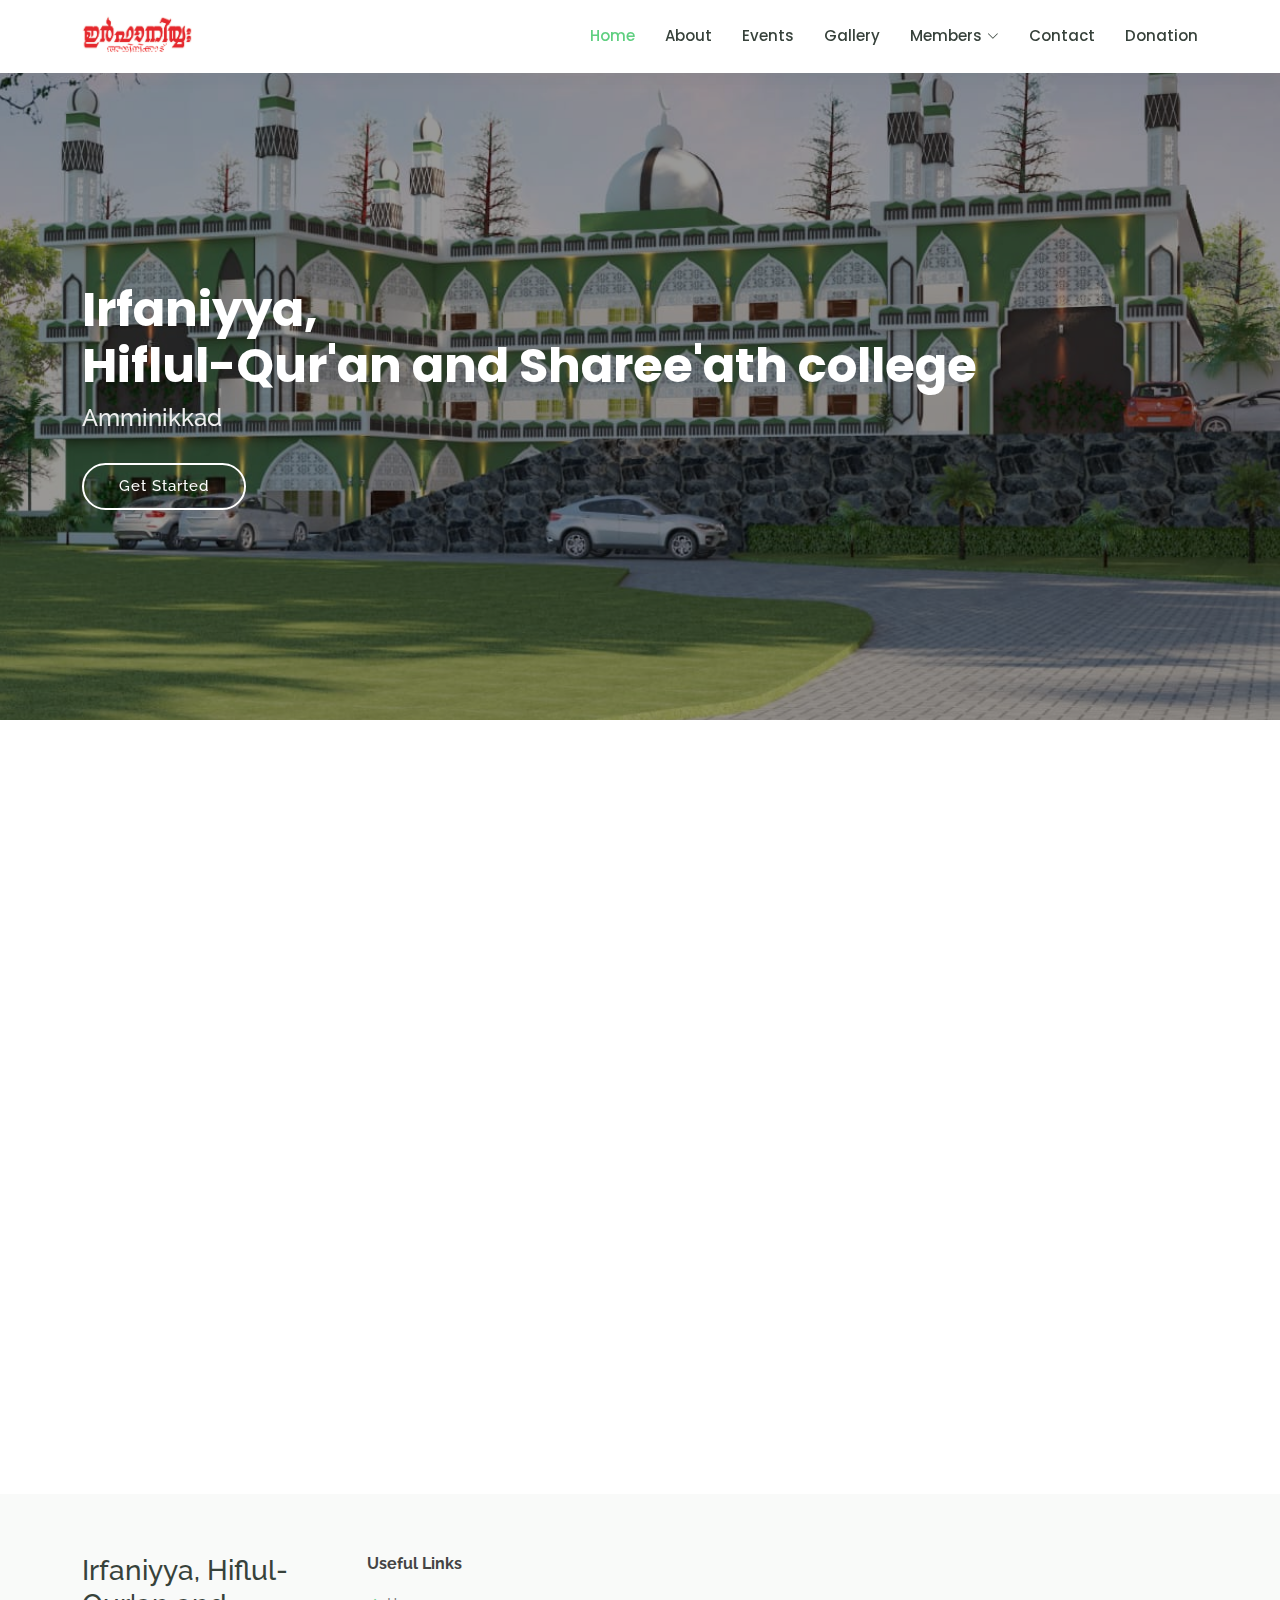
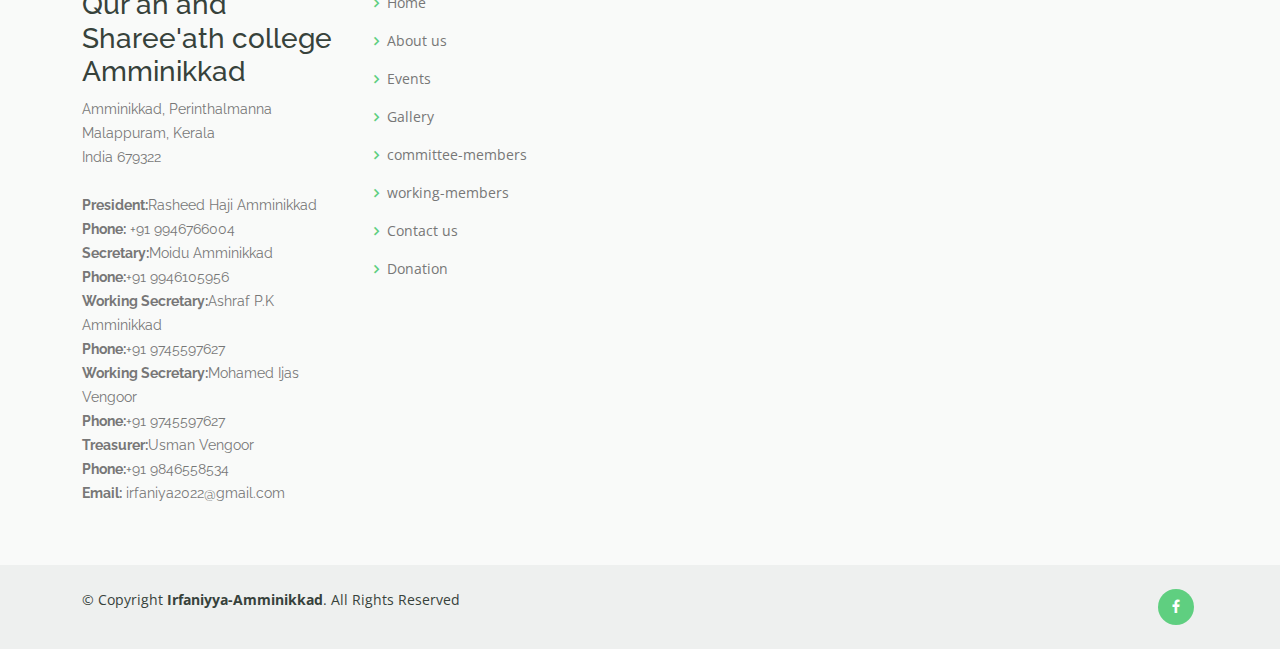
<file: index.html>
<!DOCTYPE html>
<html lang="en">

<head>
  <meta charset="utf-8">
  <meta content="width=device-width, initial-scale=1.0" name="viewport">

  <title>Irfaniyya-Amminikkad</title>
  <meta http-equiv="Content-Type" content="text/html;charset=UTF-8">
  <meta name="viewport" content="width=device-width, initial-scale=1.0">
  <meta content="irfaniya Amminikkad site" name="description">
  <meta content="Amminikkad Map. Amminikkad Pin code.  Amminikkad Schools  and	colleges .
  Amminikkad is a Village in    Perinthalmanna Block  
  in   Malappuram District of   Kerala State .
  History and Detailed Information guide  of Amminikkad , People and  near by Tourist Places in Amminikkad.
  Amminikkad Live weather,  Irfaniyya Amminikkad, irfaniya, irfaniyya, jamia irfaniyya, jamia irfaniya, amminikkad irfaniyya, irfaniyya malappuram" name="keywords">
  <!-- Favicons -->
  <link rel="shortcut icon" href="assets/img/favicon.png" type="image/x-icon" sizes="48x48">
  <!-- Google Fonts -->
  <link href="https://fonts.googleapis.com/css?family=Open+Sans:300,300i,400,400i,600,600i,700,700i|Raleway:300,300i,400,400i,500,500i,600,600i,700,700i|Poppins:300,300i,400,400i,500,500i,600,600i,700,700i" rel="stylesheet">

  <!-- Vendor CSS Files -->
  <link href="assets/vendor/animate.css/animate.min.css" rel="stylesheet">
  <link href="assets/vendor/aos/aos.css" rel="stylesheet">
  <link href="assets/vendor/bootstrap/css/bootstrap.min.css" rel="stylesheet">
  <link href="assets/vendor/bootstrap-icons/bootstrap-icons.css" rel="stylesheet">
  <link href="assets/vendor/boxicons/css/boxicons.min.css" rel="stylesheet">
  <link href="assets/vendor/remixicon/remixicon.css" rel="stylesheet">
  <link href="assets/vendor/swiper/swiper-bundle.min.css" rel="stylesheet">

  <!-- Template Main CSS File -->
  <link href="assets/css/style.css" rel="stylesheet">


</head>

<body>

  <!-- ======= Header ======= -->
  <header id="header" class="fixed-top">
    <div class="container d-flex align-items-center">

      <!-- Uncomment below if you prefer to use an image logo -->
    <a href="index.html" class="logo me-auto"><img src="assets/img/irfaniyya logo.png" alt="" class="img-fluid"></a>

      <nav id="navbar" class="navbar order-last order-lg-0">
        <ul>
          <li><a class="active" href="index.html">Home</a></li>
          <li><a href="about.html">About</a></li>
          <li><a href="events.html">Events</a></li>
          <li><a href="gallery.html">Gallery</a></li>
          <li class="dropdown"><a href="#"><span>Members</span> <i class="bi bi-chevron-down"></i></a>
            <ul>
              <li><a href="committee-members.html">Committee Members</a></li>
              <li><a href="working-members.html">Working Members</a></li>
            </ul>
          </li> 
          <li><a href="contact.html">Contact</a></li>
          <li><a href="donation.html">Donation</a></li>

        </ul>
        <i class="bi bi-list mobile-nav-toggle"></i>
      </nav><!-- .navbar -->


    </div>
  </header><!-- End Header -->

  <!-- ======= Hero Section ======= -->
  <section id="hero" class="d-flex justify-content-center align-items-center">
    <div class="container position-relative" data-aos="zoom-in" data-aos-delay="100">
      <h1>Irfaniyya,<br>Hiflul-Qur'an and Sharee'ath college</h1>
      <h2>Amminikkad</h2>
      <a href="#about" class="btn-get-started">Get Started</a>
    </div>
  </section><!-- End Hero -->

  <main id="main">

    <!-- ======= About Section ======= -->
    <section id="about" class="about">
      <div class="container" data-aos="fade-up">

        <div class="row">
          <div class="col-lg-6 order-1 order-lg-2" data-aos="fade-left" data-aos-delay="100">
            <img src="assets/img/masjid.jpg" class="img-fluid" alt="">
          </div>
          <div class="col-lg-6 pt-4 pt-lg-0 order-2 order-lg-1 content">
            <h3>ഇർഫാനിയ്യഃ ഹിഫ്‌ളുൽ ഖുർആൻ & ശരീഅത്ത്  കോളേജ്</h3>
            <p class="fst-italic">
              അമ്മിനിക്കാട് 
            </p>
            <p>
              പ്രിയരെ,<br>
              ആത്മീയ ദാഹികൾക്ക് ആശാ കേന്ദ്രമായി പുണ്യ ദീനിന്റെ പാതകൾ വെട്ടിതെളിയിച്ച് ആത്മീയ ലോകത്തെ സൂര്യ തേജസ്സ് ശൈഖുനാ ചപ്പാരപ്പടവ് ഉസ്താദിന്റെയും അഭിവന്ദ്യരായ വലിയുള്ളാഹി അഹ്മദ് സാഹിബിന്റെയും മഹനീയ നേതൃത്വത്തിൽ കേരളത്തിന്റെ അകത്തും പുറത്തുമായി നിരവധി ഹിഫ്ളുൽ ഖുർആൻ & ശരീഅത്ത് കോളേജുകൾ പ്രവർത്തിച്ചു വരുന്നു. <br><br>
    
    വള്ളുവനാടിന്റെ ഹൃദയഭാഗമായ പെരിന്തൽണ്ണക്കടുത്ത് അമ്മിനിക്കാടിന്റെ മണ്ണിൽ ഇർഫാനിയ്യ ഹിഫ്ളുൽ ഖുർആൻ & ശരീഅത്ത് കോളേജിന്റെ പ്രവർത്തനത്തിന് തുടക്കം കുറിച്ചിരിക്കുകയാണ്. ഒരു വൈജ്ഞാനിക കലാലയം എന്നതിലുപരി ആത്മീയ സരണിയിലെ വഴിവിളക്കായും വഴി തെറ്റുന്നവർക്ക് വിളക്കുമാടമായും ആശയറ്റവർക്ക് അഭയസ്ഥാനമായും ഈ സ്ഥാപനം വേറിട്ടു നിൽക്കുന്നു. ആധുനികതയുടെ അലങ്കാരങ്ങൾക്കിടയിൽ വിസ്മരിക്കപ്പെട്ടുപോകുന്ന പരിശുദ്ധ ദീനീ വിജ്ഞാനത്തിന്റെ പ്രകാശ-പ്രസരണത്തിനായി മഹത്തുക്കളായ മശാഇഖരുടെ ആത്മീയ നേതൃത്വത്തിൽ ജാമിഅ ഇർഫാനിയ്യയുടെ ജൂനിയർ സ്ഥാപനം അമ്മിക്കാട് പെരിന്തൽമണ്ണ മൗലാ നഗറിൽ ഉയർന്നു വരുന്നു. <br><br>
    
    ഇൻഷാ അല്ലാഹ്... ബഹുമുഖ പദ്ധതികളുമായി നമ്മുടെ ഈസ്ഥാപനം ഉന്ന തിയിലേക്കെത്താൻ നാം ഓരോരുത്തരുടെയും നിസ്സീമമായ സഹായ സഹകരണം ആവശ്യ മാണ്. അല്ലാഹു നമ്മുടെ പ്രവർത്തനങ്ങൾ സ്വാലിഹായ അമലായി സ്വീകരിക്കട്ടെ... ആമീൻ..
            </p>

          </div>
        </div>

      </div>
    </section><!-- End About Section -->

   


  <!-- ======= Footer ======= -->
  <footer id="footer">

    <div class="footer-top">
      <div class="container">
        <div class="row">

          <div class="col-lg-3 col-md-6 footer-contact">
            <h3>Irfaniyya,
              Hiflul-Qur'an and Sharee'ath college
              Amminikkad</h3>
              <p>
                Amminikkad, Perinthalmanna <br>
                Malappuram, Kerala<br>
                India 679322<br><br>
                <strong>President:</strong>Rasheed Haji Amminikkad<br>
                <strong>Phone:</strong> +91 9946766004<br>
                <strong>Secretary:</strong>Moidu Amminikkad<br>
                <strong>Phone:</strong>+91 9946105956<br>
                <strong>Working Secretary:</strong>Ashraf P.K Amminikkad<br>
                <strong>Phone:</strong>+91 9745597627<br>
                <strong>Working Secretary:</strong>Mohamed Ijas Vengoor<br>
                <strong>Phone:</strong>+91 9745597627<br>
                <strong>Treasurer:</strong>Usman Vengoor<br>
                <strong>Phone:</strong>+91 9846558534 <br>
                <strong>Email:</strong> irfaniya2022@gmail.com<br>
              </p>
          </div>

          <div class="col-lg-2 col-md-6 footer-links">
            <h4>Useful Links</h4>
            <ul>
              <li><i class="bx bx-chevron-right"></i> <a href="index.html">Home</a></li>
              <li><i class="bx bx-chevron-right"></i> <a href="about.html">About us</a></li>
              <li><i class="bx bx-chevron-right"></i> <a href="events.html">Events</a></li>
              <li><i class="bx bx-chevron-right"></i> <a href="gallery.html">Gallery</a></li>
              <li><i class="bx bx-chevron-right"></i> <a href="committee-members.html">committee-members</a></li>
              <li><i class="bx bx-chevron-right"></i> <a href="working-members.html">working-members</a></li>
              <li><i class="bx bx-chevron-right"></i> <a href="contact.html">Contact us</a></li>
              <li><i class="bx bx-chevron-right"></i> <a href="donation.html">Donation</a></li>
              
            </ul>
          </div>


        </div>
      </div>
    </div>

    <div class="container d-md-flex py-4">

      <div class="me-md-auto text-center text-md-start">
        <div class="copyright">
          &copy; Copyright <strong><span>Irfaniyya-Amminikkad</span></strong>. All Rights Reserved
        </div>
      </div>
      <div class="social-links text-center text-md-right pt-3 pt-md-0">
        <a href="https://www.facebook.com/irfaniyya/" class="facebook"><i class="bx bxl-facebook"></i></a>
      </div>
    </div>
  </footer><!-- End Footer -->

  <div id="preloader"></div>
  <a href="#" class="back-to-top d-flex align-items-center justify-content-center"><i class="bi bi-arrow-up-short"></i></a>

  <!-- Vendor JS Files -->
  <script src="assets/vendor/purecounter/purecounter_vanilla.js"></script>
  <script src="assets/vendor/aos/aos.js"></script>
  <script src="assets/vendor/bootstrap/js/bootstrap.bundle.min.js"></script>
  <script src="assets/vendor/swiper/swiper-bundle.min.js"></script>

  <!-- Template Main JS File -->
  <script src="assets/js/main.js"></script>

</body>

</html>
</file>
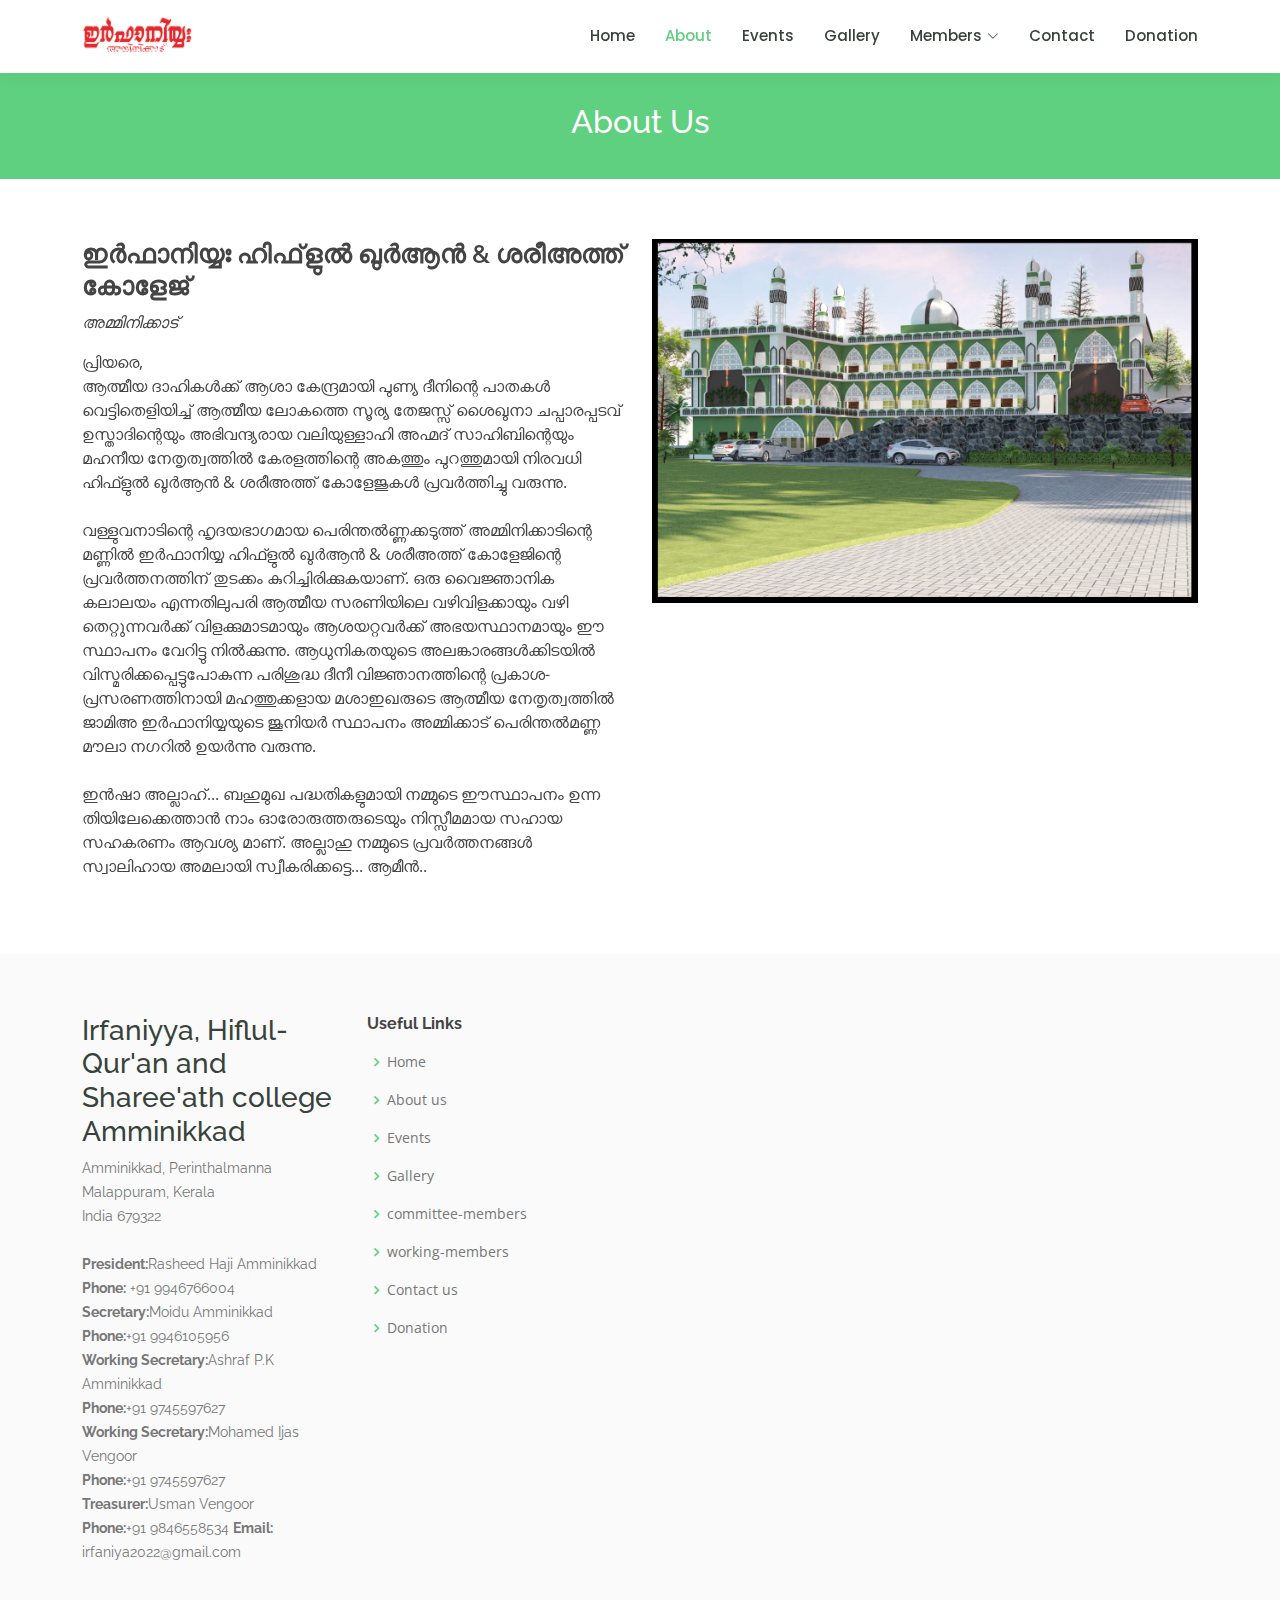
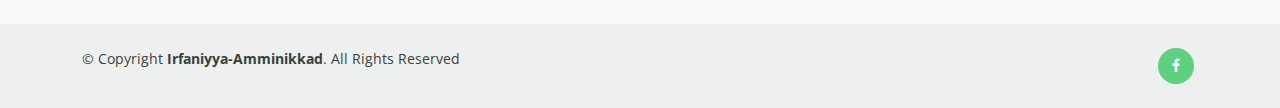
<file: about.html>
<!DOCTYPE html>
<html lang="en">

<head>
  <meta charset="utf-8">
  <meta content="width=device-width, initial-scale=1.0" name="viewport">

  <title>Irfaniyya-Amminikkad</title>
  <meta http-equiv="Content-Type" content="text/html;charset=UTF-8">
  <meta name="viewport" content="width=device-width, initial-scale=1.0">
  <meta content="irfaniya Amminikkad site" name="description">
  <meta content="Amminikkad Map. Amminikkad Pin code.  Amminikkad Schools  and	colleges .
  Amminikkad is a Village in    Perinthalmanna Block  
  in   Malappuram District of   Kerala State .
  History and Detailed Information guide  of Amminikkad , People and  near by Tourist Places in Amminikkad.
  Amminikkad Live weather,  Irfaniyya Amminikkad, irfaniya, irfaniyya, jamia irfaniyya, jamia irfaniya, amminikkad irfaniyya, irfaniyya malappuram" name="keywords">
  <!-- Favicons -->
  <link rel="shortcut icon" href="assets/img/favicon.png" type="image/x-icon" sizes="48x48">
  <!-- Google Fonts -->
  <link href="https://fonts.googleapis.com/css?family=Open+Sans:300,300i,400,400i,600,600i,700,700i|Raleway:300,300i,400,400i,500,500i,600,600i,700,700i|Poppins:300,300i,400,400i,500,500i,600,600i,700,700i" rel="stylesheet">

  <!-- Vendor CSS Files -->
  <link href="assets/vendor/animate.css/animate.min.css" rel="stylesheet">
  <link href="assets/vendor/aos/aos.css" rel="stylesheet">
  <link href="assets/vendor/bootstrap/css/bootstrap.min.css" rel="stylesheet">
  <link href="assets/vendor/bootstrap-icons/bootstrap-icons.css" rel="stylesheet">
  <link href="assets/vendor/boxicons/css/boxicons.min.css" rel="stylesheet">
  <link href="assets/vendor/remixicon/remixicon.css" rel="stylesheet">
  <link href="assets/vendor/swiper/swiper-bundle.min.css" rel="stylesheet">

  <!-- Template Main CSS File -->
  <link href="assets/css/style.css" rel="stylesheet">


</head>

<body>

  <!-- ======= Header ======= -->
  <header id="header" class="fixed-top">
    <div class="container d-flex align-items-center">

      <!-- Uncomment below if you prefer to use an image logo -->
    <a href="index.html" class="logo me-auto"><img src="assets/img/irfaniyya logo.png" alt="" class="img-fluid"></a>

      <nav id="navbar" class="navbar order-last order-lg-0">
        <ul>
          <li><a href="index.html">Home</a></li>
          <li><a  class="active" href="about.html">About</a></li>
          <li><a href="events.html">Events</a></li>
          <li><a href="gallery.html">Gallery</a></li>
          <li class="dropdown"><a href="#"><span>Members</span> <i class="bi bi-chevron-down"></i></a>
            <ul>
              <li><a href="committee-members.html">Committee Members</a></li>
              <li><a href="working-members.html">Working Members</a></li>
            </ul>
          </li> 
          <li><a href="contact.html">Contact</a></li>
          <li><a href="donation.html">Donation</a></li>
        </ul>
        <i class="bi bi-list mobile-nav-toggle"></i>
      </nav><!-- .navbar -->


    </div>
  </header><!-- End Header -->

  <main id="main">
    <!-- ======= Breadcrumbs ======= -->
    <div class="breadcrumbs" data-aos="fade-in">
      <div class="container">
        <h2>About Us</h2>      </div>
    </div><!-- End Breadcrumbs -->

    <!-- ======= About Section ======= -->
    <section id="about" class="about">
      <div class="container" data-aos="fade-up">

        <div class="row">
          <div class="col-lg-6 order-1 order-lg-2" data-aos="fade-left" data-aos-delay="100">
            <img src="assets/img/hero-bg.jpg" class="img-fluid" alt="">
          </div>
          <div class="col-lg-6 pt-4 pt-lg-0 order-2 order-lg-1 content">
            <h3>ഇർഫാനിയ്യഃ ഹിഫ്‌ളുൽ ഖുർആൻ & ശരീഅത്ത്  കോളേജ്</h3>
            <p class="fst-italic">
              അമ്മിനിക്കാട്
            </p>
            <p>
              പ്രിയരെ, <br>
              
    ആത്മീയ ദാഹികൾക്ക് ആശാ കേന്ദ്രമായി പുണ്യ ദീനിന്റെ പാതകൾ വെട്ടിതെളിയിച്ച് ആത്മീയ ലോകത്തെ സൂര്യ തേജസ്സ് ശൈഖുനാ ചപ്പാരപ്പടവ് ഉസ്താദിന്റെയും അഭിവന്ദ്യരായ വലിയുള്ളാഹി അഹ്മദ് സാഹിബിന്റെയും മഹനീയ നേതൃത്വത്തിൽ കേരളത്തിന്റെ അകത്തും പുറത്തുമായി നിരവധി ഹിഫ്ളുൽ ഖുർആൻ & ശരീഅത്ത് കോളേജുകൾ പ്രവർത്തിച്ചു വരുന്നു. <br><br>
    
    വള്ളുവനാടിന്റെ ഹൃദയഭാഗമായ പെരിന്തൽണ്ണക്കടുത്ത് അമ്മിനിക്കാടിന്റെ മണ്ണിൽ ഇർഫാനിയ്യ ഹിഫ്ളുൽ ഖുർആൻ & ശരീഅത്ത് കോളേജിന്റെ പ്രവർത്തനത്തിന് തുടക്കം കുറിച്ചിരിക്കുകയാണ്. ഒരു വൈജ്ഞാനിക കലാലയം എന്നതിലുപരി ആത്മീയ സരണിയിലെ വഴിവിളക്കായും വഴി തെറ്റുന്നവർക്ക് വിളക്കുമാടമായും ആശയറ്റവർക്ക് അഭയസ്ഥാനമായും ഈ സ്ഥാപനം വേറിട്ടു നിൽക്കുന്നു. ആധുനികതയുടെ അലങ്കാരങ്ങൾക്കിടയിൽ വിസ്മരിക്കപ്പെട്ടുപോകുന്ന പരിശുദ്ധ ദീനീ വിജ്ഞാനത്തിന്റെ പ്രകാശ-പ്രസരണത്തിനായി മഹത്തുക്കളായ മശാഇഖരുടെ ആത്മീയ നേതൃത്വത്തിൽ ജാമിഅ ഇർഫാനിയ്യയുടെ ജൂനിയർ സ്ഥാപനം അമ്മിക്കാട് പെരിന്തൽമണ്ണ മൗലാ നഗറിൽ ഉയർന്നു വരുന്നു. <br><br>
    
    ഇൻഷാ അല്ലാഹ്... ബഹുമുഖ പദ്ധതികളുമായി നമ്മുടെ ഈസ്ഥാപനം ഉന്ന തിയിലേക്കെത്താൻ നാം ഓരോരുത്തരുടെയും നിസ്സീമമായ സഹായ സഹകരണം ആവശ്യ മാണ്. അല്ലാഹു നമ്മുടെ പ്രവർത്തനങ്ങൾ സ്വാലിഹായ അമലായി സ്വീകരിക്കട്ടെ... ആമീൻ..</p>
            </p>

          </div>
        </div>

      </div>
    </section><!-- End About Section -->

  </main><!-- End #main -->

  <!-- ======= Footer ======= -->
  <footer id="footer">

    <div class="footer-top">
      <div class="container">
        <div class="row">

          <div class="col-lg-3 col-md-6 footer-contact">
            <h3>Irfaniyya,
              Hiflul-Qur'an and Sharee'ath college
              Amminikkad</h3>
              <p>
                Amminikkad, Perinthalmanna <br>
                Malappuram, Kerala<br>
                India 679322<br><br>
                <strong>President:</strong>Rasheed Haji Amminikkad<br>
                <strong>Phone:</strong> +91 9946766004<br>
                <strong>Secretary:</strong>Moidu Amminikkad<br>
                <strong>Phone:</strong>+91 9946105956<br>
                <strong>Working Secretary:</strong>Ashraf P.K Amminikkad<br>
                <strong>Phone:</strong>+91 9745597627<br>
                <strong>Working Secretary:</strong>Mohamed Ijas Vengoor<br>
                <strong>Phone:</strong>+91 9745597627<br>
                <strong>Treasurer:</strong>Usman Vengoor<br>
                <strong>Phone:</strong>+91 9846558534
                <strong>Email:</strong> irfaniya2022@gmail.com<br>
              </p>
          </div>

          <div class="col-lg-2 col-md-6 footer-links">
            <h4>Useful Links</h4>
            <ul>
              <li><i class="bx bx-chevron-right"></i> <a href="index.html">Home</a></li>
              <li><i class="bx bx-chevron-right"></i> <a href="about.html">About us</a></li>
              <li><i class="bx bx-chevron-right"></i> <a href="events.html">Events</a></li>
              <li><i class="bx bx-chevron-right"></i> <a href="gallery.html">Gallery</a></li>
              <li><i class="bx bx-chevron-right"></i> <a href="committee-members.html">committee-members</a></li>
              <li><i class="bx bx-chevron-right"></i> <a href="working-members.html">working-members</a></li>
              <li><i class="bx bx-chevron-right"></i> <a href="contact.html">Contact us</a></li>
              <li><i class="bx bx-chevron-right"></i> <a href="donation.html">Donation</a></li>
              
            </ul>
          </div>


        </div>
      </div>
    </div>

    <div class="container d-md-flex py-4">

      <div class="me-md-auto text-center text-md-start">
        <div class="copyright">
          &copy; Copyright <strong><span>Irfaniyya-Amminikkad</span></strong>. All Rights Reserved
        </div>
      </div>
      <div class="social-links text-center text-md-right pt-3 pt-md-0">
        <a href="https://www.facebook.com/irfaniyya/" class="facebook"><i class="bx bxl-facebook"></i></a>
      </div>
    </div>
  </footer><!-- End Footer -->

  <div id="preloader"></div>
  <a href="#" class="back-to-top d-flex align-items-center justify-content-center"><i class="bi bi-arrow-up-short"></i></a>

  <!-- Vendor JS Files -->
  <script src="assets/vendor/purecounter/purecounter_vanilla.js"></script>
  <script src="assets/vendor/aos/aos.js"></script>
  <script src="assets/vendor/bootstrap/js/bootstrap.bundle.min.js"></script>
  <script src="assets/vendor/swiper/swiper-bundle.min.js"></script>

  <!-- Template Main JS File -->
  <script src="assets/js/main.js"></script>

</body>

</html>
</file>
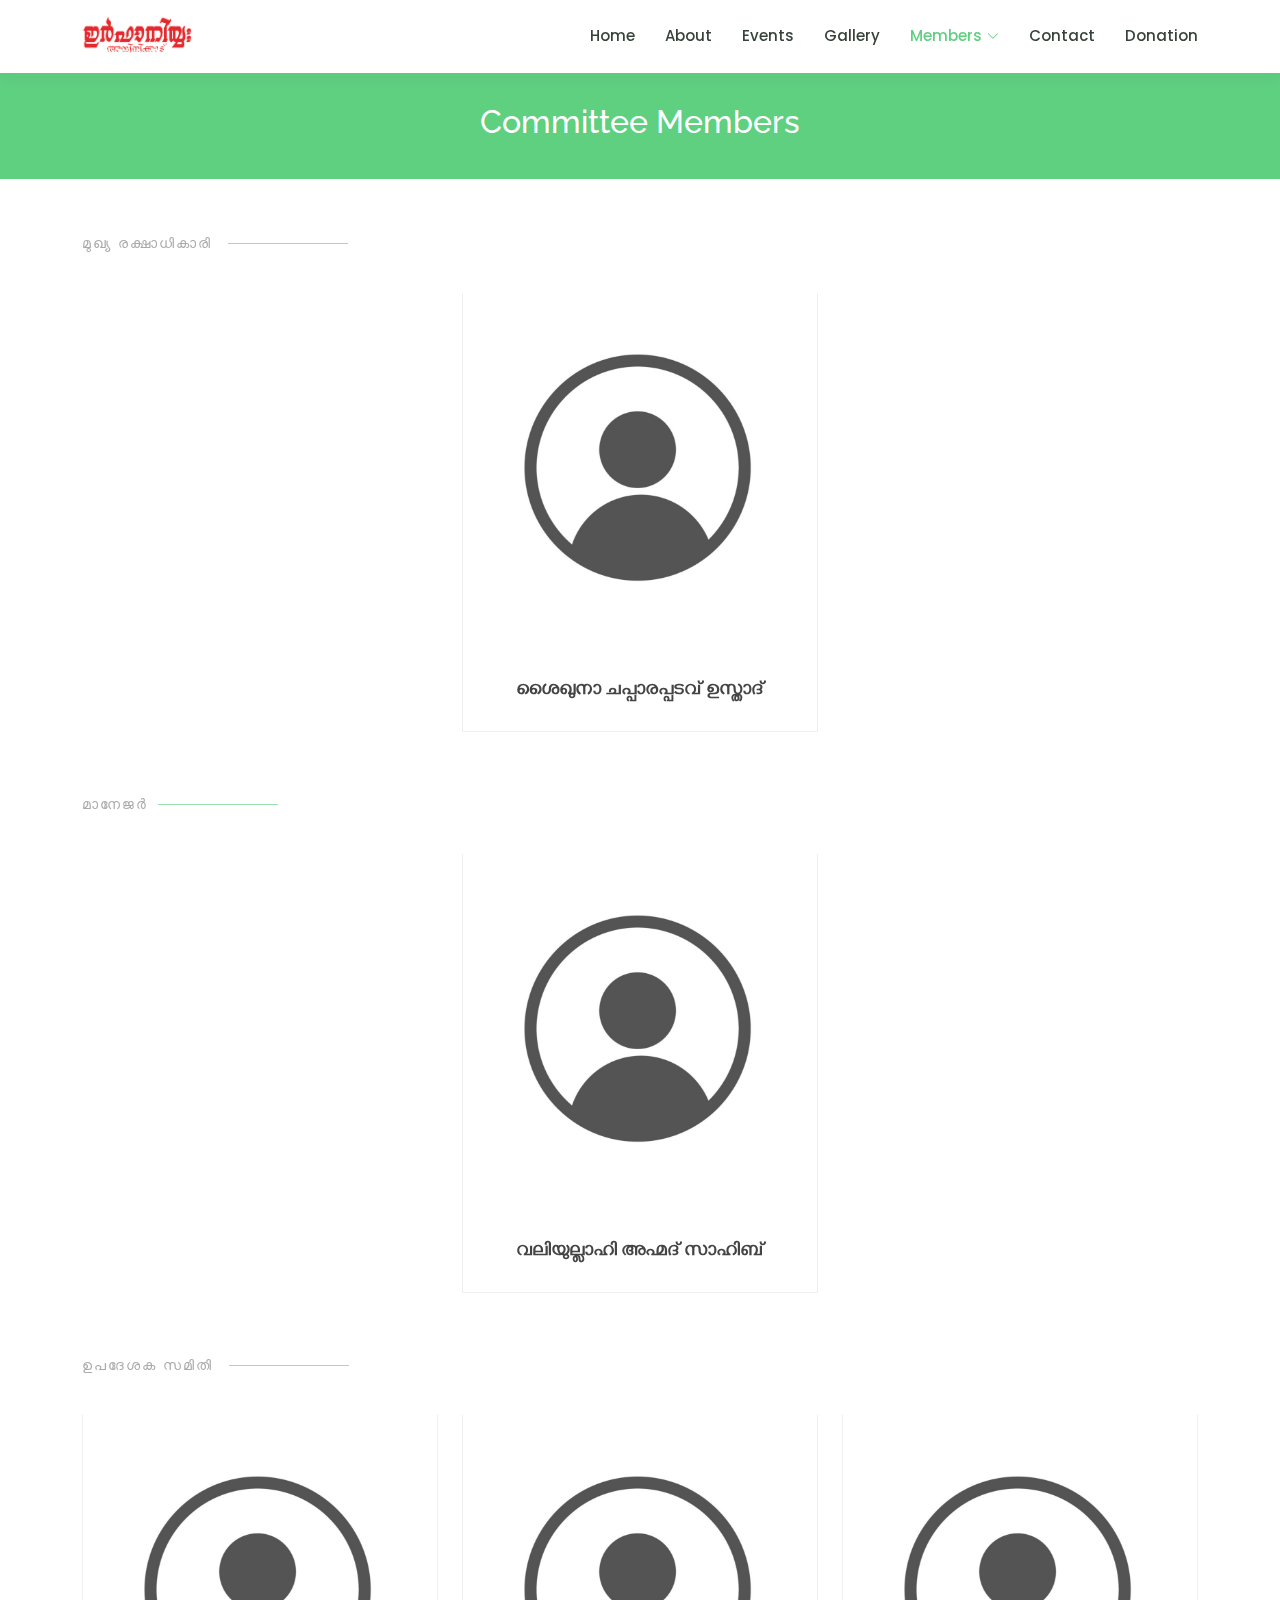
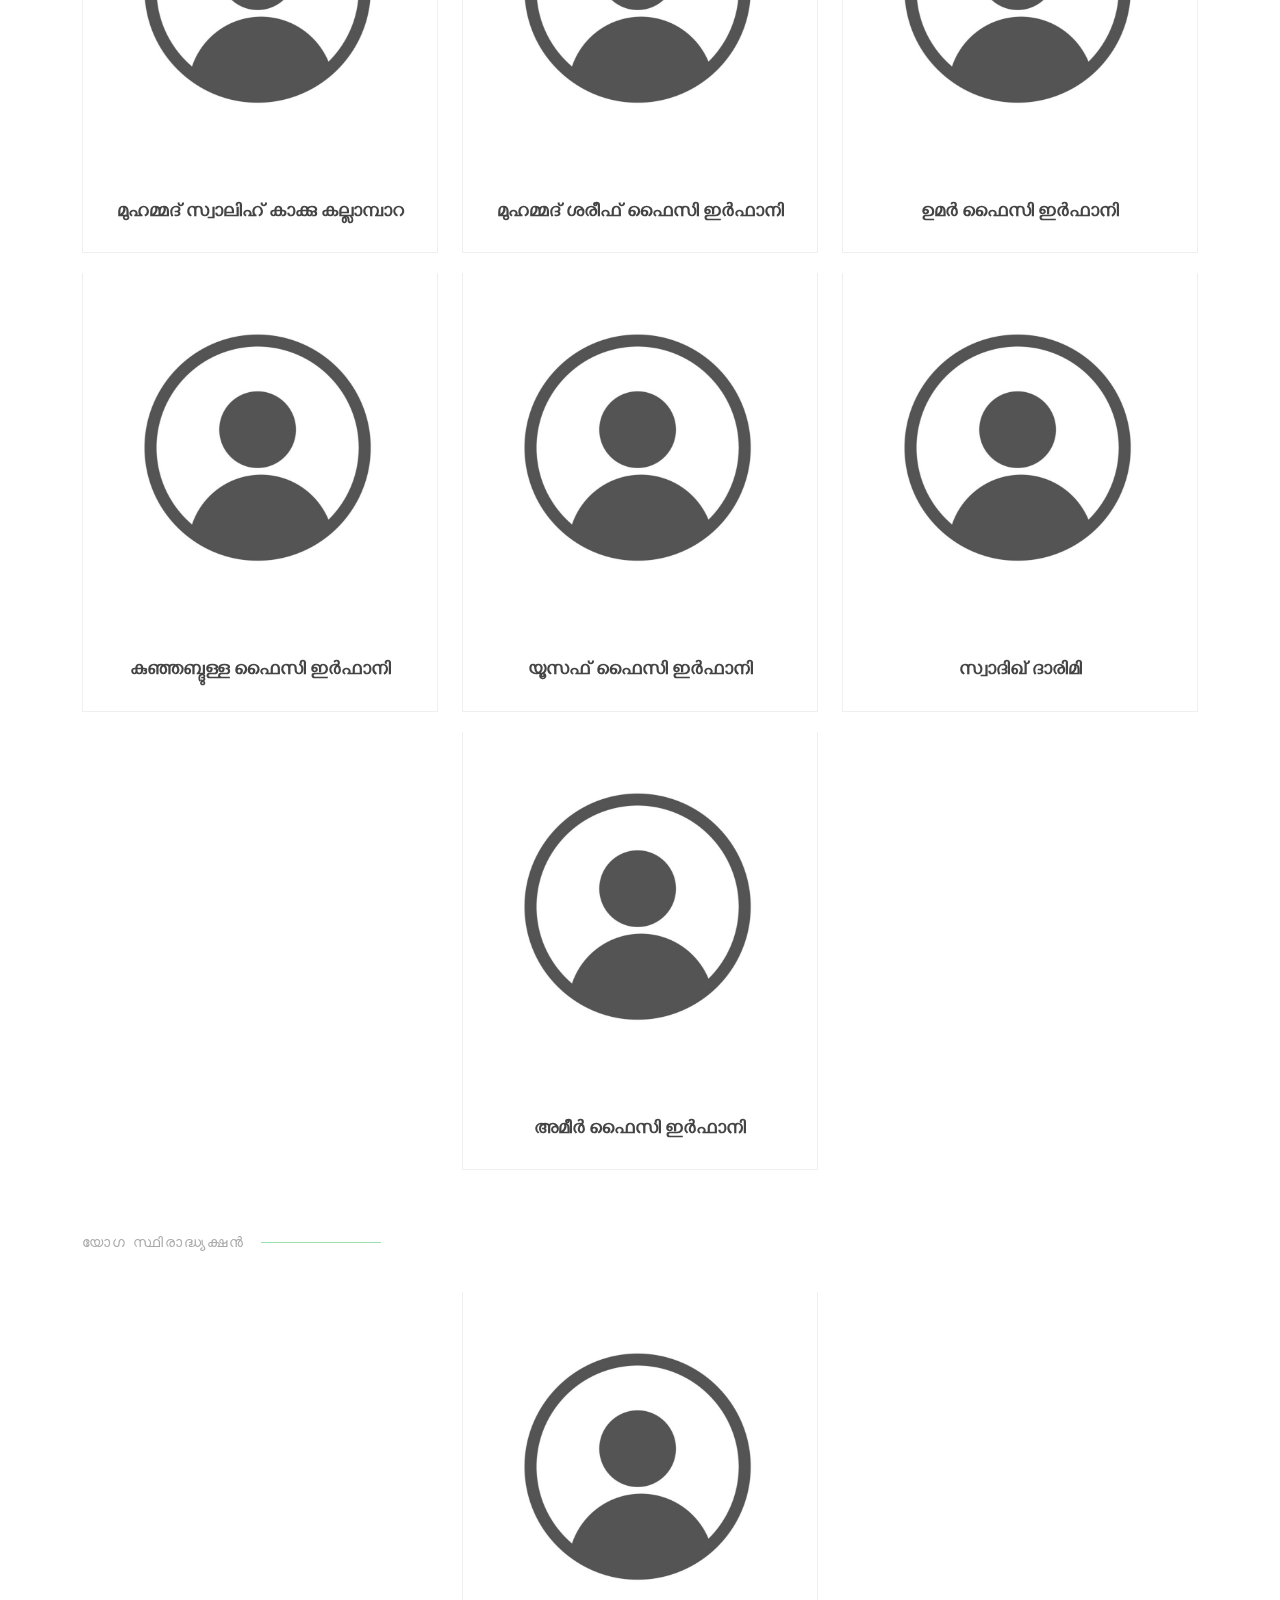
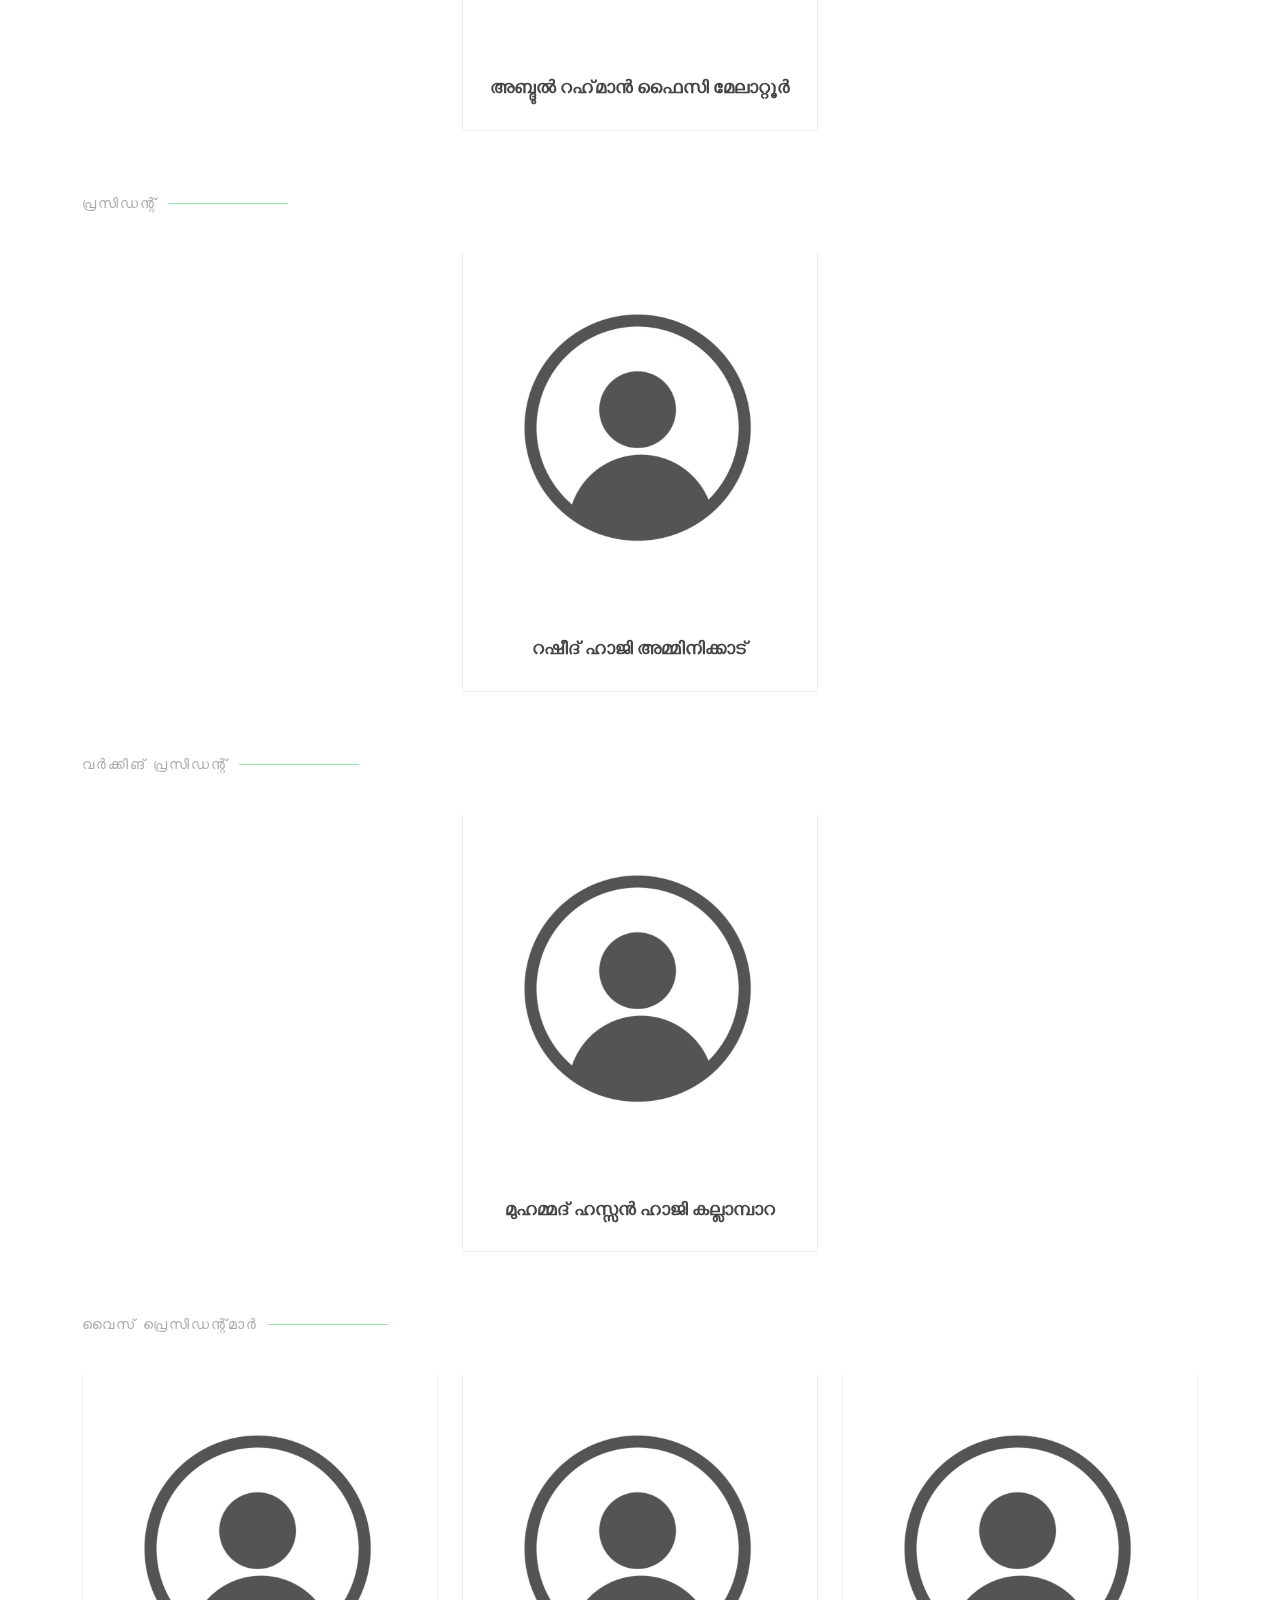
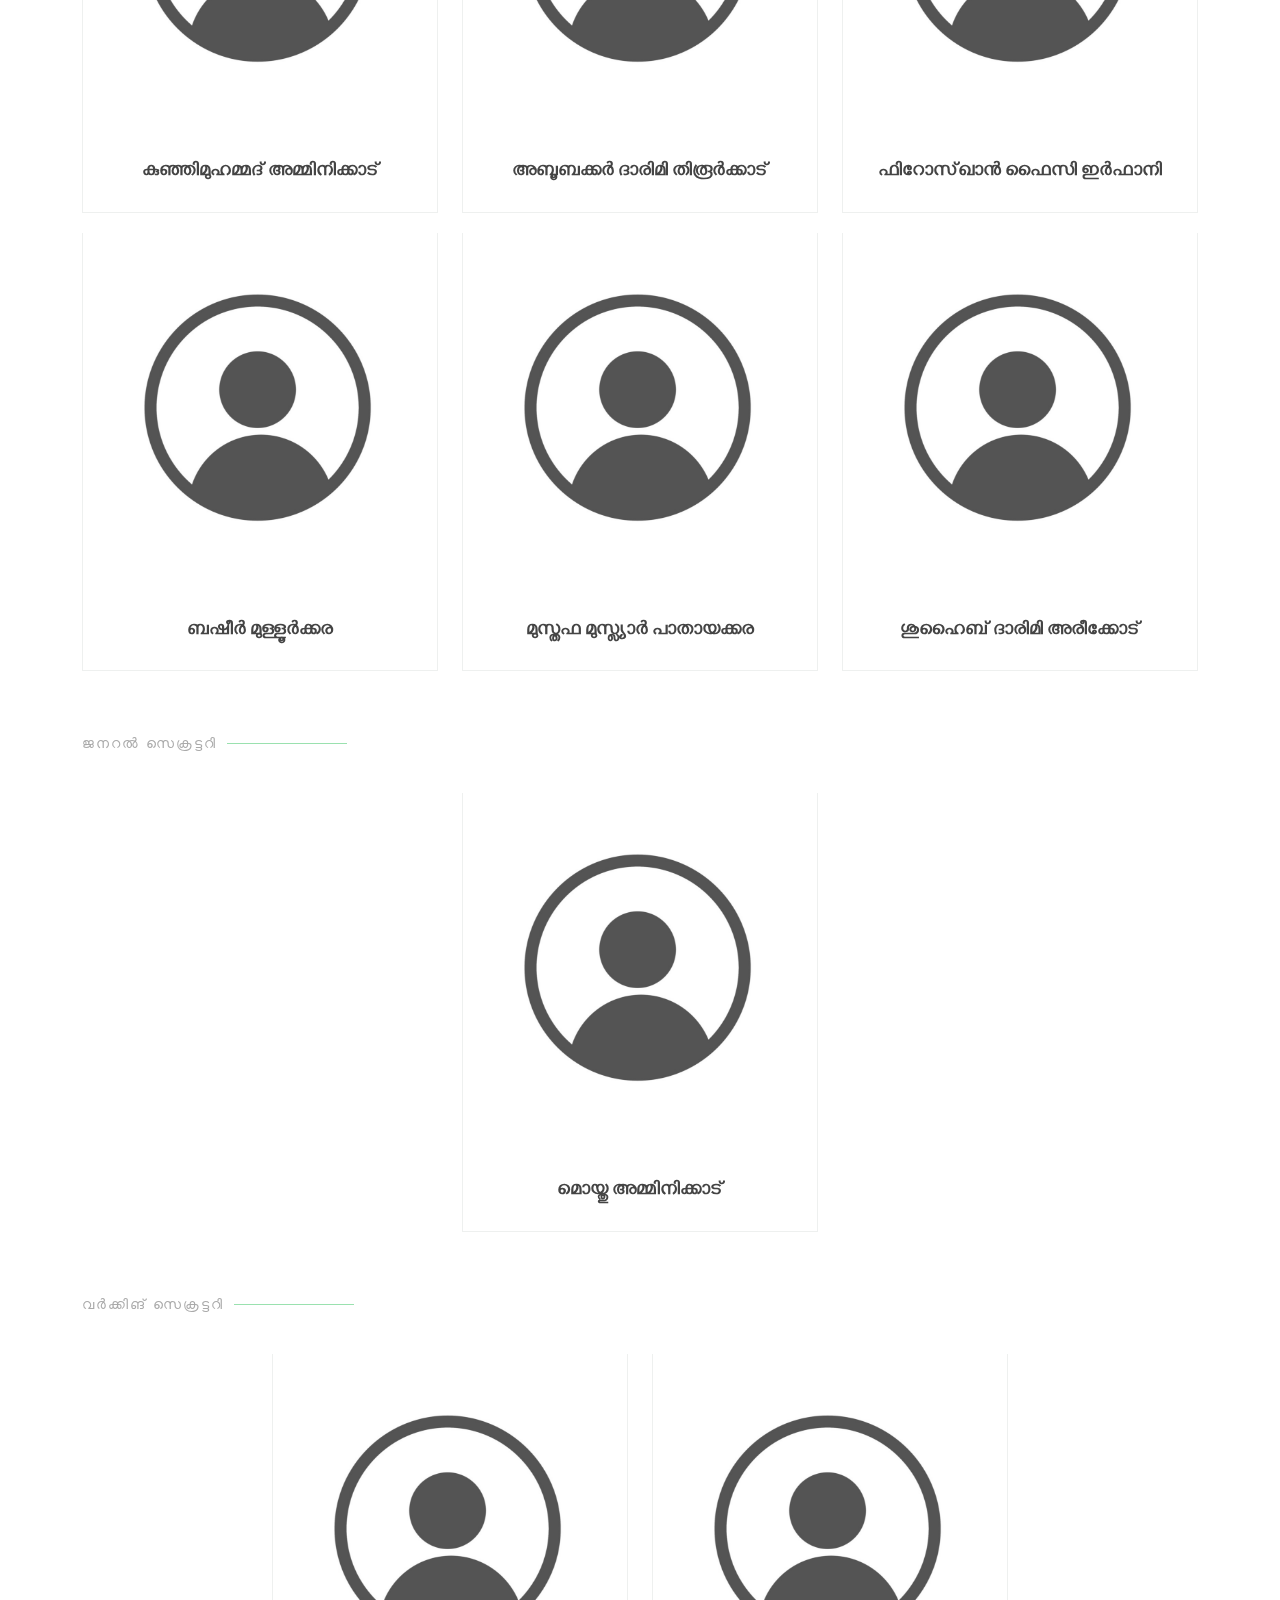
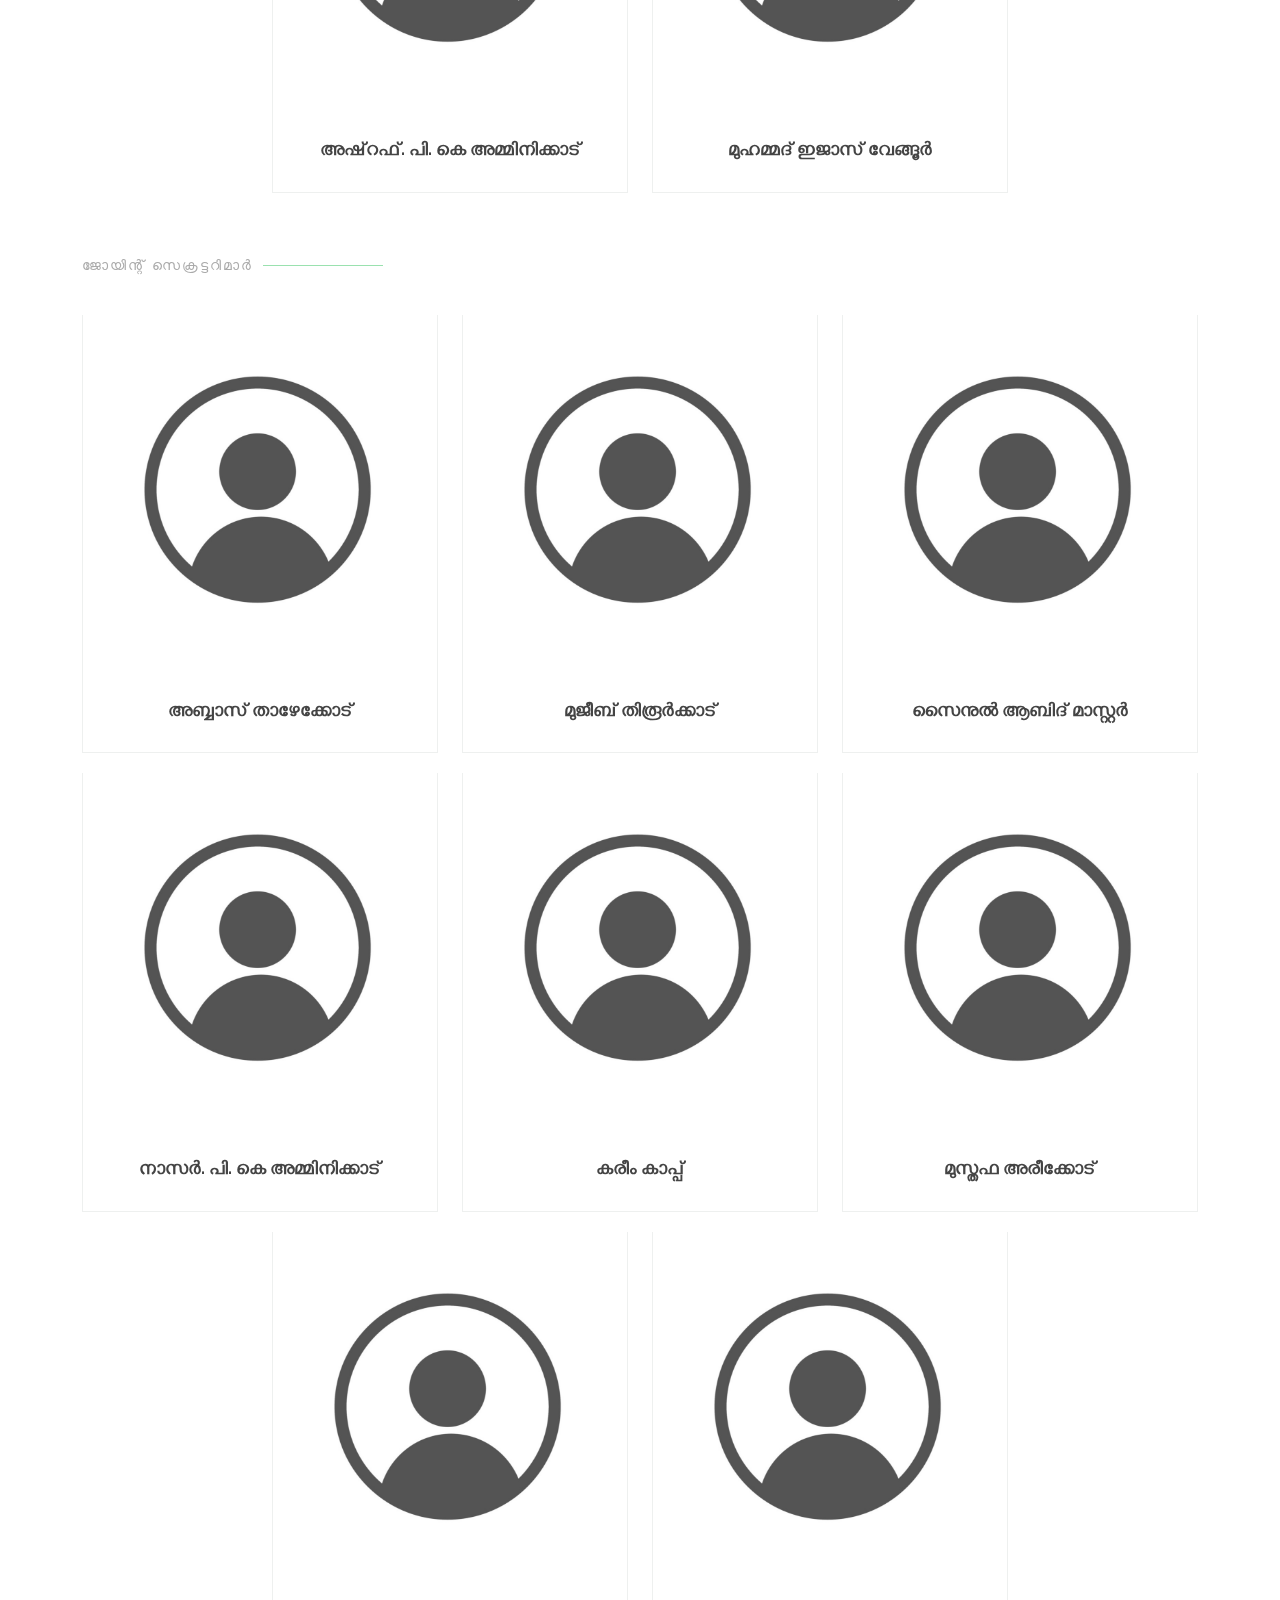
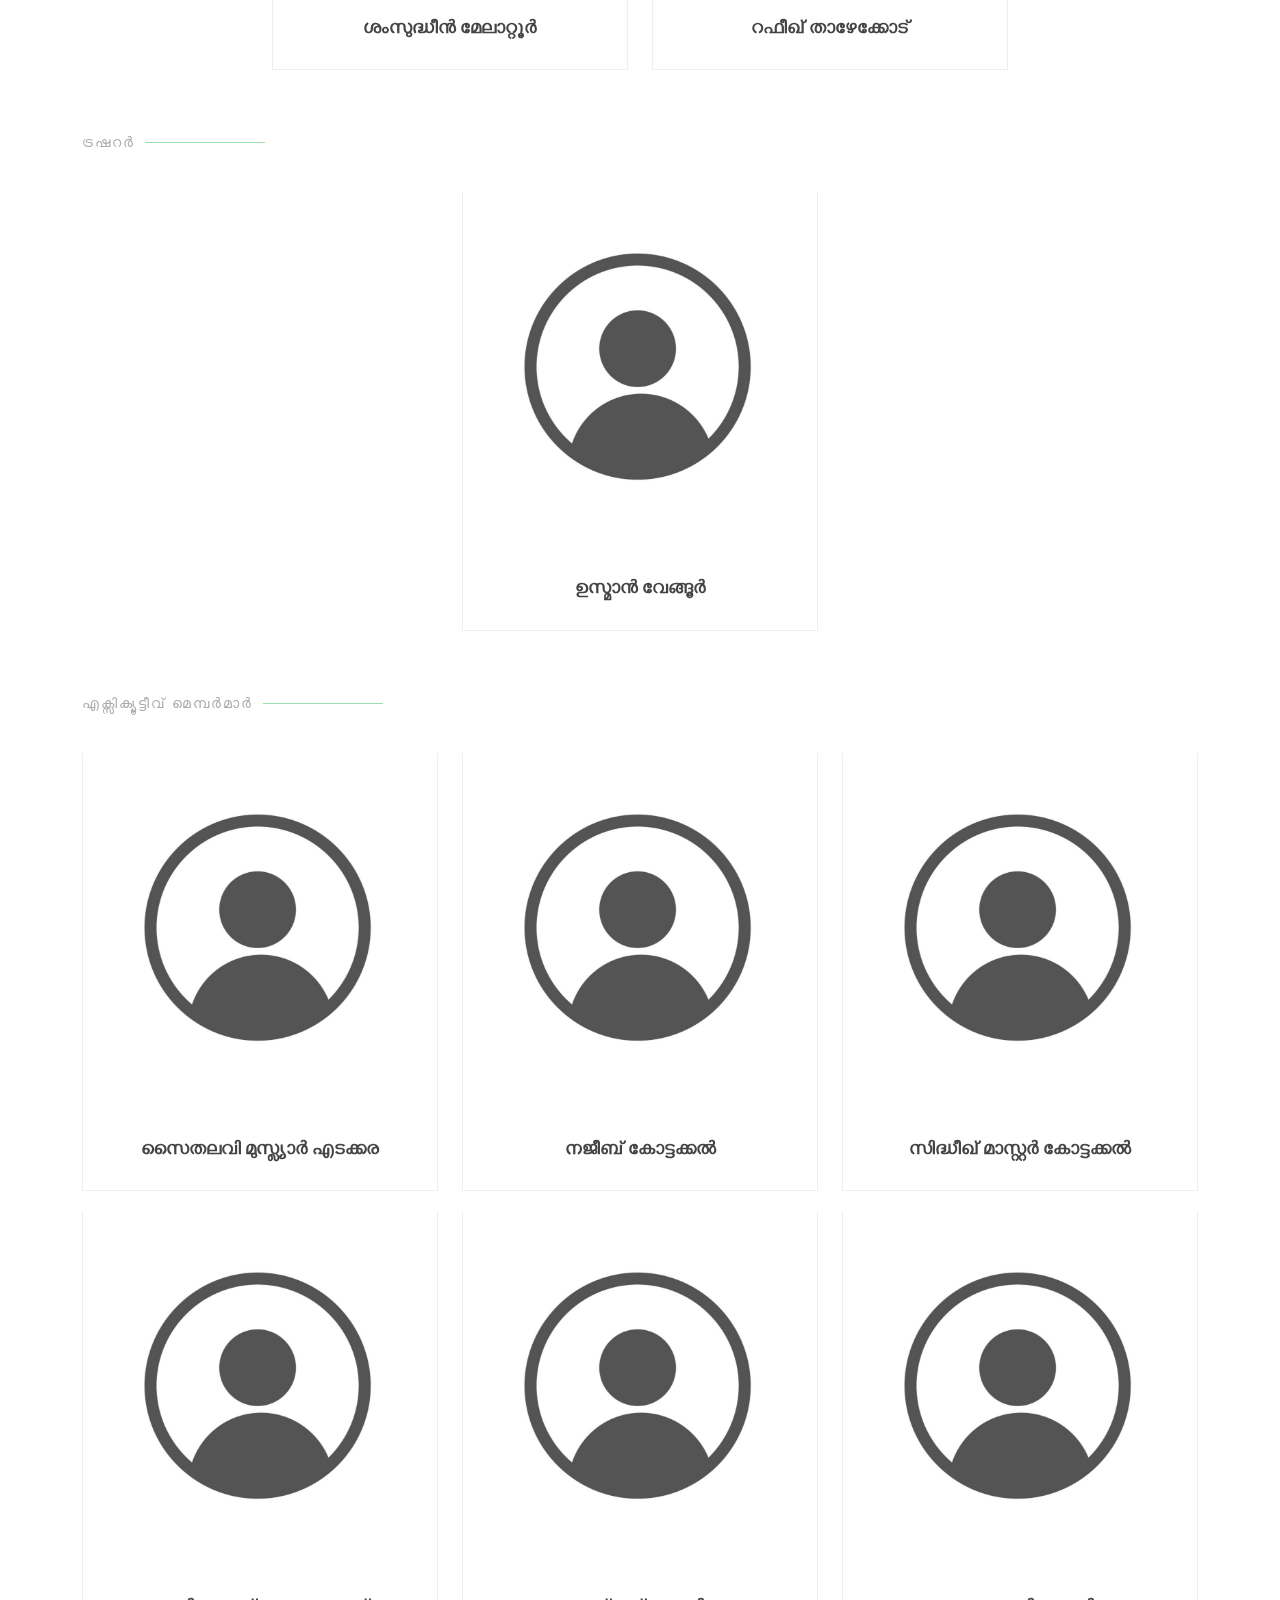
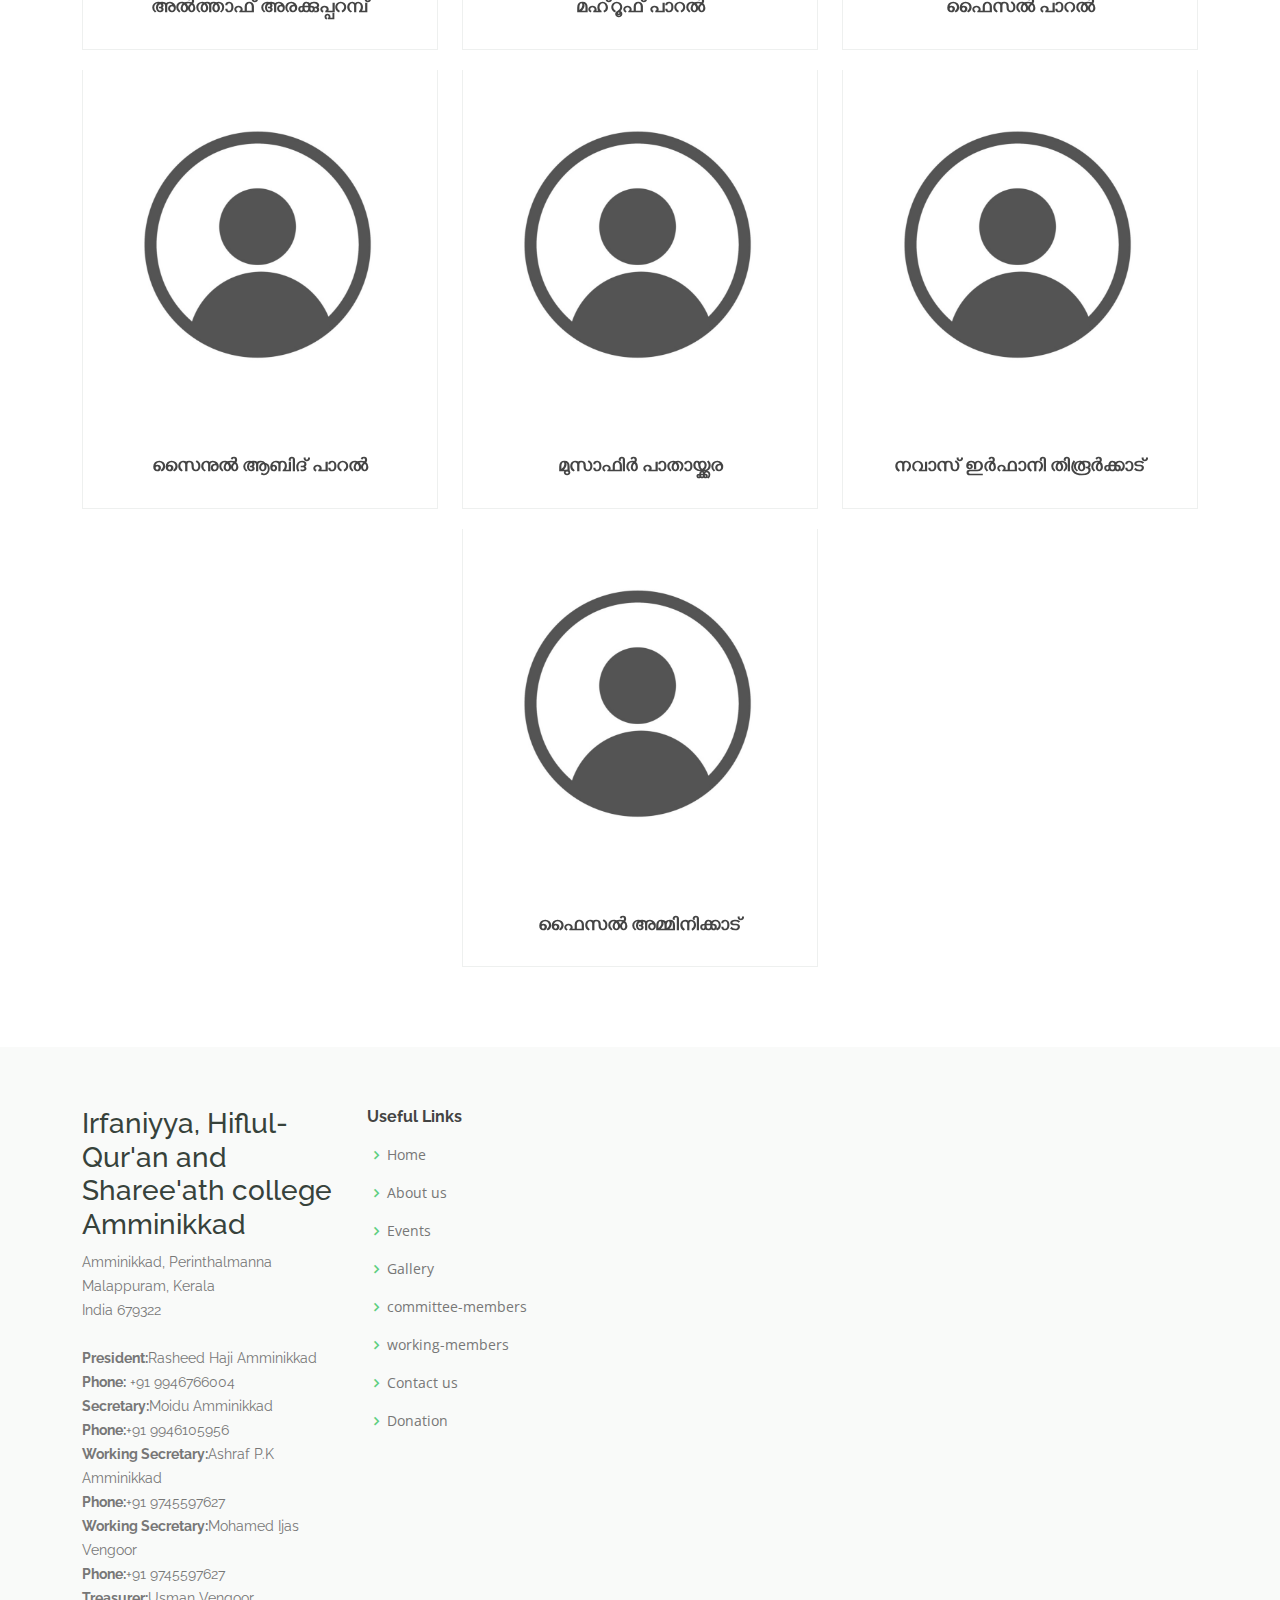
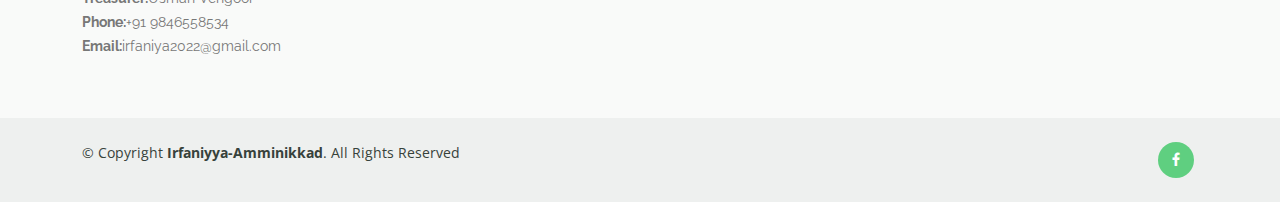
<file: committee-members.html>
<!DOCTYPE html>
<html lang="en">

<head>
  <meta charset="utf-8">
  <meta content="width=device-width, initial-scale=1.0" name="viewport">

  <title>Irfaniyya-Amminikkad</title>
  <meta http-equiv="Content-Type" content="text/html;charset=UTF-8">
  <meta name="viewport" content="width=device-width, initial-scale=1.0">
  <meta content="irfaniya Amminikkad site" name="description">
  <meta content="Amminikkad Map. Amminikkad Pin code.  Amminikkad Schools  and	colleges .
  Amminikkad is a Village in    Perinthalmanna Block  
  in   Malappuram District of   Kerala State .
  History and Detailed Information guide  of Amminikkad , People and  near by Tourist Places in Amminikkad.
  Amminikkad Live weather,  Irfaniyya Amminikkad, irfaniya, irfaniyya, jamia irfaniyya, jamia irfaniya, amminikkad irfaniyya, irfaniyya malappuram" name="keywords">
  <!-- Favicons -->
  <link rel="shortcut icon" href="assets/img/favicon.png" type="image/x-icon" sizes="48x48">
  <!-- Google Fonts -->
  <link href="https://fonts.googleapis.com/css?family=Open+Sans:300,300i,400,400i,600,600i,700,700i|Raleway:300,300i,400,400i,500,500i,600,600i,700,700i|Poppins:300,300i,400,400i,500,500i,600,600i,700,700i" rel="stylesheet">

  <!-- Vendor CSS Files -->
  <link href="assets/vendor/animate.css/animate.min.css" rel="stylesheet">
  <link href="assets/vendor/aos/aos.css" rel="stylesheet">
  <link href="assets/vendor/bootstrap/css/bootstrap.min.css" rel="stylesheet">
  <link href="assets/vendor/bootstrap-icons/bootstrap-icons.css" rel="stylesheet">
  <link href="assets/vendor/boxicons/css/boxicons.min.css" rel="stylesheet">
  <link href="assets/vendor/remixicon/remixicon.css" rel="stylesheet">
  <link href="assets/vendor/swiper/swiper-bundle.min.css" rel="stylesheet">

  <!-- Template Main CSS File -->
  <link href="assets/css/style.css" rel="stylesheet">


</head>

<body>

  <!-- ======= Header ======= -->
  <header id="header" class="fixed-top">
    <div class="container d-flex align-items-center">

      <!-- Uncomment below if you prefer to use an image logo -->
    <a href="index.html" class="logo me-auto"><img src="assets/img/irfaniyya logo.png" alt="" class="img-fluid"></a>

      <nav id="navbar" class="navbar order-last order-lg-0">
        <ul>
          <li><a href="index.html">Home</a></li>
          <li><a href="about.html">About</a></li>
          <li><a href="events.html">Events</a></li>
          <li><a href="gallery.html">Gallery</a></li>
          <li class="dropdown"><a  class="active"  href=""><span>Members</span> <i class="bi bi-chevron-down"></i></a>
            <ul>
              <li><a  class="active"  href="committee-members.html">Committee Members</a></li>
              <li><a href="working-members.html">Working Members</a></li>
            </ul>
          </li> 
          <li><a href="contact.html">Contact</a></li>
          <li><a href="donation.html">Donation</a></li>
        </ul>
        <i class="bi bi-list mobile-nav-toggle"></i>
      </nav><!-- .navbar -->


    </div>
  </header><!-- End Header -->

  <main id="main" data-aos="fade-in">

    <!-- ======= Breadcrumbs ======= -->
    <div class="breadcrumbs">
      <div class="container">
        <h2>Committee Members</h2>
      </div>
    </div><!-- End Breadcrumbs -->

    <!-- ======= Trainers Section ======= -->
    <section id="trainers" class="trainers">
      <div class="container" data-aos="fade-up">
        <div class="section-title">
          <h2>മുഖ്യ രക്ഷാധികാരി </h2>
        </div>

        
        <div class="row justify-content-center" data-aos="zoom-in" data-aos-delay="100">

          <div class="col-lg-4 col-md-6 d-flex align-items-stretch">
            <div class="member">
              <img src="assets/img/person-vector.jpg" class="img-fluid" alt="">
              <div class="member-content">
                <h4>ശൈഖുനാ ചപ്പാരപ്പടവ് ഉസ്താദ്</h4>
              </div>
            </div>
          </div>

          <div class="section-title">
            <br>
            <br>
            <h2>മാനേജർ</h2>
          </div>
          <div class="col-lg-4 col-md-6 d-flex align-items-stretch">
            <div class="member">
              <img src="assets/img/person-vector.jpg" class="img-fluid" alt="">
              <div class="member-content">
                <h4>വലിയുല്ലാഹി അഹ്മദ് സാഹിബ്</h4>
              </div>
            </div>
          </div>

          <div class="section-title">
            <br>
            <br>
            <h2>ഉപദേശക സമിതി </h2>
          </div>

          <div class="col-lg-4 col-md-6 d-flex align-items-stretch">
            <div class="member">
              <img src="assets/img/person-vector.jpg" class="img-fluid" alt="">
              <div class="member-content">
                <h4>മുഹമ്മദ് സ്വാലിഹ് കാക്കു കല്ലാമ്പാറ</h4>
              </div>
            </div>
          </div>

          <div class="col-lg-4 col-md-6 d-flex align-items-stretch">
            <div class="member">
              <img src="assets/img/person-vector.jpg" class="img-fluid" alt="">
              <div class="member-content">
                <h4>മുഹമ്മദ് ശരീഫ് ഫൈസി ഇർഫാനി</h4>
              </div>
            </div>
          </div>

          <div class="col-lg-4 col-md-6 d-flex align-items-stretch">
            <div class="member">
              <img src="assets/img/person-vector.jpg" class="img-fluid" alt="">
              <div class="member-content">
                <h4>ഉമർ ഫൈസി ഇർഫാനി</h4>
              </div>
            </div>
          </div>

          <div class="col-lg-4 col-md-6 d-flex align-items-stretch">
            <div class="member">
              <img src="assets/img/person-vector.jpg" class="img-fluid" alt="">
              <div class="member-content">
                <h4>കുഞ്ഞബ്ദുള്ള ഫൈസി ഇർഫാനി</h4>
              </div>
            </div>
          </div>

          <div class="col-lg-4 col-md-6 d-flex align-items-stretch">
            <div class="member">
              <img src="assets/img/person-vector.jpg" class="img-fluid" alt="">
              <div class="member-content">
                <h4>യൂസഫ് ഫൈസി ഇർഫാനി</h4>
              </div>
            </div>
          </div>

          <div class="col-lg-4 col-md-6 d-flex align-items-stretch">
            <div class="member">
              <img src="assets/img/person-vector.jpg" class="img-fluid" alt="">
              <div class="member-content">
                <h4>സ്വാദിഖ് ദാരിമി</h4>
              </div>
            </div>
          </div>

          <div class="col-lg-4 col-md-6 d-flex align-items-stretch">
            <div class="member">
              <img src="assets/img/person-vector.jpg" class="img-fluid" alt="">
              <div class="member-content">
                <h4>അമീർ ഫൈസി ഇർഫാനി</h4>
              </div>
            </div>
          </div>


          <div class="section-title">
            <br>
            <br>
            <h2>യോഗ സ്ഥിരാദ്ധ്യക്ഷൻ </h2>
          </div>
          <div class="col-lg-4 col-md-6 d-flex align-items-stretch">
            <div class="member">
              <img src="assets/img/person-vector.jpg" class="img-fluid" alt="">
              <div class="member-content">
                <h4>അബ്ദുൽ റഹ്‌മാൻ ഫൈസി മേലാറ്റൂർ</h4>
              </div>
            </div>
          </div>

          <div class="section-title">
            <br>
            <br>
            <h2>പ്രസിഡന്റ്</h2>
          </div>
          <div class="col-lg-4 col-md-6 d-flex align-items-stretch">
            <div class="member">
              <img src="assets/img/person-vector.jpg" class="img-fluid" alt="">
              <div class="member-content">
                <h4>റഷീദ് ഹാജി അമ്മിനിക്കാട്</h4>
              </div>
            </div>
          </div>

          <div class="section-title">
            <br>
            <br>
            <h2>വർക്കിങ് പ്രസിഡന്റ്</h2>
          </div>
          <div class="col-lg-4 col-md-6 d-flex align-items-stretch">
            <div class="member">
              <img src="assets/img/person-vector.jpg" class="img-fluid" alt="">
              <div class="member-content">
                <h4>മുഹമ്മദ് ഹസ്സൻ ഹാജി കല്ലാമ്പാറ</h4>
              </div>
            </div>
          </div>


          <div class="section-title">
            <br>
            <br>
            <h2>വൈസ് പ്രെസിഡന്റ്മാർ</h2>
          </div>

          <div class="col-lg-4 col-md-6 d-flex align-items-stretch">
            <div class="member">
              <img src="assets/img/person-vector.jpg" class="img-fluid" alt="">
              <div class="member-content">
                <h4>കുഞ്ഞിമുഹമ്മദ് അമ്മിനിക്കാട്</h4>
              </div>
            </div>
          </div>

          <div class="col-lg-4 col-md-6 d-flex align-items-stretch">
            <div class="member">
              <img src="assets/img/person-vector.jpg" class="img-fluid" alt="">
              <div class="member-content">
                <h4>അബൂബക്കർ ദാരിമി തിരൂർക്കാട്</h4>
              </div>
            </div>
          </div>

          <div class="col-lg-4 col-md-6 d-flex align-items-stretch">
            <div class="member">
              <img src="assets/img/person-vector.jpg" class="img-fluid" alt="">
              <div class="member-content">
                <h4>ഫിറോസ്‌ഖാൻ ഫൈസി ഇർഫാനി</h4>
              </div>
            </div>
          </div>

          <div class="col-lg-4 col-md-6 d-flex align-items-stretch">
            <div class="member">
              <img src="assets/img/person-vector.jpg" class="img-fluid" alt="">
              <div class="member-content">
                <h4>ബഷീർ മുള്ളൂർക്കര</h4>
              </div>
            </div>
          </div>

          <div class="col-lg-4 col-md-6 d-flex align-items-stretch">
            <div class="member">
              <img src="assets/img/person-vector.jpg" class="img-fluid" alt="">
              <div class="member-content">
                <h4>മുസ്തഫ മുസ്ല്യാർ പാതായക്കര</h4>
              </div>
            </div>
          </div>

          <div class="col-lg-4 col-md-6 d-flex align-items-stretch">
            <div class="member">
              <img src="assets/img/person-vector.jpg" class="img-fluid" alt="">
              <div class="member-content">
                <h4>ശുഹൈബ് ദാരിമി അരീക്കോട്</h4>
              </div>
            </div>
          </div>

          <div class="section-title">
            <br>
            <br>
            <h2>ജനറൽ സെക്രട്ടറി</h2>
          </div>
          <div class="col-lg-4 col-md-6 d-flex align-items-stretch">
            <div class="member">
              <img src="assets/img/person-vector.jpg" class="img-fluid" alt="">
              <div class="member-content">
                <h4>മൊയ്തു അമ്മിനിക്കാട് </h4>
              </div>
            </div>
          </div>

          <div class="section-title">
            <br>
            <br>
            <h2>വർക്കിങ് സെക്രട്ടറി</h2>
          </div>
          <div class="col-lg-4 col-md-6 d-flex align-items-stretch">
            <div class="member">
              <img src="assets/img/person-vector.jpg" class="img-fluid" alt="">
              <div class="member-content">
                <h4>അഷ്‌റഫ്.  പി. കെ അമ്മിനിക്കാട്</h4>
              </div>
            </div>
          </div>

          <div class="col-lg-4 col-md-6 d-flex align-items-stretch">
            <div class="member">
              <img src="assets/img/person-vector.jpg" class="img-fluid" alt="">
              <div class="member-content">
                <h4>മുഹമ്മദ് ഇജാസ് വേങ്ങൂർ</h4>
              </div>
            </div>
          </div>


          <div class="section-title">
            <br>
            <br>
            <h2>ജോയിന്റ് സെക്രട്ടറിമാർ</h2>
          </div>
  
          <div class="col-lg-4 col-md-6 d-flex align-items-stretch">
            <div class="member">
              <img src="assets/img/person-vector.jpg" class="img-fluid" alt="">
              <div class="member-content">
                <h4>അബ്ബാസ് താഴേക്കോട്</h4>
              </div>
            </div>
          </div>
  
          <div class="col-lg-4 col-md-6 d-flex align-items-stretch">
            <div class="member">
              <img src="assets/img/person-vector.jpg" class="img-fluid" alt="">
              <div class="member-content">
                <h4>മുജീബ് തിരൂർക്കാട്</h4>
              </div>
            </div>
          </div>
  
          <div class="col-lg-4 col-md-6 d-flex align-items-stretch">
            <div class="member">
              <img src="assets/img/person-vector.jpg" class="img-fluid" alt="">
              <div class="member-content">
                <h4>സൈനുൽ ആബിദ് മാസ്റ്റർ</h4>
              </div>
            </div>
          </div>
  
          <div class="col-lg-4 col-md-6 d-flex align-items-stretch">
            <div class="member">
              <img src="assets/img/person-vector.jpg" class="img-fluid" alt="">
              <div class="member-content">
                <h4>നാസർ. പി. കെ അമ്മിനിക്കാട്</h4>
              </div>
            </div>
          </div>
  
          <div class="col-lg-4 col-md-6 d-flex align-items-stretch">
            <div class="member">
              <img src="assets/img/person-vector.jpg" class="img-fluid" alt="">
              <div class="member-content">
                <h4>കരീം കാപ്പ്</h4>
              </div>
            </div>
          </div>
  
          <div class="col-lg-4 col-md-6 d-flex align-items-stretch">
            <div class="member">
              <img src="assets/img/person-vector.jpg" class="img-fluid" alt="">
              <div class="member-content">
                <h4>മുസ്തഫ അരീക്കോട്</h4>
              </div>
            </div>
          </div>
  
          <div class="col-lg-4 col-md-6 d-flex align-items-stretch">
            <div class="member">
              <img src="assets/img/person-vector.jpg" class="img-fluid" alt="">
              <div class="member-content">
                <h4>ശംസുദ്ധീൻ മേലാറ്റൂർ</h4>
              </div>
            </div>
          </div>
  
          <div class="col-lg-4 col-md-6 d-flex align-items-stretch">
            <div class="member">
              <img src="assets/img/person-vector.jpg" class="img-fluid" alt="">
              <div class="member-content">
                <h4>റഫീഖ് താഴേക്കോട്</h4>
              </div>
            </div>
          </div>


          <div class="section-title">
            <br>
            <br>
            <h2>ട്രഷറർ</h2>
          </div>
          <div class="col-lg-4 col-md-6 d-flex align-items-stretch">
            <div class="member">
              <img src="assets/img/person-vector.jpg" class="img-fluid" alt="">
              <div class="member-content">
                <h4>ഉസ്മാൻ വേങ്ങൂർ</h4>
              </div>
            </div>
          </div>


          <div class="section-title">
            <br>
            <br>
          <h2>എക്സിക്യൂട്ടീവ് മെമ്പർമാർ</h2>
        </div>

        <div class="col-lg-4 col-md-6 d-flex align-items-stretch">
          <div class="member">
            <img src="assets/img/person-vector.jpg" class="img-fluid" alt="">
            <div class="member-content">
              <h4>സൈതലവി മുസ്ല്യാർ എടക്കര</h4>
            </div>
          </div>
        </div>

        <div class="col-lg-4 col-md-6 d-flex align-items-stretch">
          <div class="member">
            <img src="assets/img/person-vector.jpg" class="img-fluid" alt="">
            <div class="member-content">
              <h4>നജീബ് കോട്ടക്കൽ</h4>
            </div>
          </div>
        </div>

        <div class="col-lg-4 col-md-6 d-flex align-items-stretch">
          <div class="member">
            <img src="assets/img/person-vector.jpg" class="img-fluid" alt="">
            <div class="member-content">
              <h4>സിദ്ധീഖ് മാസ്റ്റർ കോട്ടക്കൽ</h4>
            </div>
          </div>
        </div>

        <div class="col-lg-4 col-md-6 d-flex align-items-stretch">
          <div class="member">
            <img src="assets/img/person-vector.jpg" class="img-fluid" alt="">
            <div class="member-content">
              <h4>അൽത്താഫ് അരക്കുപ്പറമ്പ്</h4>
            </div>
          </div>
        </div>

        <div class="col-lg-4 col-md-6 d-flex align-items-stretch">
          <div class="member">
            <img src="assets/img/person-vector.jpg" class="img-fluid" alt="">
            <div class="member-content">
              <h4>മഹ്‌റൂഫ് പാറൽ</h4>
            </div>
          </div>
        </div>

        <div class="col-lg-4 col-md-6 d-flex align-items-stretch">
          <div class="member">
            <img src="assets/img/person-vector.jpg" class="img-fluid" alt="">
            <div class="member-content">
              <h4>ഫൈസൽ പാറൽ</h4>
            </div>
          </div>
        </div>

        <div class="col-lg-4 col-md-6 d-flex align-items-stretch">
          <div class="member">
            <img src="assets/img/person-vector.jpg" class="img-fluid" alt="">
            <div class="member-content">
              <h4>സൈനുൽ ആബിദ് പാറൽ</h4>
            </div>
          </div>
        </div>

        <div class="col-lg-4 col-md-6 d-flex align-items-stretch">
          <div class="member">
            <img src="assets/img/person-vector.jpg" class="img-fluid" alt="">
            <div class="member-content">
              <h4>മുസാഫിർ പാതായ്ക്കര</h4>
            </div>
          </div>
        </div>
        <div class="col-lg-4 col-md-6 d-flex align-items-stretch">
          <div class="member">
            <img src="assets/img/person-vector.jpg" class="img-fluid" alt="">
            <div class="member-content">
              <h4>നവാസ് ഇർഫാനി തിരൂർക്കാട്</h4>
            </div>
          </div>
        </div>

        <div class="col-lg-4 col-md-6 d-flex align-items-stretch">
          <div class="member">
            <img src="assets/img/person-vector.jpg" class="img-fluid" alt="">
            <div class="member-content">
              <h4>ഫൈസൽ അമ്മിനിക്കാട്</h4>
            </div>
          </div>
        </div>
        </div>
      </div>
    </section><!-- End Trainers Section -->

  </main><!-- End #main -->

    <!-- ======= Footer ======= -->
    <footer id="footer">

      <div class="footer-top">
        <div class="container">
          <div class="row">
  
            <div class="col-lg-3 col-md-6 footer-contact">
              <h3>Irfaniyya,
                Hiflul-Qur'an and Sharee'ath college
                Amminikkad</h3>
                <p>
                  Amminikkad, Perinthalmanna <br>
                  Malappuram, Kerala<br>
                  India 679322<br><br>
                  <strong>President:</strong>Rasheed Haji Amminikkad<br>
                  <strong>Phone:</strong> +91 9946766004<br>
                  <strong>Secretary:</strong>Moidu Amminikkad<br>
                  <strong>Phone:</strong>+91 9946105956<br>
                  <strong>Working Secretary:</strong>Ashraf P.K Amminikkad<br>
                  <strong>Phone:</strong>+91 9745597627<br>
                  <strong>Working Secretary:</strong>Mohamed Ijas Vengoor<br>
                  <strong>Phone:</strong>+91 9745597627<br>
                  <strong>Treasurer:</strong>Usman Vengoor<br>
                  <strong>Phone:</strong>+91 9846558534 <br>
                  
  
                  
                  <strong>Email:</strong>irfaniya2022@gmail.com
                </p>
            </div>
  
            <div class="col-lg-2 col-md-6 footer-links">
              <h4>Useful Links</h4>
              <ul>
                <li><i class="bx bx-chevron-right"></i> <a href="index.html">Home</a></li>
                <li><i class="bx bx-chevron-right"></i> <a href="about.html">About us</a></li>
                <li><i class="bx bx-chevron-right"></i> <a href="events.html">Events</a></li>
                <li><i class="bx bx-chevron-right"></i> <a href="gallery.html">Gallery</a></li>
                <li><i class="bx bx-chevron-right"></i> <a href="committee-members.html">committee-members</a></li>
                <li><i class="bx bx-chevron-right"></i> <a href="working-members.html">working-members</a></li>
                <li><i class="bx bx-chevron-right"></i> <a href="contact.html">Contact us</a></li>
                <li><i class="bx bx-chevron-right"></i> <a href="donation.html">Donation</a></li>
                
              </ul>
            </div>
  
  
          </div>
        </div>
      </div>
  
      <div class="container d-md-flex py-4">
  
        <div class="me-md-auto text-center text-md-start">
          <div class="copyright">
            &copy; Copyright <strong><span>Irfaniyya-Amminikkad</span></strong>. All Rights Reserved
          </div>
        </div>
        <div class="social-links text-center text-md-right pt-3 pt-md-0">
          <a href="https://www.facebook.com/irfaniyya/" class="facebook"><i class="bx bxl-facebook"></i></a>
        </div>
      </div>
    </footer><!-- End Footer -->
  
    <div id="preloader"></div>
    <a href="#" class="back-to-top d-flex align-items-center justify-content-center"><i class="bi bi-arrow-up-short"></i></a>
  
    <!-- Vendor JS Files -->
    <script src="assets/js/mail.js"></script>
    <script src="assets/vendor/purecounter/purecounter_vanilla.js"></script>
    <script src="assets/vendor/aos/aos.js"></script>
    <script src="assets/vendor/bootstrap/js/bootstrap.bundle.min.js"></script>
    <script src="assets/vendor/swiper/swiper-bundle.min.js"></script>
  
    <!-- Template Main JS File -->
    <script src="assets/js/main.js"></script>
  
  </body>
  
  </html>
</file>
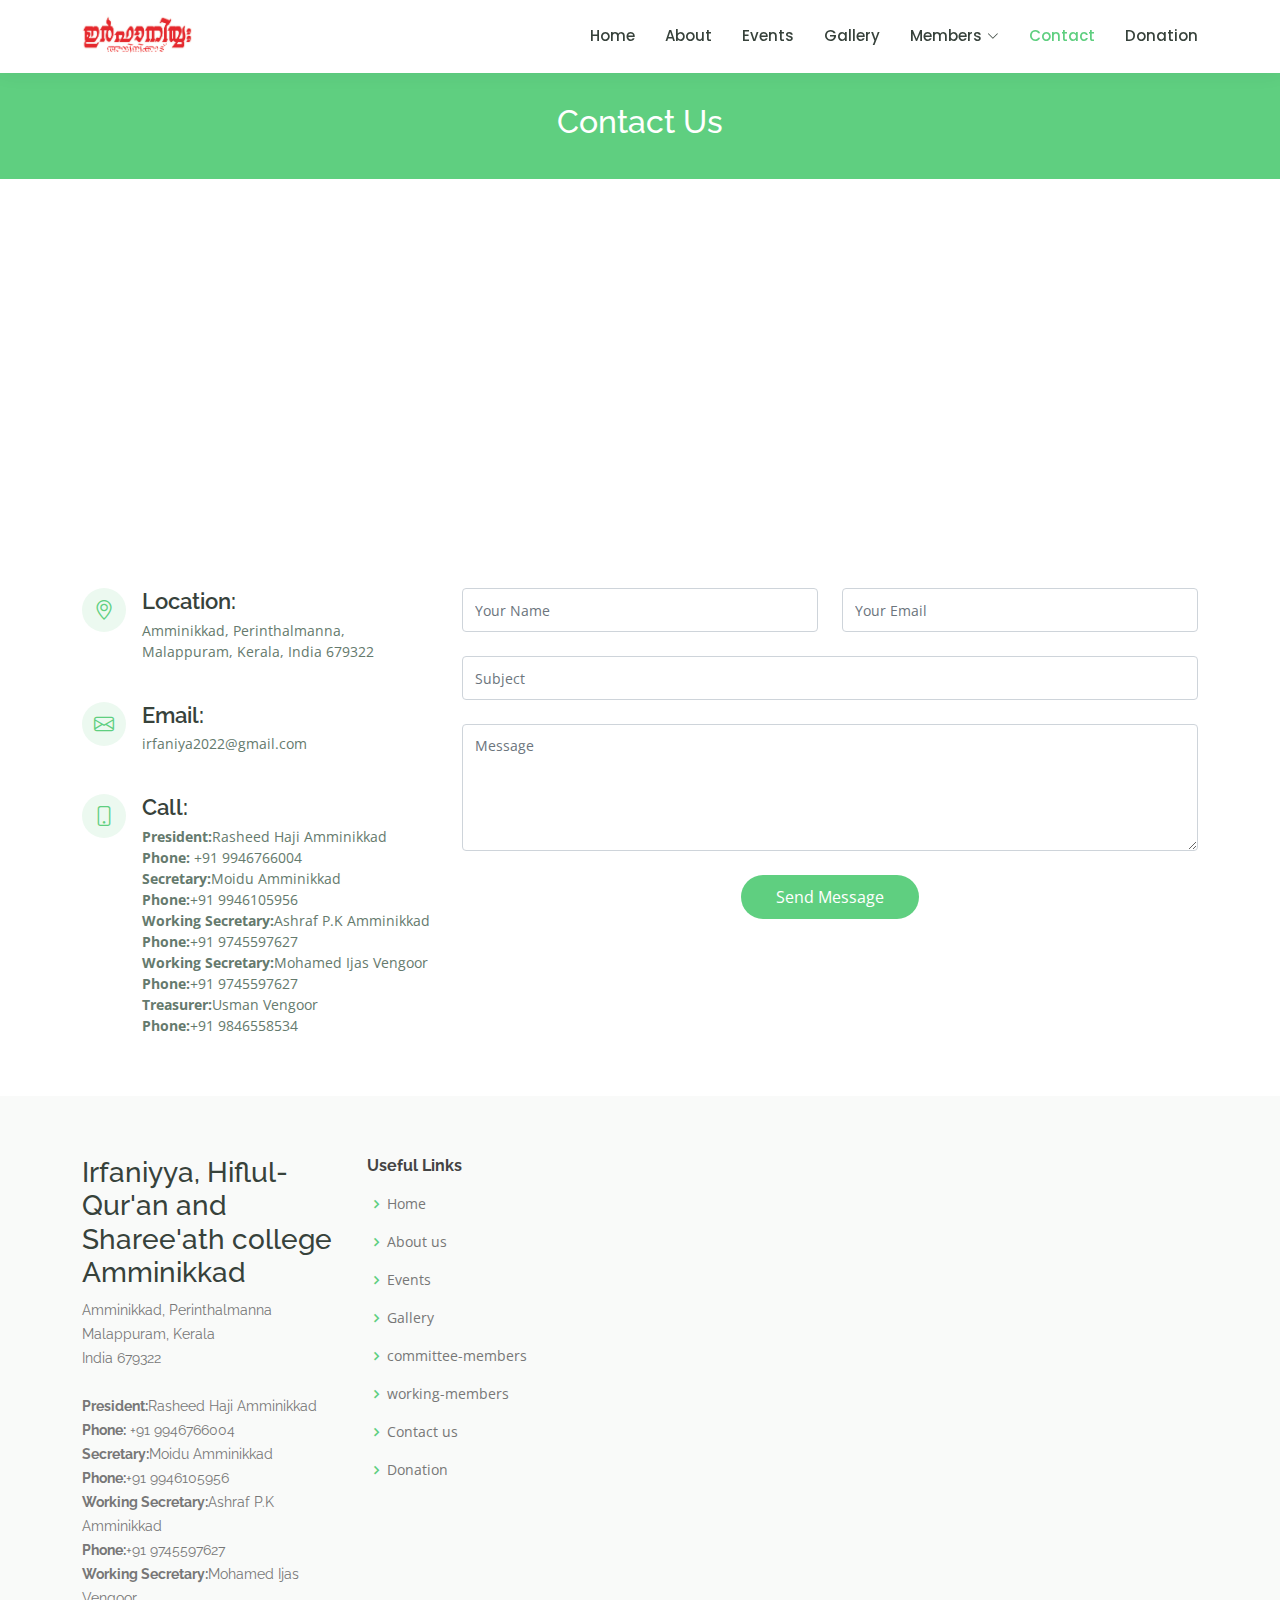
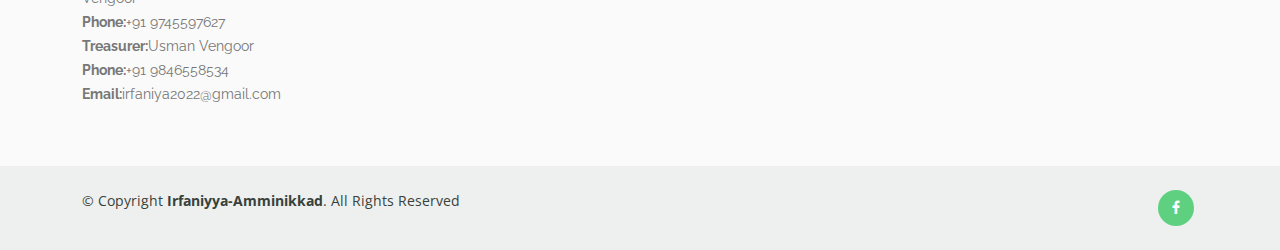
<file: contact.html>
<!DOCTYPE html>
<html lang="en">

<head>
  <meta charset="utf-8">
  <meta content="width=device-width, initial-scale=1.0" name="viewport">

  <title>Irfaniyya-Amminikkad</title>
  <meta http-equiv="Content-Type" content="text/html;charset=UTF-8">
  <meta name="viewport" content="width=device-width, initial-scale=1.0">
  <meta content="irfaniya Amminikkad site" name="description">
  <meta content="Amminikkad Map. Amminikkad Pin code.  Amminikkad Schools  and	colleges .
  Amminikkad is a Village in    Perinthalmanna Block  
  in   Malappuram District of   Kerala State .
  History and Detailed Information guide  of Amminikkad , People and  near by Tourist Places in Amminikkad.
  Amminikkad Live weather,  Irfaniyya Amminikkad, irfaniya, irfaniyya, jamia irfaniyya, jamia irfaniya, amminikkad irfaniyya, irfaniyya malappuram" name="keywords">
  <!-- Favicons -->
  <link rel="shortcut icon" href="assets/img/favicon.png" type="image/x-icon" sizes="48x48">
  <!-- Google Fonts -->
  <link href="https://fonts.googleapis.com/css?family=Open+Sans:300,300i,400,400i,600,600i,700,700i|Raleway:300,300i,400,400i,500,500i,600,600i,700,700i|Poppins:300,300i,400,400i,500,500i,600,600i,700,700i" rel="stylesheet">

  <!-- Vendor CSS Files -->
  <link href="assets/vendor/animate.css/animate.min.css" rel="stylesheet">
  <link href="assets/vendor/aos/aos.css" rel="stylesheet">
  <link href="assets/vendor/bootstrap/css/bootstrap.min.css" rel="stylesheet">
  <link href="assets/vendor/bootstrap-icons/bootstrap-icons.css" rel="stylesheet">
  <link href="assets/vendor/boxicons/css/boxicons.min.css" rel="stylesheet">
  <link href="assets/vendor/remixicon/remixicon.css" rel="stylesheet">
  <link href="assets/vendor/swiper/swiper-bundle.min.css" rel="stylesheet">

  <!-- Template Main CSS File -->
  <link href="assets/css/style.css" rel="stylesheet">


</head>

<body>

  <!-- ======= Header ======= -->
  <header id="header" class="fixed-top">
    <div class="container d-flex align-items-center">

      <!-- Uncomment below if you prefer to use an image logo -->
    <a href="index.html" class="logo me-auto"><img src="assets/img/irfaniyya logo.png" alt="" class="img-fluid"></a>

      <nav id="navbar" class="navbar order-last order-lg-0">
        <ul>
          <li><a href="index.html">Home</a></li>
          <li><a href="about.html">About</a></li>
          <li><a href="events.html">Events</a></li>
          <li><a href="gallery.html">Gallery</a></li>
          <li class="dropdown"><a href="#"><span>Members</span> <i class="bi bi-chevron-down"></i></a>
            <ul>
              <li><a href="committee-members.html">Committee Members</a></li>
              <li><a href="working-members.html">Working Members</a></li>
            </ul>
          </li> 
          <li><a  class="active"  href="contact.html">Contact</a></li>
          <li><a href="donation.html">Donation</a></li>

        </ul>
        <i class="bi bi-list mobile-nav-toggle"></i>
      </nav><!-- .navbar -->


    </div>
  </header><!-- End Header -->

  <main id="main">

    <!-- ======= Breadcrumbs ======= -->
    <div class="breadcrumbs" data-aos="fade-in">
      <div class="container">
        <h2>Contact Us</h2>
      </div>
    </div><!-- End Breadcrumbs -->

    <!-- ======= Contact Section ======= -->
    <section id="contact" class="contact">
      <div data-aos="fade-up">
        <iframe style="border:0; width: 100%; height: 350px;" src="https://www.google.com/maps/embed?pb=!1m17!1m12!1m3!1d3917.065000270658!2d76.25467781480238!3d10.958462692198124!2m3!1f0!2f0!3f0!3m2!1i1024!2i768!4f13.1!3m2!1m1!2zMTDCsDU3JzMwLjUiTiA3NsKwMTUnMjQuNyJF!5e0!3m2!1sen!2sin!4v1684031636995!5m2!1sen!2sin" frameborder="0" allowfullscreen></iframe>
      </div>

      <div class="container" data-aos="fade-up">

        <div class="row mt-5">

          <div class="col-lg-4">
            <div class="info">
              <div class="address">
                <i class="bi bi-geo-alt"></i>
                <h4>Location:</h4>
                <p>Amminikkad, Perinthalmanna, Malappuram, Kerala, India 679322</p>
              </div>

              <div class="email">
                <i class="bi bi-envelope"></i>
                <h4>Email:</h4>
                <p>irfaniya2022@gmail.com</p>
              </div>

              <div class="phone">
                <i class="bi bi-phone"></i>
                <h4>Call:</h4>
                <p>
                <strong>President:</strong>Rasheed Haji Amminikkad<br>
                <strong>Phone:</strong> +91 9946766004<br>
                <strong>Secretary:</strong>Moidu Amminikkad<br>
                <strong>Phone:</strong>+91 9946105956<br>
                <strong>Working Secretary:</strong>Ashraf P.K Amminikkad<br>
                <strong>Phone:</strong>+91 9745597627<br>
                <strong>Working Secretary:</strong>Mohamed Ijas Vengoor<br>
                <strong>Phone:</strong>+91 9745597627<br>
                <strong>Treasurer:</strong>Usman Vengoor<br>
                <strong>Phone:</strong>+91 9846558534
                </p>
              </div>

            </div>

          </div>

          <div class="col-lg-8 mt-5 mt-lg-0">

            <form action="" role="form" id="submit-form" class="php-email-form">
              <div class="row">
                <div class="col-md-6 form-group">
                  <input type="text" name="name" class="form-control" id="name" placeholder="Your Name" required>
                </div>
                <div class="col-md-6 form-group mt-3 mt-md-0">
                  <input type="email" class="form-control" name="email" id="lemail" placeholder="Your Email" required>
                </div>
              </div>
              <div class="form-group mt-3">
                <input type="text" class="form-control" name="subject" id="country" placeholder="Subject" required>
              </div>
              <div class="form-group mt-3">
                <textarea class="form-control" id="subject" name="message" rows="5" placeholder="Message" required></textarea>
              </div>
              <div class="my-3">
                <div class="loading">Loading</div>
                <div class="error-message"></div>
                <div class="sent-message">Your message has been sent. Thank you!</div>
              </div>
              <div class="text-center"><button type="submit">Send Message</button></div>
            </form>

          </div>

        </div>

      </div>
    </section><!-- End Contact Section -->

  </main><!-- End #main -->

   <!-- ======= Footer ======= -->
   <footer id="footer">

    <div class="footer-top">
      <div class="container">
        <div class="row">

          <div class="col-lg-3 col-md-6 footer-contact">
            <h3>Irfaniyya,
              Hiflul-Qur'an and Sharee'ath college
              Amminikkad</h3>
              <p>
                Amminikkad, Perinthalmanna <br>
                Malappuram, Kerala<br>
                India 679322<br><br>
                <strong>President:</strong>Rasheed Haji Amminikkad<br>
                <strong>Phone:</strong> +91 9946766004<br>
                <strong>Secretary:</strong>Moidu Amminikkad<br>
                <strong>Phone:</strong>+91 9946105956<br>
                <strong>Working Secretary:</strong>Ashraf P.K Amminikkad<br>
                <strong>Phone:</strong>+91 9745597627<br>
                <strong>Working Secretary:</strong>Mohamed Ijas Vengoor<br>
                <strong>Phone:</strong>+91 9745597627<br>
                <strong>Treasurer:</strong>Usman Vengoor<br>
                <strong>Phone:</strong>+91 9846558534 <br>
                

                
                <strong>Email:</strong>irfaniya2022@gmail.com
              </p>
          </div>

          <div class="col-lg-2 col-md-6 footer-links">
            <h4>Useful Links</h4>
            <ul>
              <li><i class="bx bx-chevron-right"></i> <a href="index.html">Home</a></li>
              <li><i class="bx bx-chevron-right"></i> <a href="about.html">About us</a></li>
              <li><i class="bx bx-chevron-right"></i> <a href="events.html">Events</a></li>
              <li><i class="bx bx-chevron-right"></i> <a href="gallery.html">Gallery</a></li>
              <li><i class="bx bx-chevron-right"></i> <a href="committee-members.html">committee-members</a></li>
              <li><i class="bx bx-chevron-right"></i> <a href="working-members.html">working-members</a></li>
              <li><i class="bx bx-chevron-right"></i> <a href="contact.html">Contact us</a></li>
              <li><i class="bx bx-chevron-right"></i> <a href="donation.html">Donation</a></li>
              
            </ul>
          </div>


        </div>
      </div>
    </div>

    <div class="container d-md-flex py-4">

      <div class="me-md-auto text-center text-md-start">
        <div class="copyright">
          &copy; Copyright <strong><span>Irfaniyya-Amminikkad</span></strong>. All Rights Reserved
        </div>
      </div>
      <div class="social-links text-center text-md-right pt-3 pt-md-0">
        <a href="https://www.facebook.com/irfaniyya/" class="facebook"><i class="bx bxl-facebook"></i></a>
      </div>
    </div>
  </footer><!-- End Footer -->

  <div id="preloader"></div>
  <a href="#" class="back-to-top d-flex align-items-center justify-content-center"><i class="bi bi-arrow-up-short"></i></a>

  <!-- Vendor JS Files -->
  <script src="assets/js/mail.js"></script>
  <script src="assets/vendor/purecounter/purecounter_vanilla.js"></script>
  <script src="assets/vendor/aos/aos.js"></script>
  <script src="assets/vendor/bootstrap/js/bootstrap.bundle.min.js"></script>
  <script src="assets/vendor/swiper/swiper-bundle.min.js"></script>

  <!-- Template Main JS File -->
  <script src="assets/js/main.js"></script>

</body>

</html>
</file>
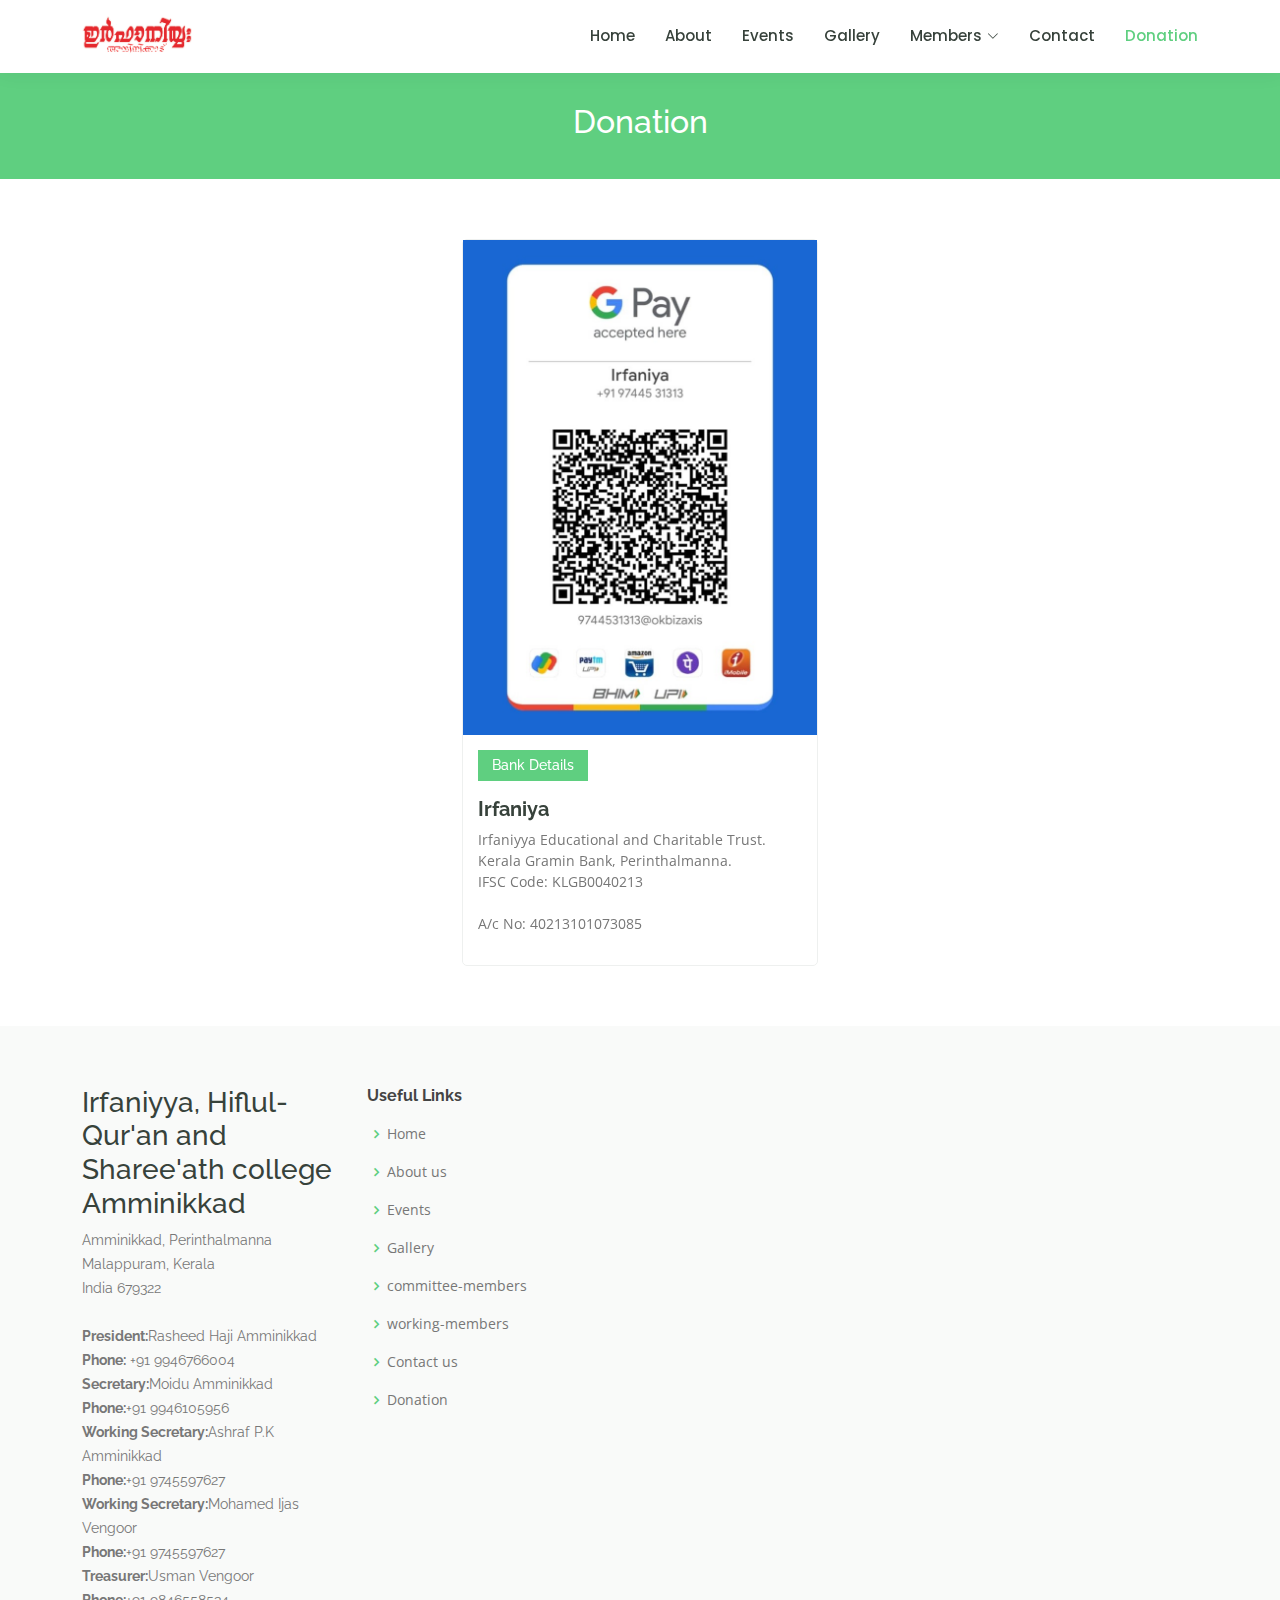
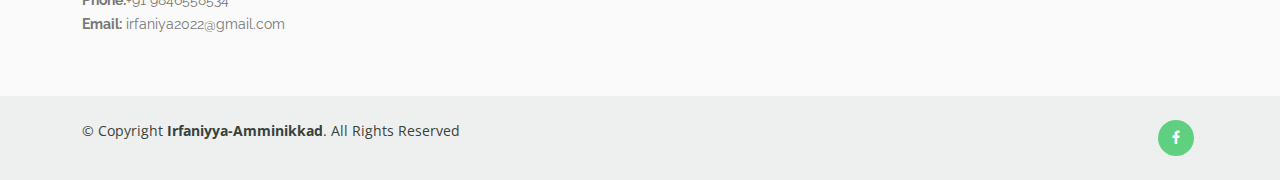
<file: donation.html>
<!DOCTYPE html>
<html lang="en">

<head>
  <meta charset="utf-8">
  <meta content="width=device-width, initial-scale=1.0" name="viewport">

  <title>Irfaniyya-Amminikkad</title>
  <meta http-equiv="Content-Type" content="text/html;charset=UTF-8">
  <meta name="viewport" content="width=device-width, initial-scale=1.0">
  <meta content="irfaniya Amminikkad site" name="description">
  <meta content="Amminikkad Map. Amminikkad Pin code.  Amminikkad Schools  and	colleges .
  Amminikkad is a Village in    Perinthalmanna Block  
  in   Malappuram District of   Kerala State .
  History and Detailed Information guide  of Amminikkad , People and  near by Tourist Places in Amminikkad.
  Amminikkad Live weather,  Irfaniyya Amminikkad, irfaniya, irfaniyya, jamia irfaniyya, jamia irfaniya, amminikkad irfaniyya, irfaniyya malappuram" name="keywords">
  <!-- Favicons -->
  <link rel="shortcut icon" href="assets/img/favicon.png" type="image/x-icon" sizes="48x48">
  <!-- Google Fonts -->
  <link href="https://fonts.googleapis.com/css?family=Open+Sans:300,300i,400,400i,600,600i,700,700i|Raleway:300,300i,400,400i,500,500i,600,600i,700,700i|Poppins:300,300i,400,400i,500,500i,600,600i,700,700i" rel="stylesheet">

  <!-- Vendor CSS Files -->
  <link href="assets/vendor/animate.css/animate.min.css" rel="stylesheet">
  <link href="assets/vendor/aos/aos.css" rel="stylesheet">
  <link href="assets/vendor/bootstrap/css/bootstrap.min.css" rel="stylesheet">
  <link href="assets/vendor/bootstrap-icons/bootstrap-icons.css" rel="stylesheet">
  <link href="assets/vendor/boxicons/css/boxicons.min.css" rel="stylesheet">
  <link href="assets/vendor/remixicon/remixicon.css" rel="stylesheet">
  <link href="assets/vendor/swiper/swiper-bundle.min.css" rel="stylesheet">

  <!-- Template Main CSS File -->
  <link href="assets/css/style.css" rel="stylesheet">


</head>

<body>

  <!-- ======= Header ======= -->
  <header id="header" class="fixed-top">
    <div class="container d-flex align-items-center">

      <!-- Uncomment below if you prefer to use an image logo -->
    <a href="index.html" class="logo me-auto"><img src="assets/img/irfaniyya logo.png" alt="" class="img-fluid"></a>

      <nav id="navbar" class="navbar order-last order-lg-0">
        <ul>
          <li><a href="index.html">Home</a></li>
          <li><a href="about.html">About</a></li>
          <li><a href="events.html">Events</a></li>
          <li><a href="gallery.html">Gallery</a></li>
          <li class="dropdown"><a href="#"><span>Members</span> <i class="bi bi-chevron-down"></i></a>
            <ul>
              <li><a href="committee-members.html">Committee Members</a></li>
              <li><a href="working-members.html">Working Members</a></li>
            </ul>
          </li> 
          <li><a href="contact.html">Contact</a></li>
          <li><a href="donation.html" class="active">Donation</a></li>
        </ul>
        <i class="bi bi-list mobile-nav-toggle"></i>
      </nav><!-- .navbar -->


    </div>
  </header><!-- End Header -->

  <main id="main" data-aos="fade-in">

    <!-- ======= Breadcrumbs ======= -->
    <div class="breadcrumbs">
      <div class="container">
        <h2>Donation</h2>
      </div>
    </div><!-- End Breadcrumbs -->

    <!-- ======= Courses Section ======= -->
    <section id="courses" class="courses">
      <div class="container" data-aos="fade-up">

        <div class="row justify-content-center" data-aos="zoom-in" data-aos-delay="100">

          <div class="col-lg-4 col-md-6 d-flex align-items-stretch">
            <div class="course-item">
              <img src="assets/img/gpay.jpg" class="img-fluid" alt="...">
              <div class="course-content">
                <div class="d-flex justify-content-between align-items-center mb-3">
                  <h4>Bank Details</h4>
                </div>

                <h3><a href="course-details.html">Irfaniya</a></h3>
                <p>Irfaniyya Educational and Charitable Trust. <br>
                    Kerala Gramin Bank, Perinthalmanna. <br>
                    IFSC Code: KLGB0040213 <br> <br>
                    
                    A/c No: 40213101073085</p>

                </div>
              </div>
            </div>
          </div> <!-- End Course Item-->


        </div>

      </div>
    </section><!-- End Courses Section -->

  </main><!-- End #main -->

 <!-- ======= Footer ======= -->
 <footer id="footer">

    <div class="footer-top">
      <div class="container">
        <div class="row">

          <div class="col-lg-3 col-md-6 footer-contact">
            <h3>Irfaniyya,
              Hiflul-Qur'an and Sharee'ath college
              Amminikkad</h3>
              <p>
                Amminikkad, Perinthalmanna <br>
                Malappuram, Kerala<br>
                India 679322<br><br>
                <strong>President:</strong>Rasheed Haji Amminikkad<br>
                <strong>Phone:</strong> +91 9946766004<br>
                <strong>Secretary:</strong>Moidu Amminikkad<br>
                <strong>Phone:</strong>+91 9946105956<br>
                <strong>Working Secretary:</strong>Ashraf P.K Amminikkad<br>
                <strong>Phone:</strong>+91 9745597627<br>
                <strong>Working Secretary:</strong>Mohamed Ijas Vengoor<br>
                <strong>Phone:</strong>+91 9745597627<br>
                <strong>Treasurer:</strong>Usman Vengoor<br>
                <strong>Phone:</strong>+91 9846558534 <br>
                <strong>Email:</strong> irfaniya2022@gmail.com<br>
              </p>
          </div>

          <div class="col-lg-2 col-md-6 footer-links">
            <h4>Useful Links</h4>
            <ul>
              <li><i class="bx bx-chevron-right"></i> <a href="index.html">Home</a></li>
              <li><i class="bx bx-chevron-right"></i> <a href="about.html">About us</a></li>
              <li><i class="bx bx-chevron-right"></i> <a href="events.html">Events</a></li>
              <li><i class="bx bx-chevron-right"></i> <a href="gallery.html">Gallery</a></li>
              <li><i class="bx bx-chevron-right"></i> <a href="committee-members.html">committee-members</a></li>
              <li><i class="bx bx-chevron-right"></i> <a href="working-members.html">working-members</a></li>
              <li><i class="bx bx-chevron-right"></i> <a href="contact.html">Contact us</a></li>
              <li><i class="bx bx-chevron-right"></i> <a href="donation.html">Donation</a></li>
              
            </ul>
          </div>


        </div>
      </div>
    </div>

    <div class="container d-md-flex py-4">

      <div class="me-md-auto text-center text-md-start">
        <div class="copyright">
          &copy; Copyright <strong><span>Irfaniyya-Amminikkad</span></strong>. All Rights Reserved
        </div>
      </div>
      <div class="social-links text-center text-md-right pt-3 pt-md-0">
        <a href="https://www.facebook.com/irfaniyya/" class="facebook"><i class="bx bxl-facebook"></i></a>
      </div>
    </div>
  </footer><!-- End Footer -->


  <div id="preloader"></div>
  <a href="#" class="back-to-top d-flex align-items-center justify-content-center"><i class="bi bi-arrow-up-short"></i></a>

  <!-- Vendor JS Files -->
  <script src="assets/vendor/purecounter/purecounter_vanilla.js"></script>
  <script src="assets/vendor/aos/aos.js"></script>
  <script src="assets/vendor/bootstrap/js/bootstrap.bundle.min.js"></script>
  <script src="assets/vendor/swiper/swiper-bundle.min.js"></script>

  <!-- Template Main JS File -->
  <script src="assets/js/main.js"></script>

</body>

</html>
</file>
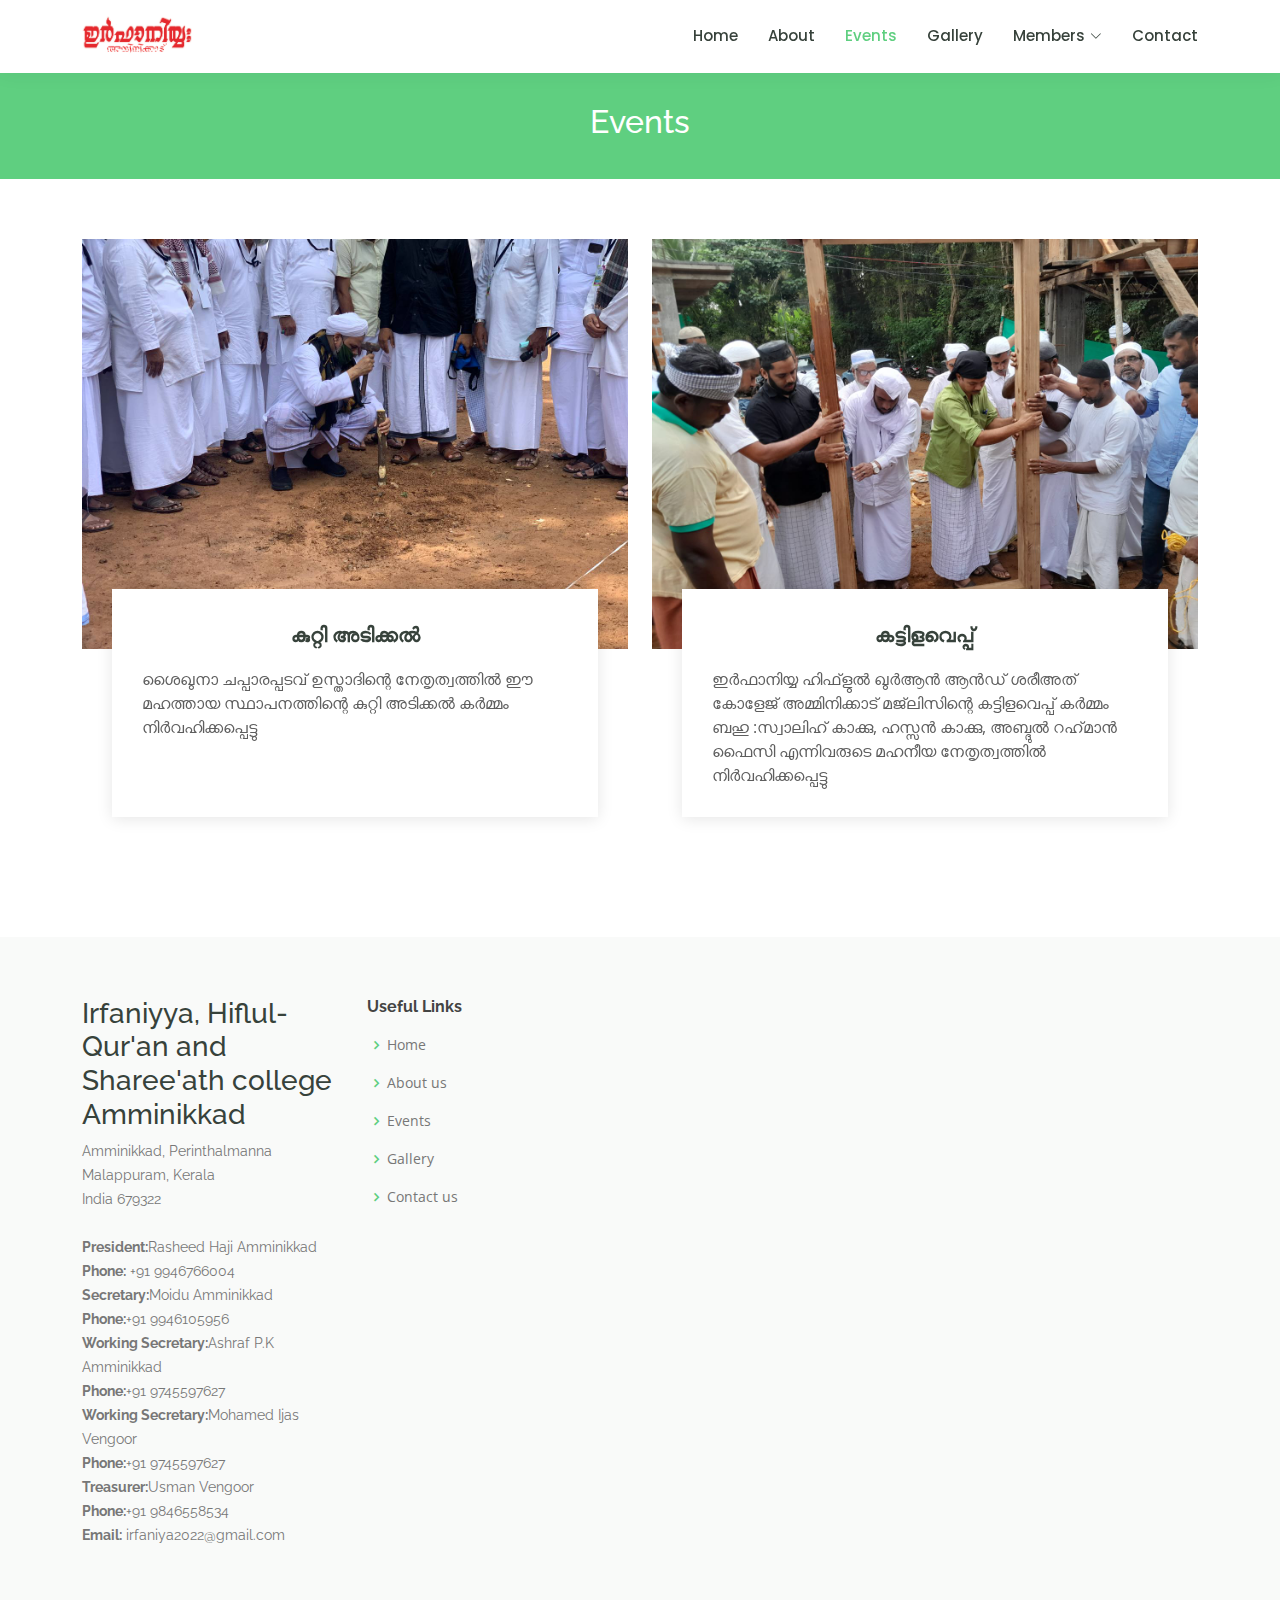
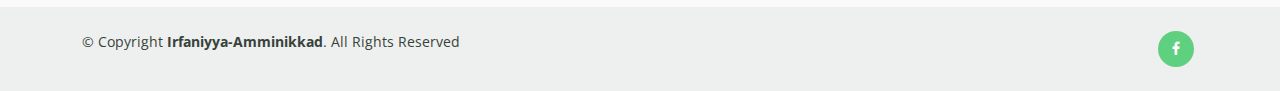
<file: events.html>
<!DOCTYPE html>
<html lang="en">

<head>
  <meta charset="utf-8">
  <meta content="width=device-width, initial-scale=1.0" name="viewport">

  <title>Irfaniyya-Amminikkad</title>
  <meta http-equiv="Content-Type" content="text/html;charset=UTF-8">
  <meta name="viewport" content="width=device-width, initial-scale=1.0">
  <meta content="irfaniya Amminikkad site" name="description">
  <meta content="Amminikkad Map. Amminikkad Pin code.  Amminikkad Schools  and	colleges .
  Amminikkad is a Village in    Perinthalmanna Block  
  in   Malappuram District of   Kerala State .
  History and Detailed Information guide  of Amminikkad , People and  near by Tourist Places in Amminikkad.
  Amminikkad Live weather,  Irfaniyya Amminikkad, irfaniya, irfaniyya, jamia irfaniyya, jamia irfaniya, amminikkad irfaniyya, irfaniyya malappuram" name="keywords">
  <!-- Favicons -->
  <link rel="shortcut icon" href="assets/img/favicon.png" type="image/x-icon" sizes="48x48">
  <!-- Google Fonts -->
  <link href="https://fonts.googleapis.com/css?family=Open+Sans:300,300i,400,400i,600,600i,700,700i|Raleway:300,300i,400,400i,500,500i,600,600i,700,700i|Poppins:300,300i,400,400i,500,500i,600,600i,700,700i" rel="stylesheet">

  <!-- Vendor CSS Files -->
  <link href="assets/vendor/animate.css/animate.min.css" rel="stylesheet">
  <link href="assets/vendor/aos/aos.css" rel="stylesheet">
  <link href="assets/vendor/bootstrap/css/bootstrap.min.css" rel="stylesheet">
  <link href="assets/vendor/bootstrap-icons/bootstrap-icons.css" rel="stylesheet">
  <link href="assets/vendor/boxicons/css/boxicons.min.css" rel="stylesheet">
  <link href="assets/vendor/remixicon/remixicon.css" rel="stylesheet">
  <link href="assets/vendor/swiper/swiper-bundle.min.css" rel="stylesheet">

  <!-- Template Main CSS File -->
  <link href="assets/css/style.css" rel="stylesheet">


</head>

<body>

  <!-- ======= Header ======= -->
  <header id="header" class="fixed-top">
    <div class="container d-flex align-items-center">

      <!-- Uncomment below if you prefer to use an image logo -->
    <a href="index.html" class="logo me-auto"><img src="assets/img/irfaniyya logo.png" alt="" class="img-fluid"></a>

      <nav id="navbar" class="navbar order-last order-lg-0">
        <ul>
          <li><a href="index.html">Home</a></li>
          <li><a href="about.html">About</a></li>
          <li><a  class="active"  href="events.html">Events</a></li>
          <li><a href="gallery.html">Gallery</a></li>
          <li class="dropdown"><a href="#"><span>Members</span> <i class="bi bi-chevron-down"></i></a>
            <ul>
              <li><a href="committee-members.html">Committee Members</a></li>
              <li><a href="working-members.html">Working Members</a></li>
            </ul>
          </li> 
          <li><a href="contact.html">Contact</a></li>
        </ul>
        <i class="bi bi-list mobile-nav-toggle"></i>
      </nav><!-- .navbar -->


    </div>
  </header><!-- End Header -->

  <main id="main">

    <!-- ======= Breadcrumbs ======= -->
    <div class="breadcrumbs" data-aos="fade-in">
      <div class="container">
        <h2>Events</h2>
      </div>
    </div><!-- End Breadcrumbs -->

    <!-- ======= Events Section ======= -->
    <section id="events" class="events">
      <div class="container" data-aos="fade-up">

        <div class="row">
          <div class="col-md-6 d-flex align-items-stretch">
            <div class="card">
              <div class="card-img">
                <img src="assets/img/kutti-adikkal.jpg" alt="...">
              </div>
              <div class="card-body">
                <h5 class="card-title"><a href="">കുറ്റി അടിക്കൽ</a></h5>
                <p class="card-text">ശൈഖുനാ ചപ്പാരപ്പടവ് ഉസ്താദിന്റെ നേതൃത്വത്തിൽ ഈ മഹത്തായ സ്ഥാപനത്തിന്റെ കുറ്റി അടിക്കൽ കർമ്മം നിർവഹിക്കപ്പെട്ടു </p>
              </div>
            </div>
          </div>
          <div class="col-md-6 d-flex align-items-stretch">
            <div class="card">
              <div class="card-img">
                <img src="assets/img/img-kattila.jpg" alt="...">
              </div>
              <div class="card-body">
                <h5 class="card-title"><a href="">കട്ടിളവെപ്പ് </a></h5>
                <p class="card-text">ഇർഫാനിയ്യ ഹിഫ്‌ളുൽ ഖുർആൻ ആൻഡ് ശരീഅത് കോളേജ് അമ്മിനിക്കാട് മജ്‌ലിസിന്റെ കട്ടിളവെപ്പ് കർമ്മം ബഹു :സ്വാലിഹ് കാക്കു,  ഹസ്സൻ കാക്കു,  അബ്ദുൽ റഹ്‌മാൻ ഫൈസി എന്നിവരുടെ മഹനീയ നേതൃത്വത്തിൽ നിർവഹിക്കപ്പെട്ടു
                </p>
              </div>
            </div>

          </div>
        </div>

      </div>
    </section><!-- End Events Section -->

  </main><!-- End #main -->

  <!-- ======= Footer ======= -->
  <footer id="footer">

    <div class="footer-top">
      <div class="container">
        <div class="row">

          <div class="col-lg-3 col-md-6 footer-contact">
            <h3>Irfaniyya,
              Hiflul-Qur'an and Sharee'ath college
              Amminikkad</h3>
              <p>
                Amminikkad, Perinthalmanna <br>
                Malappuram, Kerala<br>
                India 679322<br><br>
                <strong>President:</strong>Rasheed Haji Amminikkad<br>
                <strong>Phone:</strong> +91 9946766004<br>
                <strong>Secretary:</strong>Moidu Amminikkad<br>
                <strong>Phone:</strong>+91 9946105956<br>
                <strong>Working Secretary:</strong>Ashraf P.K Amminikkad<br>
                <strong>Phone:</strong>+91 9745597627<br>
                <strong>Working Secretary:</strong>Mohamed Ijas Vengoor<br>
                <strong>Phone:</strong>+91 9745597627<br>
                <strong>Treasurer:</strong>Usman Vengoor<br>
                <strong>Phone:</strong>+91 9846558534 <br>
                <strong>Email:</strong> irfaniya2022@gmail.com<br>
              </p>
          </div>

          <div class="col-lg-2 col-md-6 footer-links">
            <h4>Useful Links</h4>
            <ul>
              <li><i class="bx bx-chevron-right"></i> <a href="index.html">Home</a></li>
              <li><i class="bx bx-chevron-right"></i> <a href="about.html">About us</a></li>
              <li><i class="bx bx-chevron-right"></i> <a href="events.html">Events</a></li>
              <li><i class="bx bx-chevron-right"></i> <a href="gallery.html">Gallery</a></li>
              <li><i class="bx bx-chevron-right"></i> <a href="contact.html">Contact us</a></li>
              
            </ul>
          </div>


        </div>
      </div>
    </div>

    <div class="container d-md-flex py-4">

      <div class="me-md-auto text-center text-md-start">
        <div class="copyright">
          &copy; Copyright <strong><span>Irfaniyya-Amminikkad</span></strong>. All Rights Reserved
        </div>
      </div>
      <div class="social-links text-center text-md-right pt-3 pt-md-0">
        <a href="https://www.facebook.com/irfaniyya/" class="facebook"><i class="bx bxl-facebook"></i></a>
      </div>
    </div>
  </footer><!-- End Footer -->


  <div id="preloader"></div>
  <a href="#" class="back-to-top d-flex align-items-center justify-content-center"><i class="bi bi-arrow-up-short"></i></a>

  <!-- Vendor JS Files -->
  <script src="assets/vendor/purecounter/purecounter_vanilla.js"></script>
  <script src="assets/vendor/aos/aos.js"></script>
  <script src="assets/vendor/bootstrap/js/bootstrap.bundle.min.js"></script>
  <script src="assets/vendor/swiper/swiper-bundle.min.js"></script>

  <!-- Template Main JS File -->
  <script src="assets/js/main.js"></script>

</body>

</html>
</file>
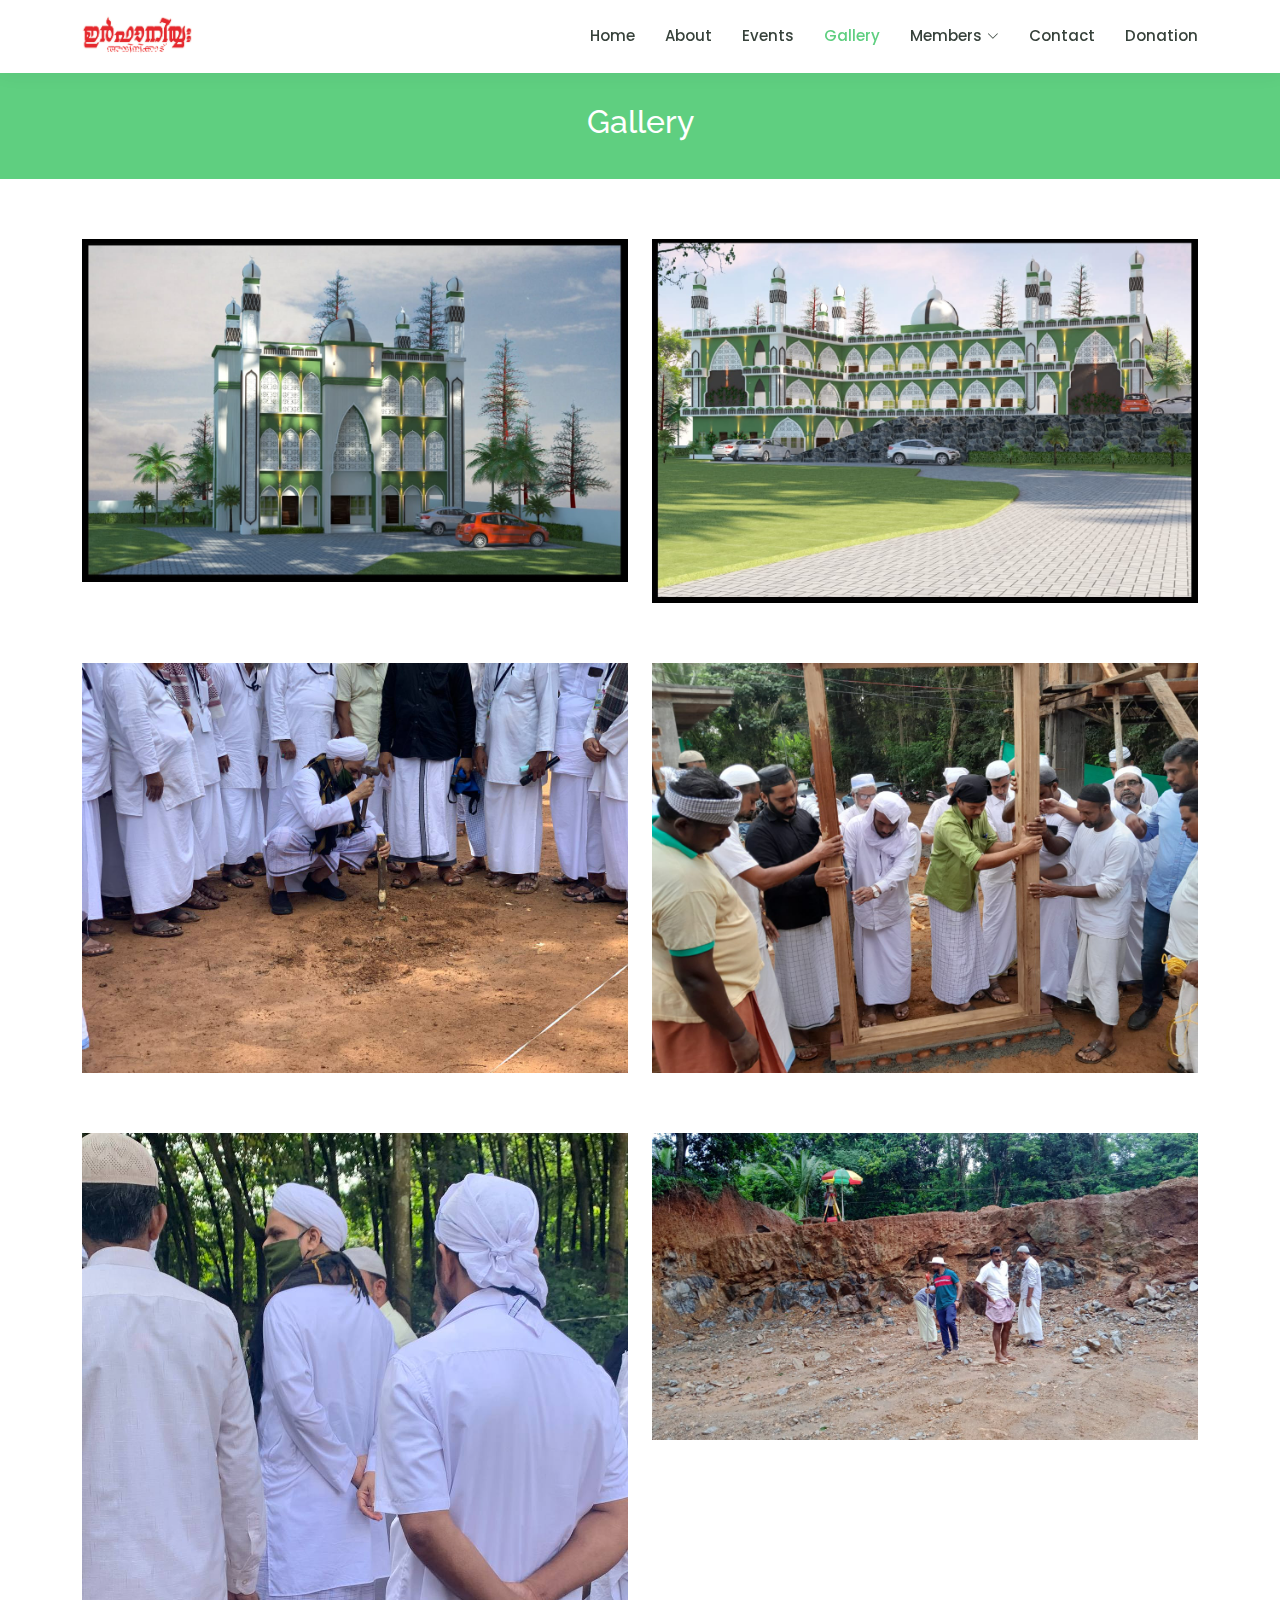
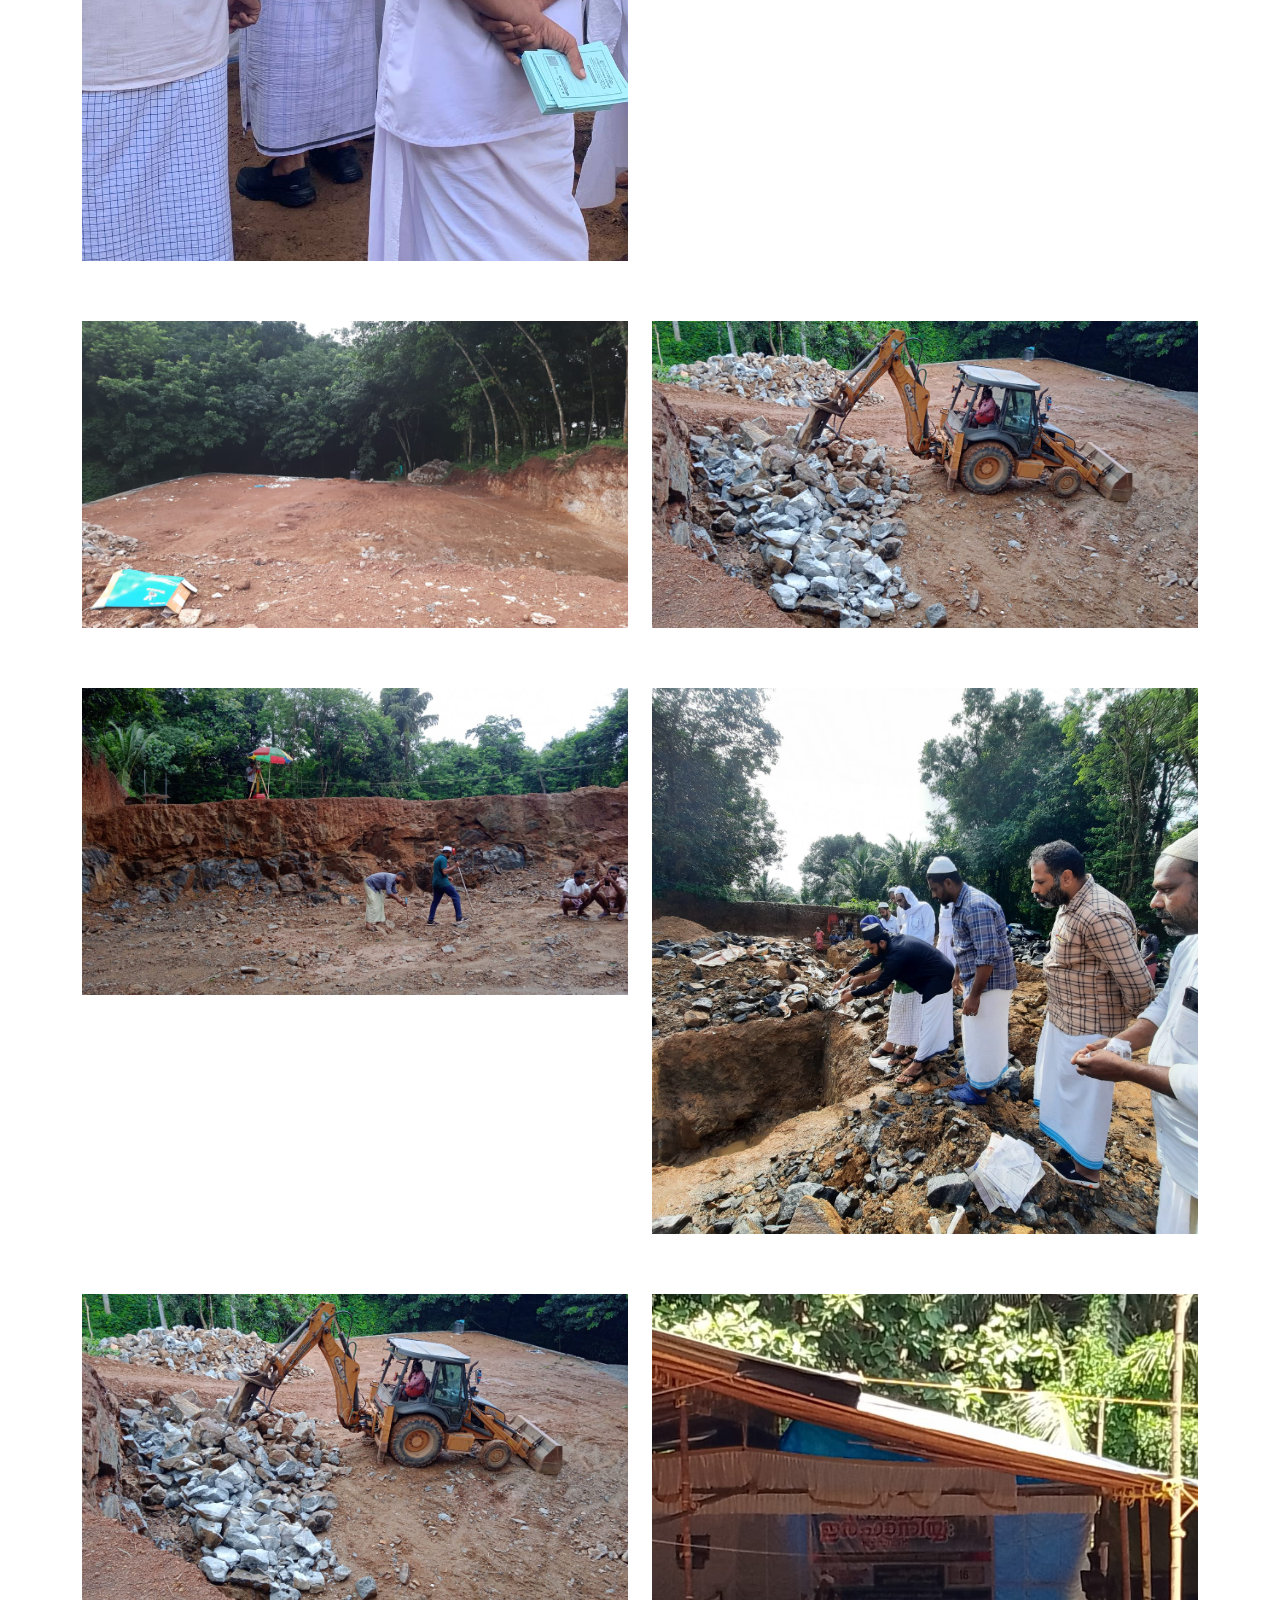
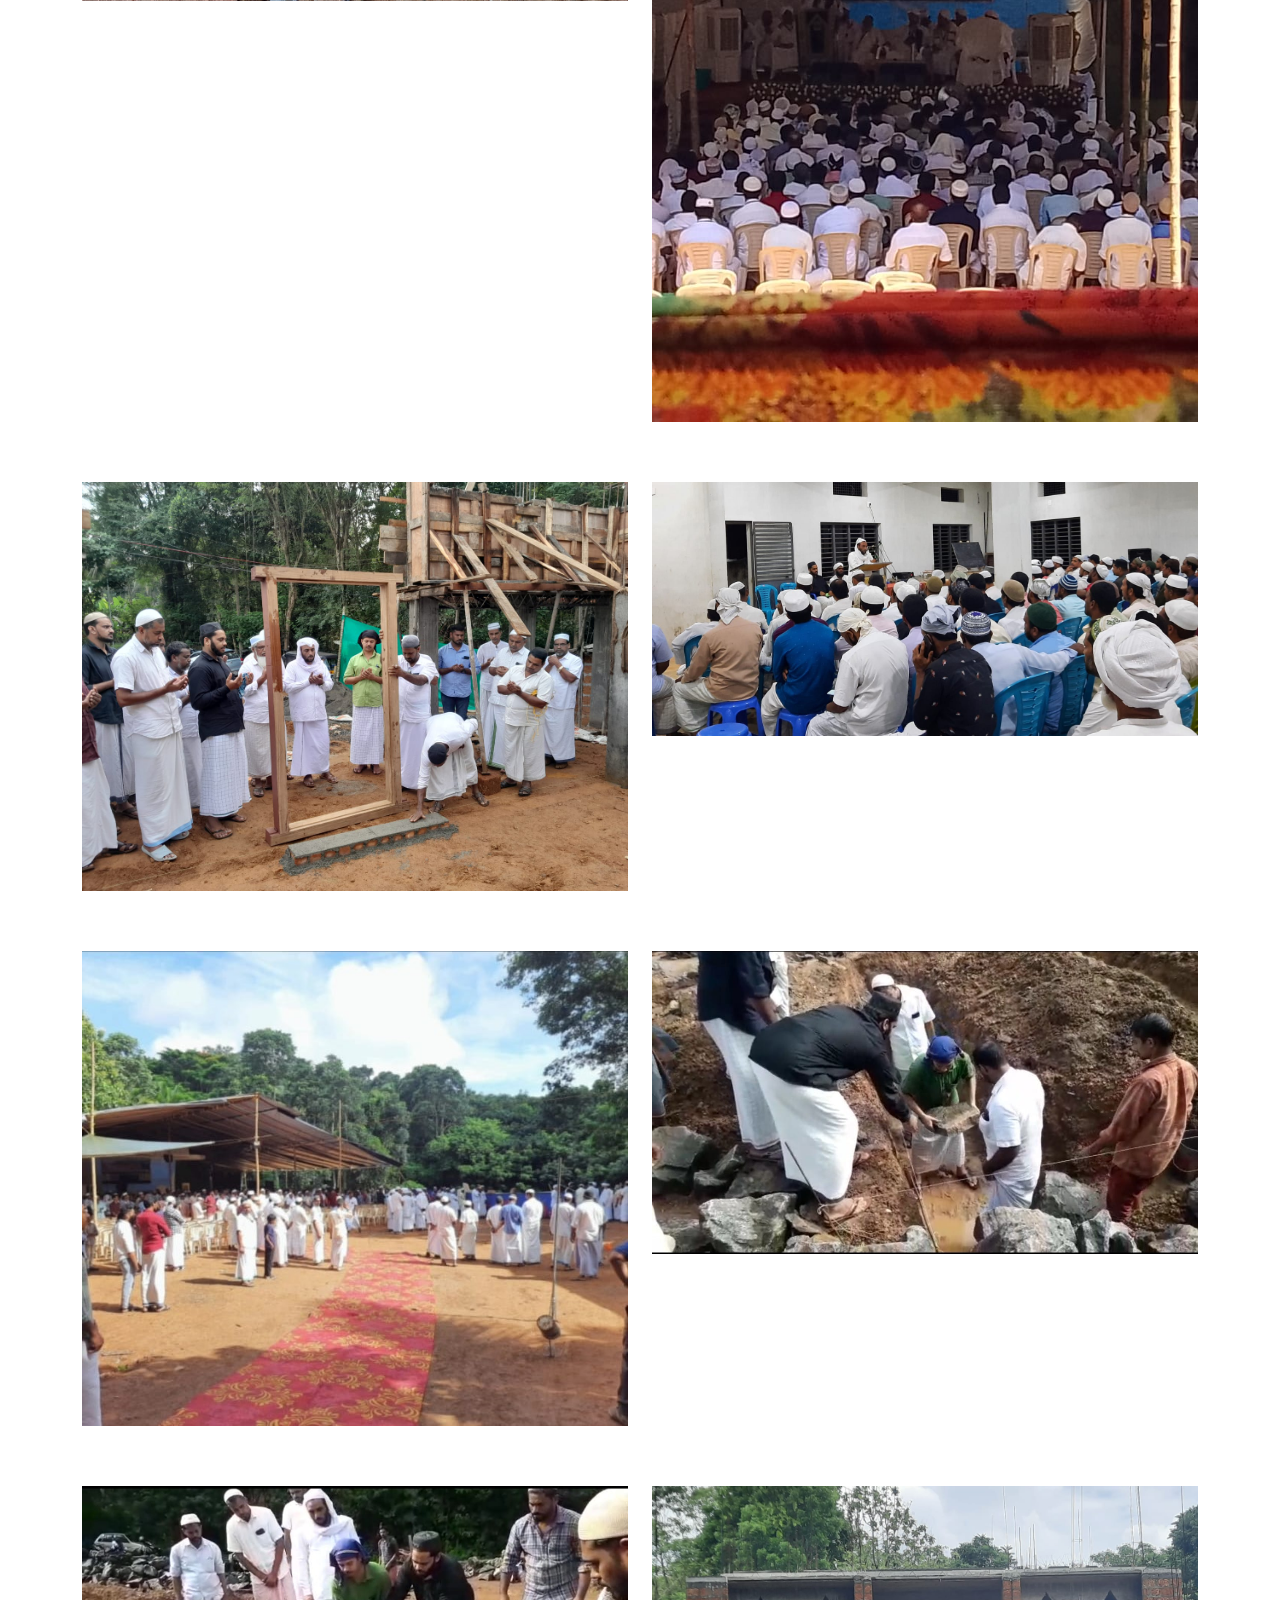
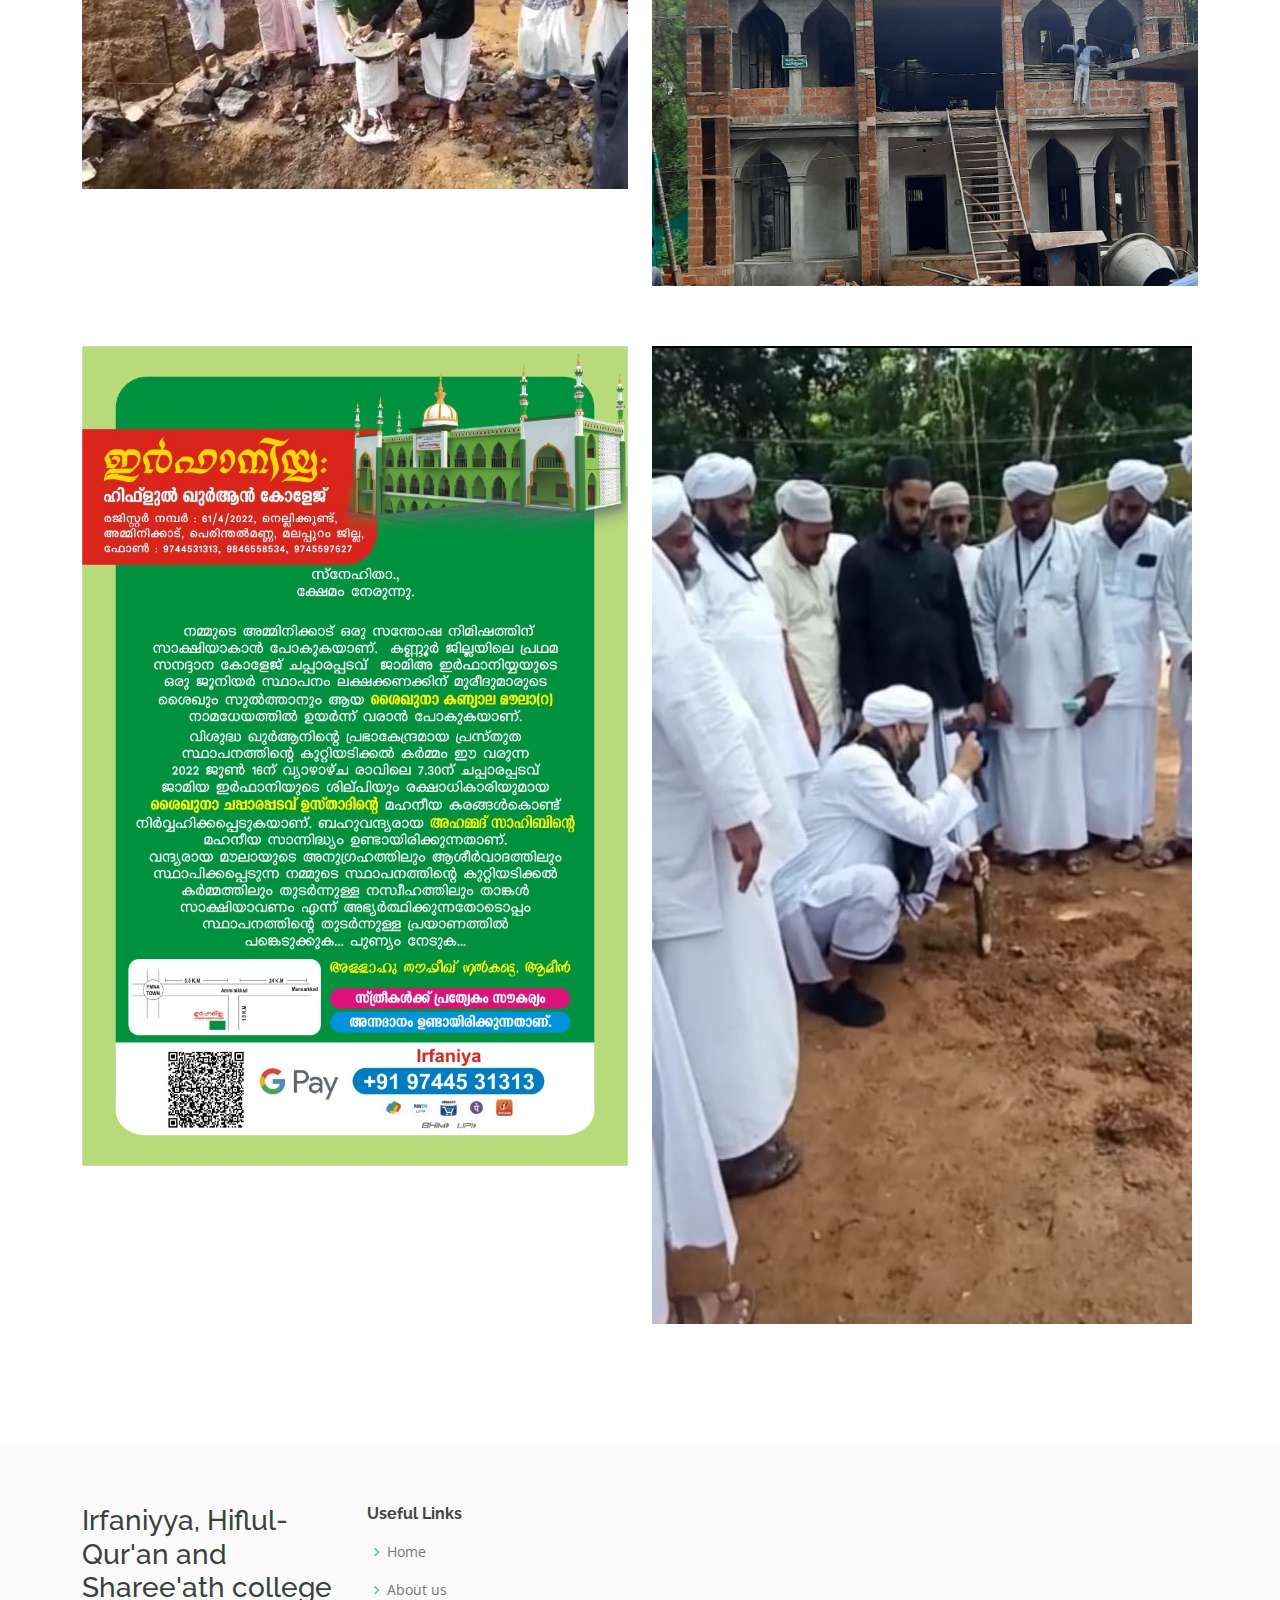
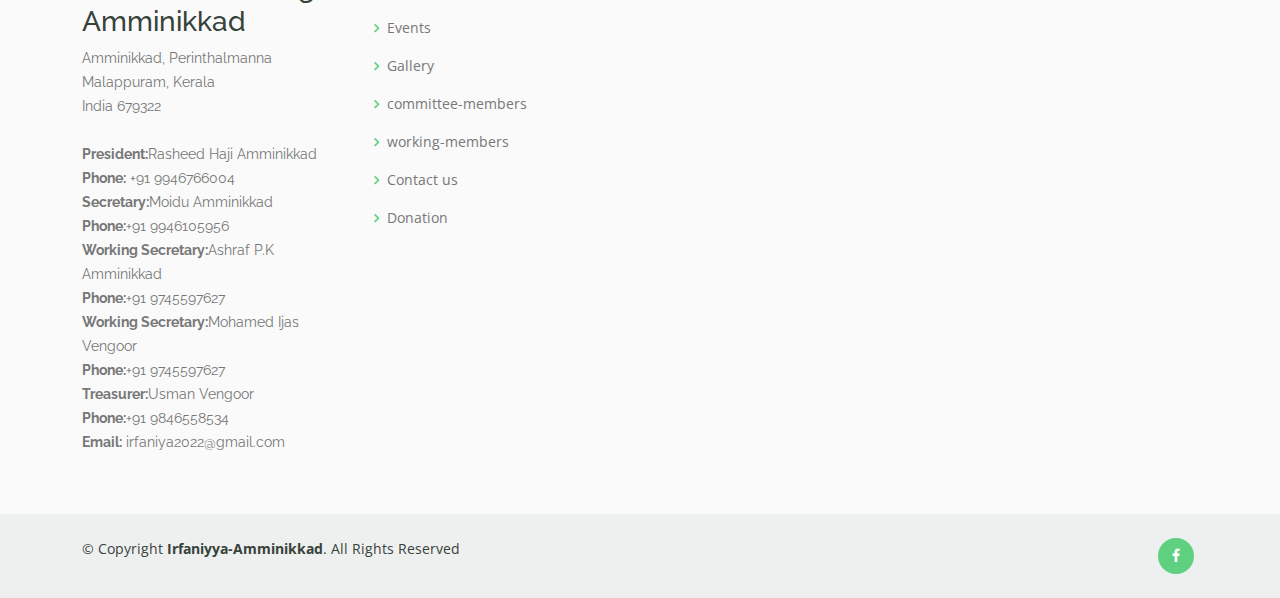
<file: gallery.html>
<!DOCTYPE html>
<html lang="en">

<head>
  <meta charset="utf-8">
  <meta content="width=device-width, initial-scale=1.0" name="viewport">

  <title>Irfaniyya-Amminikkad</title>
  <meta http-equiv="Content-Type" content="text/html;charset=UTF-8">
  <meta name="viewport" content="width=device-width, initial-scale=1.0">
  <meta content="irfaniya Amminikkad site" name="description">
  <meta content="Amminikkad Map. Amminikkad Pin code.  Amminikkad Schools  and	colleges .
  Amminikkad is a Village in    Perinthalmanna Block  
  in   Malappuram District of   Kerala State .
  History and Detailed Information guide  of Amminikkad , People and  near by Tourist Places in Amminikkad.
  Amminikkad Live weather,  Irfaniyya Amminikkad, irfaniya, irfaniyya, jamia irfaniyya, jamia irfaniya, amminikkad irfaniyya, irfaniyya malappuram" name="keywords">
  <!-- Favicons -->
  <link rel="shortcut icon" href="assets/img/favicon.png" type="image/x-icon" sizes="48x48">
  <!-- Google Fonts -->
  <link href="https://fonts.googleapis.com/css?family=Open+Sans:300,300i,400,400i,600,600i,700,700i|Raleway:300,300i,400,400i,500,500i,600,600i,700,700i|Poppins:300,300i,400,400i,500,500i,600,600i,700,700i" rel="stylesheet">

  <!-- Vendor CSS Files -->
  <link href="assets/vendor/animate.css/animate.min.css" rel="stylesheet">
  <link href="assets/vendor/aos/aos.css" rel="stylesheet">
  <link href="assets/vendor/bootstrap/css/bootstrap.min.css" rel="stylesheet">
  <link href="assets/vendor/bootstrap-icons/bootstrap-icons.css" rel="stylesheet">
  <link href="assets/vendor/boxicons/css/boxicons.min.css" rel="stylesheet">
  <link href="assets/vendor/remixicon/remixicon.css" rel="stylesheet">
  <link href="assets/vendor/swiper/swiper-bundle.min.css" rel="stylesheet">

  <!-- Template Main CSS File -->
  <link href="assets/css/style.css" rel="stylesheet">


</head>

<body>

  <!-- ======= Header ======= -->
  <header id="header" class="fixed-top">
    <div class="container d-flex align-items-center">

      <!-- Uncomment below if you prefer to use an image logo -->
    <a href="index.html" class="logo me-auto"><img src="assets/img/irfaniyya logo.png" alt="" class="img-fluid"></a>

      <nav id="navbar" class="navbar order-last order-lg-0">
        <ul>
          <li><a  href="index.html">Home</a></li>
          <li><a href="about.html">About</a></li>
          <li><a href="events.html">Events</a></li>
          <li><a  class="active"  href="gallery.html">Gallery</a></li>
          <li class="dropdown"><a href="working-members.html"><span>Members</span> <i class="bi bi-chevron-down"></i></a>
            <ul>
              <li><a href="committee-members.html">Committee Members</a></li>
              <li><a href="working-members.html">Working Members</a></li>
            </ul>
          </li> 
          <li><a href="contact.html">Contact</a></li>
          <li><a href="donation.html">Donation</a></li>

        </ul>
        <i class="bi bi-list mobile-nav-toggle"></i>
      </nav><!-- .navbar -->


    </div>
  </header><!-- End Header -->

  <main id="main">
    <!-- ======= Breadcrumbs ======= -->
    <div class="breadcrumbs" data-aos="fade-in">
      <div class="container">
        <h2>Gallery</h2>
      </div>
    </div><!-- End Breadcrumbs -->
        <!-- ======= Events Section ======= -->
        <section id="events" class="events">
          <div class="container" data-aos="fade-up">
    
            <div class="row">
              <div class="col-md-6 d-flex align-items-stretch">
                <div class="card">
                  <div class="card-img">
                    <img src="assets/img/masjid.jpg" alt="...">
                  </div>

                </div>
              </div>
              <div class="col-md-6 d-flex align-items-stretch">
                <div class="card">
                  <div class="card-img">
                    <img src="assets/img/hero-bg.jpg" alt="...">
                  </div>
                </div>
              </div>

              <div class="col-md-6 d-flex align-items-stretch">
                <div class="card">
                  <div class="card-img">
                    <img src="assets/img/kutti-adikkal.jpg" alt="...">
                  </div>
                </div>
              </div>

              <div class="col-md-6 d-flex align-items-stretch">
                <div class="card">
                  <div class="card-img">
                    <img src="assets/img/img-kattila.jpg" alt="...">
                  </div>
                </div>
              </div>

              <div class="col-md-6 d-flex align-items-stretch">
                <div class="card">
                  <div class="card-img">
                    <img src="assets/img/WhatsApp Image 2023-05-13 at 18.06.27.jpg" alt="...">
                  </div>
                </div>
              </div>

              <div class="col-md-6 d-flex align-items-stretch">
                <div class="card">
                  <div class="card-img">
                    <img src="assets/img/WhatsApp Image 2023-05-13 at 18.07.24.jpg" alt="...">
                  </div>
                </div>
              </div>

              <div class="col-md-6 d-flex align-items-stretch">
                <div class="card">
                  <div class="card-img">
                    <img src="assets/img/WhatsApp Image 2023-05-13 at 18.07.26.jpg" alt="...">
                  </div>
                </div>
              </div>

              <div class="col-md-6 d-flex align-items-stretch">
                <div class="card">
                  <div class="card-img">
                    <img src="assets/img/WhatsApp Image 2023-05-13 at 18.07.27.jpg" alt="...">
                  </div>
                </div>
              </div>

              <div class="col-md-6 d-flex align-items-stretch">
                <div class="card">
                  <div class="card-img">
                    <img src="assets/img/WhatsApp Image 2023-05-13 at 18.07.29.jpg" alt="...">
                  </div>
                </div>
              </div>

              <div class="col-md-6 d-flex align-items-stretch">
                <div class="card">
                  <div class="card-img">
                    <img src="assets/img/WhatsApp Image 2023-05-13 at 18.07.43.jpg" alt="...">
                  </div>
                </div>
              </div>

              <div class="col-md-6 d-flex align-items-stretch">
                <div class="card">
                  <div class="card-img">
                    <img src="assets/img/WhatsApp Image 2023-05-13 at 18.08.16.jpg" alt="...">
                  </div>
                </div>
              </div>

              <div class="col-md-6 d-flex align-items-stretch">
                <div class="card">
                  <div class="card-img">
                    <img src="assets/img/WhatsApp Image 2023-05-13 at 18.08.34.jpg" alt="...">
                  </div>
                </div>
              </div>

              <div class="col-md-6 d-flex align-items-stretch">
                <div class="card">
                  <div class="card-img">
                    <img src="assets/img/WhatsApp Image 2023-05-13 at 18.09.25.jpg" alt="...">
                  </div>
                </div>
              </div>

              <div class="col-md-6 d-flex align-items-stretch">
                <div class="card">
                  <div class="card-img">
                    <img src="assets/img/WhatsApp Image 2023-05-13 at 18.12.38.jpg" alt="...">
                  </div>
                </div>
              </div>

              <div class="col-md-6 d-flex align-items-stretch">
                <div class="card">
                  <div class="card-img">
                    <img src="assets/img/WhatsApp Image 2023-05-13 at 18.13.31.jpg" alt="...">
                  </div>
                </div>
              </div>

              <div class="col-md-6 d-flex align-items-stretch">
                <div class="card">
                  <div class="card-img">
                    <img src="assets/img/WhatsApp Image 2023-05-13 at 18.14.15.jpg" alt="...">
                  </div>
                </div>
              </div>

              <div class="col-md-6 d-flex align-items-stretch">
                <div class="card">
                  <div class="card-img">
                    <img src="assets/img/WhatsApp Image 2023-05-13 at 18.14.45.jpg" alt="...">
                  </div>
                </div>
              </div>

              <div class="col-md-6 d-flex align-items-stretch">
                <div class="card">
                  <div class="card-img">
                    <img src="assets/img/WhatsApp Image 2023-05-13 at 18.52.14.jpg" alt="...">
                  </div>
                </div>
              </div>

              <div class="col-md-6 d-flex align-items-stretch">
                <div class="card">
                  <div class="card-img">
                    <img src="assets/img/WhatsApp Image 2023-05-13 at 22.58.31.jpg" alt="...">
                  </div>
                </div>
              </div>

              <div class="col-md-6 d-flex align-items-stretch">
                <div class="card">
                  <div class="card-img">
                    <img src="assets/img/WhatsApp Image 2023-05-14 at 12.04.32.jpg" alt="...">
                  </div>
                </div>
              </div>

            </div>
    
          </div>
        </section><!-- End Events Section -->

 

  <!-- ======= Footer ======= -->
  <footer id="footer">

    <div class="footer-top">
      <div class="container">
        <div class="row">

          <div class="col-lg-3 col-md-6 footer-contact">
            <h3>Irfaniyya,
              Hiflul-Qur'an and Sharee'ath college
              Amminikkad</h3>
              <p>
                Amminikkad, Perinthalmanna <br>
                Malappuram, Kerala<br>
                India 679322<br><br>
                <strong>President:</strong>Rasheed Haji Amminikkad<br>
                <strong>Phone:</strong> +91 9946766004<br>
                <strong>Secretary:</strong>Moidu Amminikkad<br>
                <strong>Phone:</strong>+91 9946105956<br>
                <strong>Working Secretary:</strong>Ashraf P.K Amminikkad<br>
                <strong>Phone:</strong>+91 9745597627<br>
                <strong>Working Secretary:</strong>Mohamed Ijas Vengoor<br>
                <strong>Phone:</strong>+91 9745597627<br>
                <strong>Treasurer:</strong>Usman Vengoor<br>
                <strong>Phone:</strong>+91 9846558534 <br>
                <strong>Email:</strong> irfaniya2022@gmail.com<br>
              </p>
          </div>

          <div class="col-lg-2 col-md-6 footer-links">
            <h4>Useful Links</h4>
            <ul>
              <li><i class="bx bx-chevron-right"></i> <a href="index.html">Home</a></li>
              <li><i class="bx bx-chevron-right"></i> <a href="about.html">About us</a></li>
              <li><i class="bx bx-chevron-right"></i> <a href="events.html">Events</a></li>
              <li><i class="bx bx-chevron-right"></i> <a href="gallery.html">Gallery</a></li>
              <li><i class="bx bx-chevron-right"></i> <a href="committee-members.html">committee-members</a></li>
              <li><i class="bx bx-chevron-right"></i> <a href="working-members.html">working-members</a></li>
              <li><i class="bx bx-chevron-right"></i> <a href="contact.html">Contact us</a></li>
              <li><i class="bx bx-chevron-right"></i> <a href="donation.html">Donation</a></li>
              
            </ul>
          </div>


        </div>
      </div>
    </div>

    <div class="container d-md-flex py-4">

      <div class="me-md-auto text-center text-md-start">
        <div class="copyright">
          &copy; Copyright <strong><span>Irfaniyya-Amminikkad</span></strong>. All Rights Reserved
        </div>
      </div>
      <div class="social-links text-center text-md-right pt-3 pt-md-0">
        <a href="https://www.facebook.com/irfaniyya/" class="facebook"><i class="bx bxl-facebook"></i></a>
      </div>
    </div>
  </footer><!-- End Footer -->


  <div id="preloader"></div>
  <a href="#" class="back-to-top d-flex align-items-center justify-content-center"><i class="bi bi-arrow-up-short"></i></a>

  <!-- Vendor JS Files -->
  <script src="assets/vendor/purecounter/purecounter_vanilla.js"></script>
  <script src="assets/vendor/aos/aos.js"></script>
  <script src="assets/vendor/bootstrap/js/bootstrap.bundle.min.js"></script>
  <script src="assets/vendor/swiper/swiper-bundle.min.js"></script>

  <!-- Template Main JS File -->
  <script src="assets/js/main.js"></script>

</body>

</html>
</file>
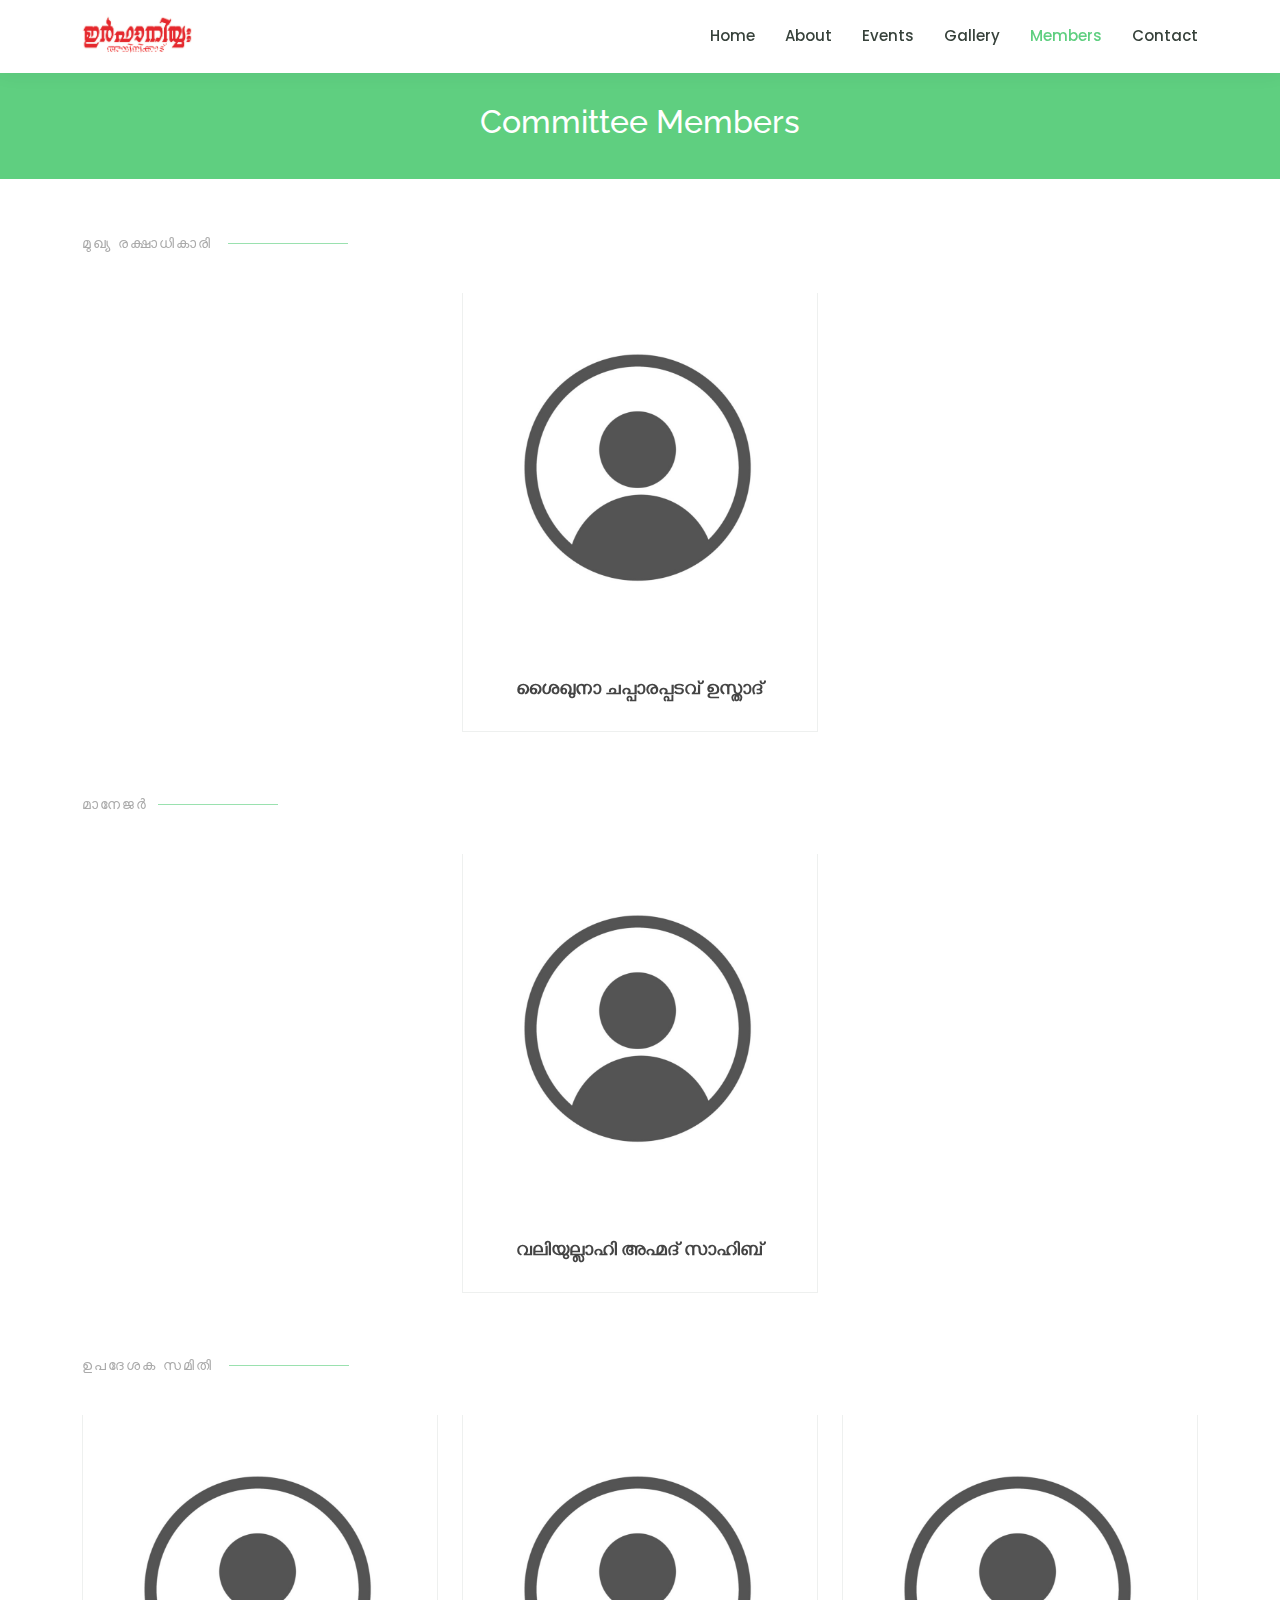
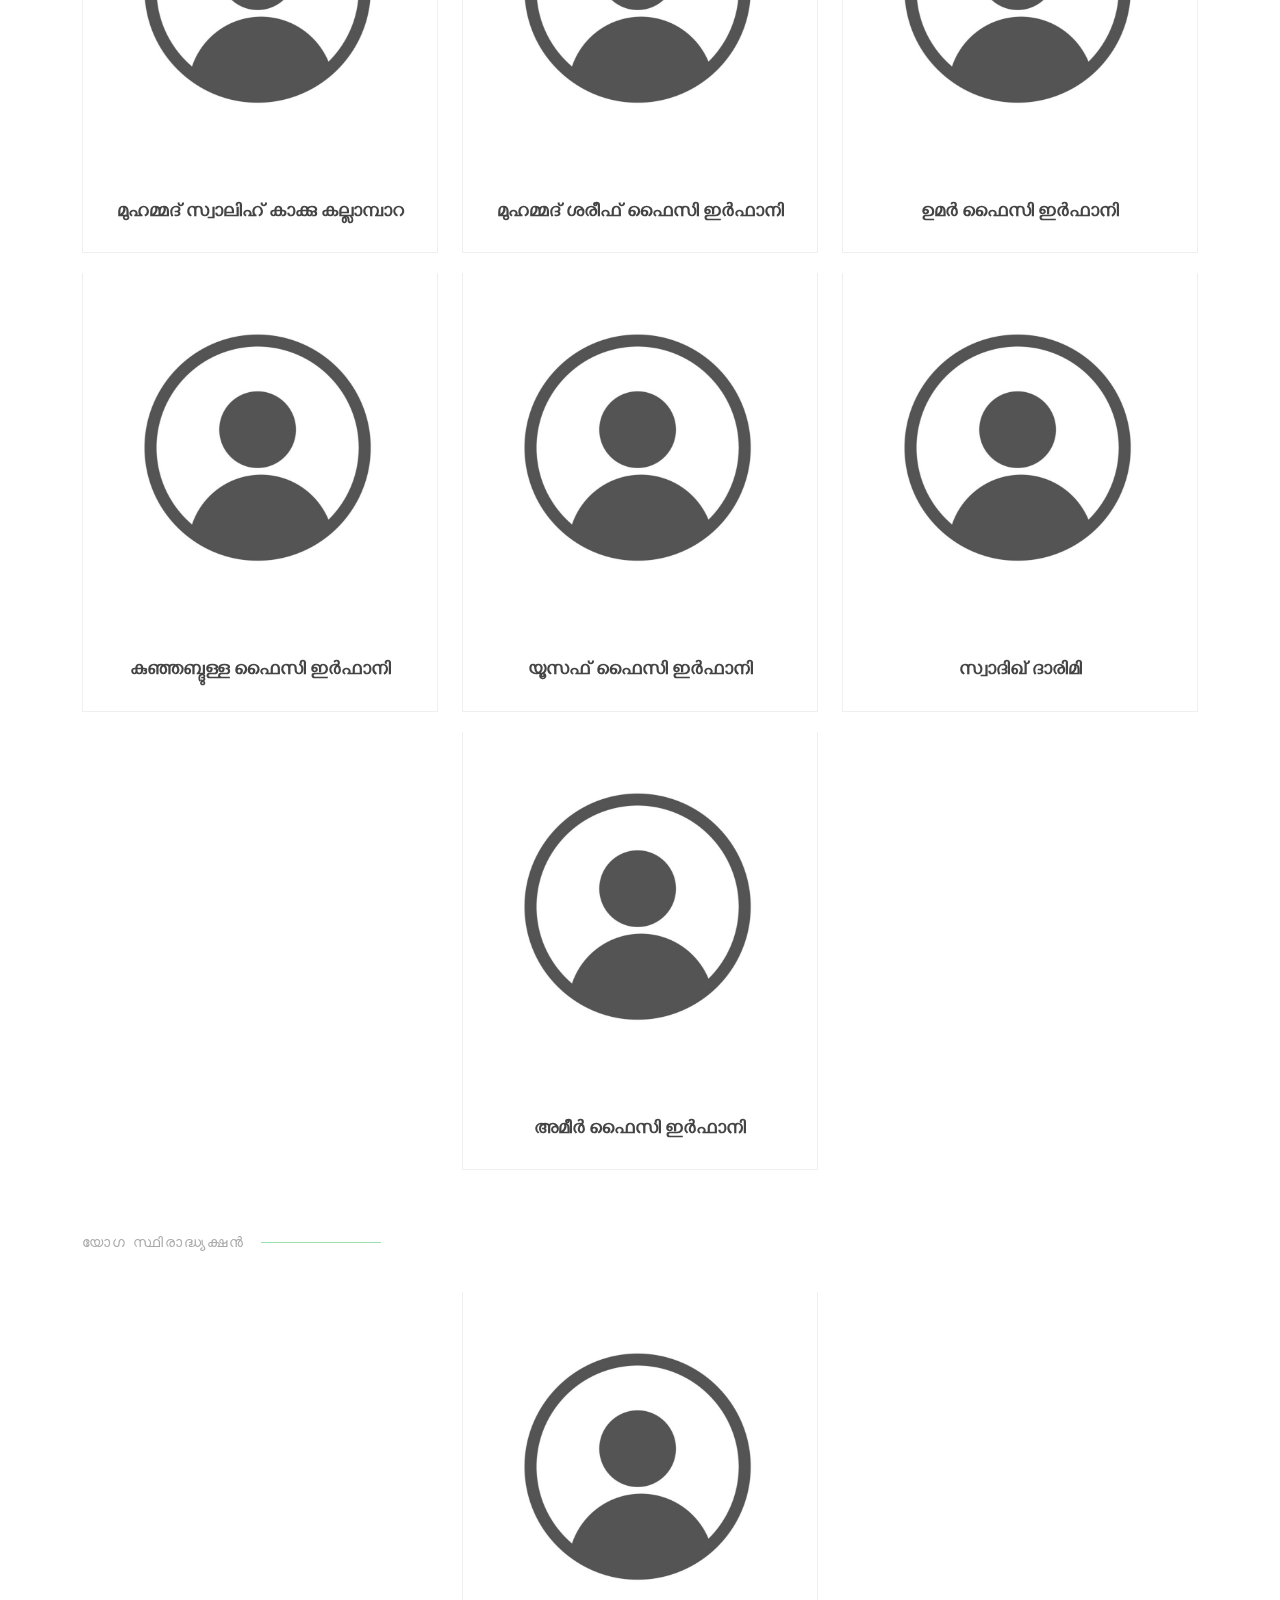
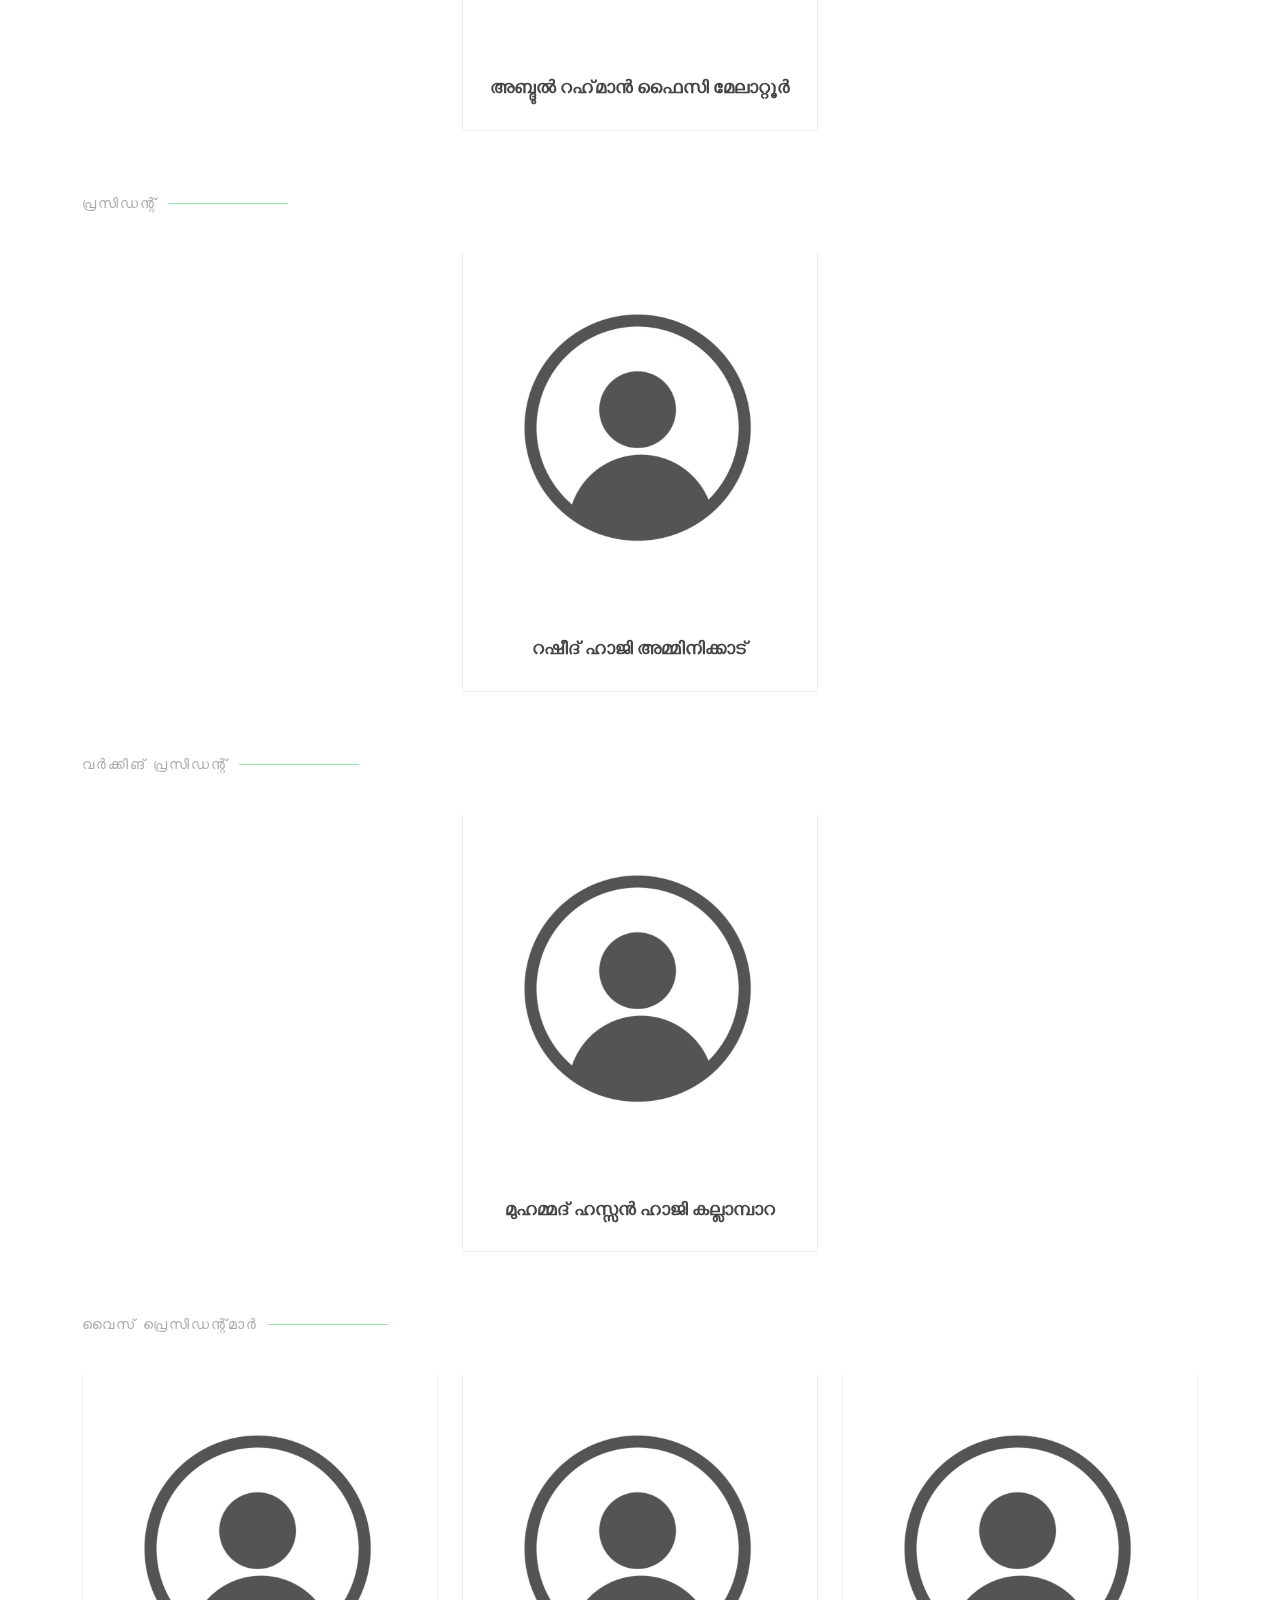
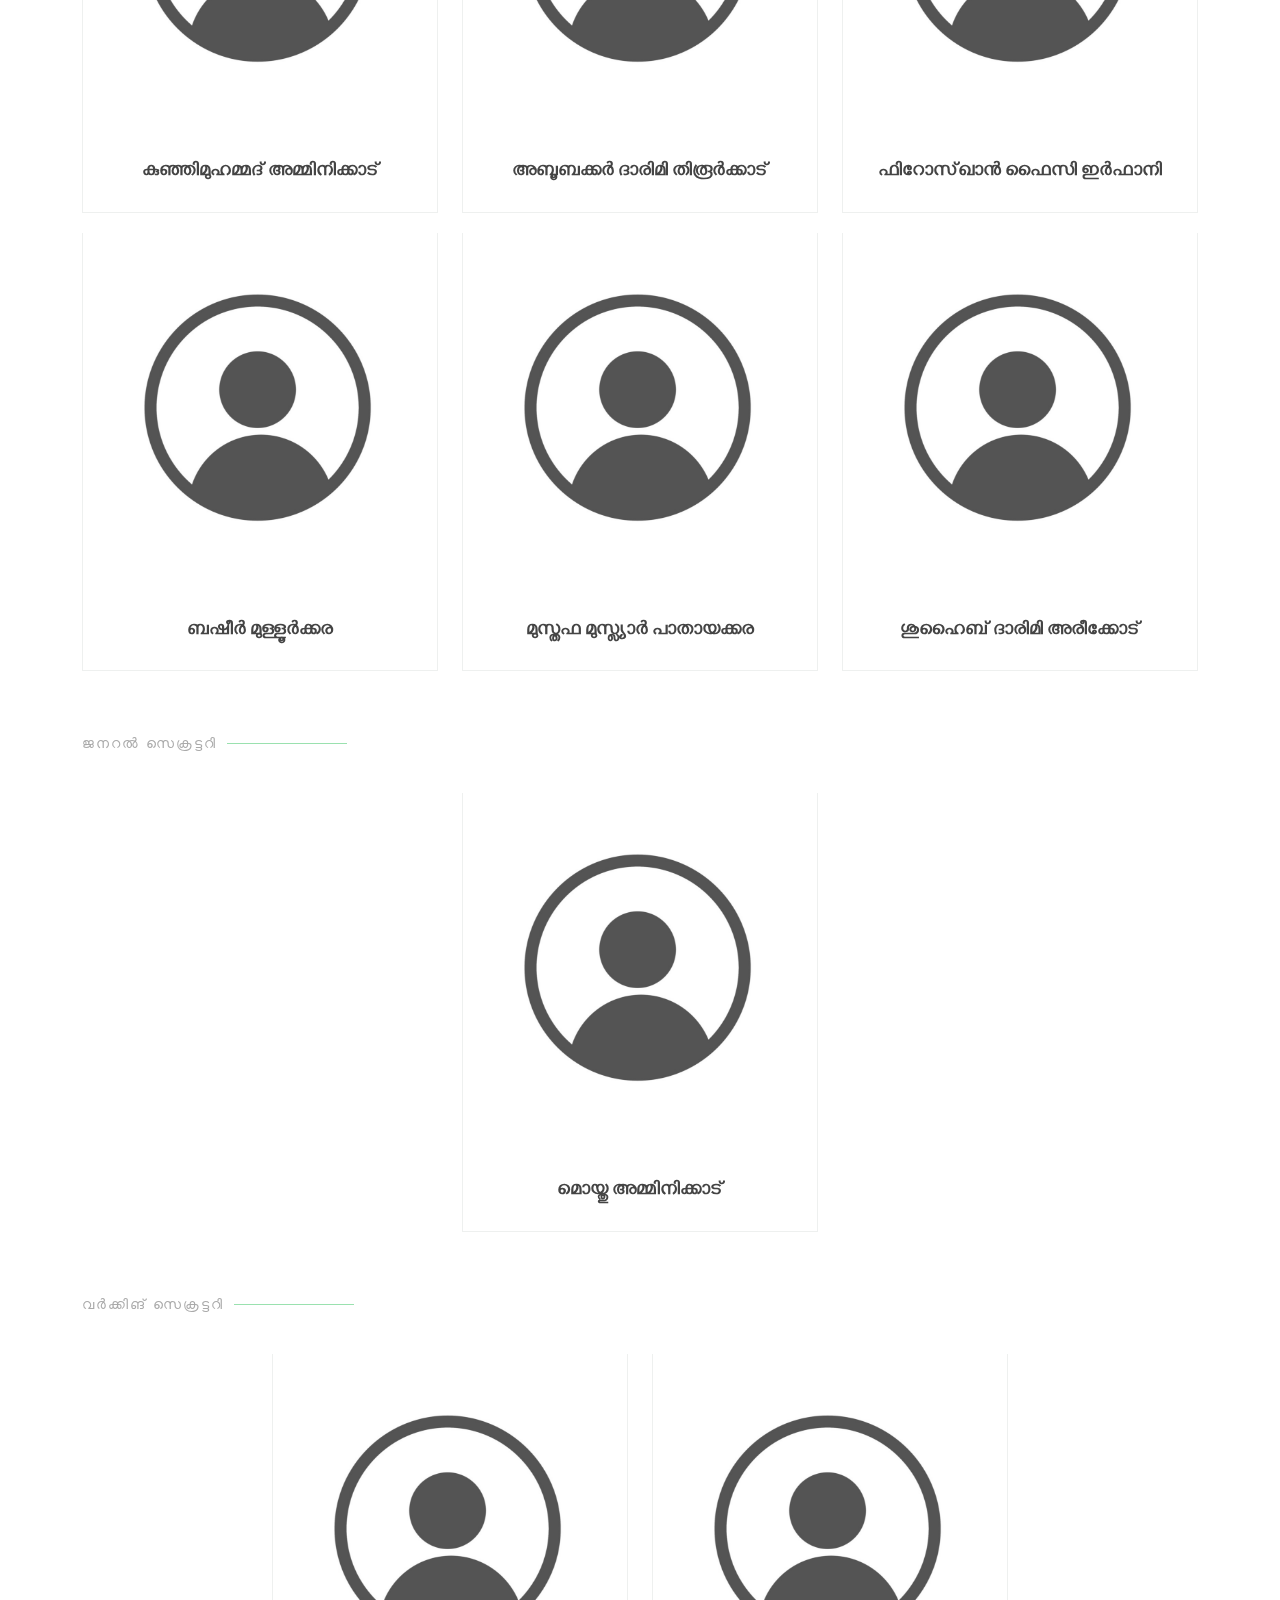
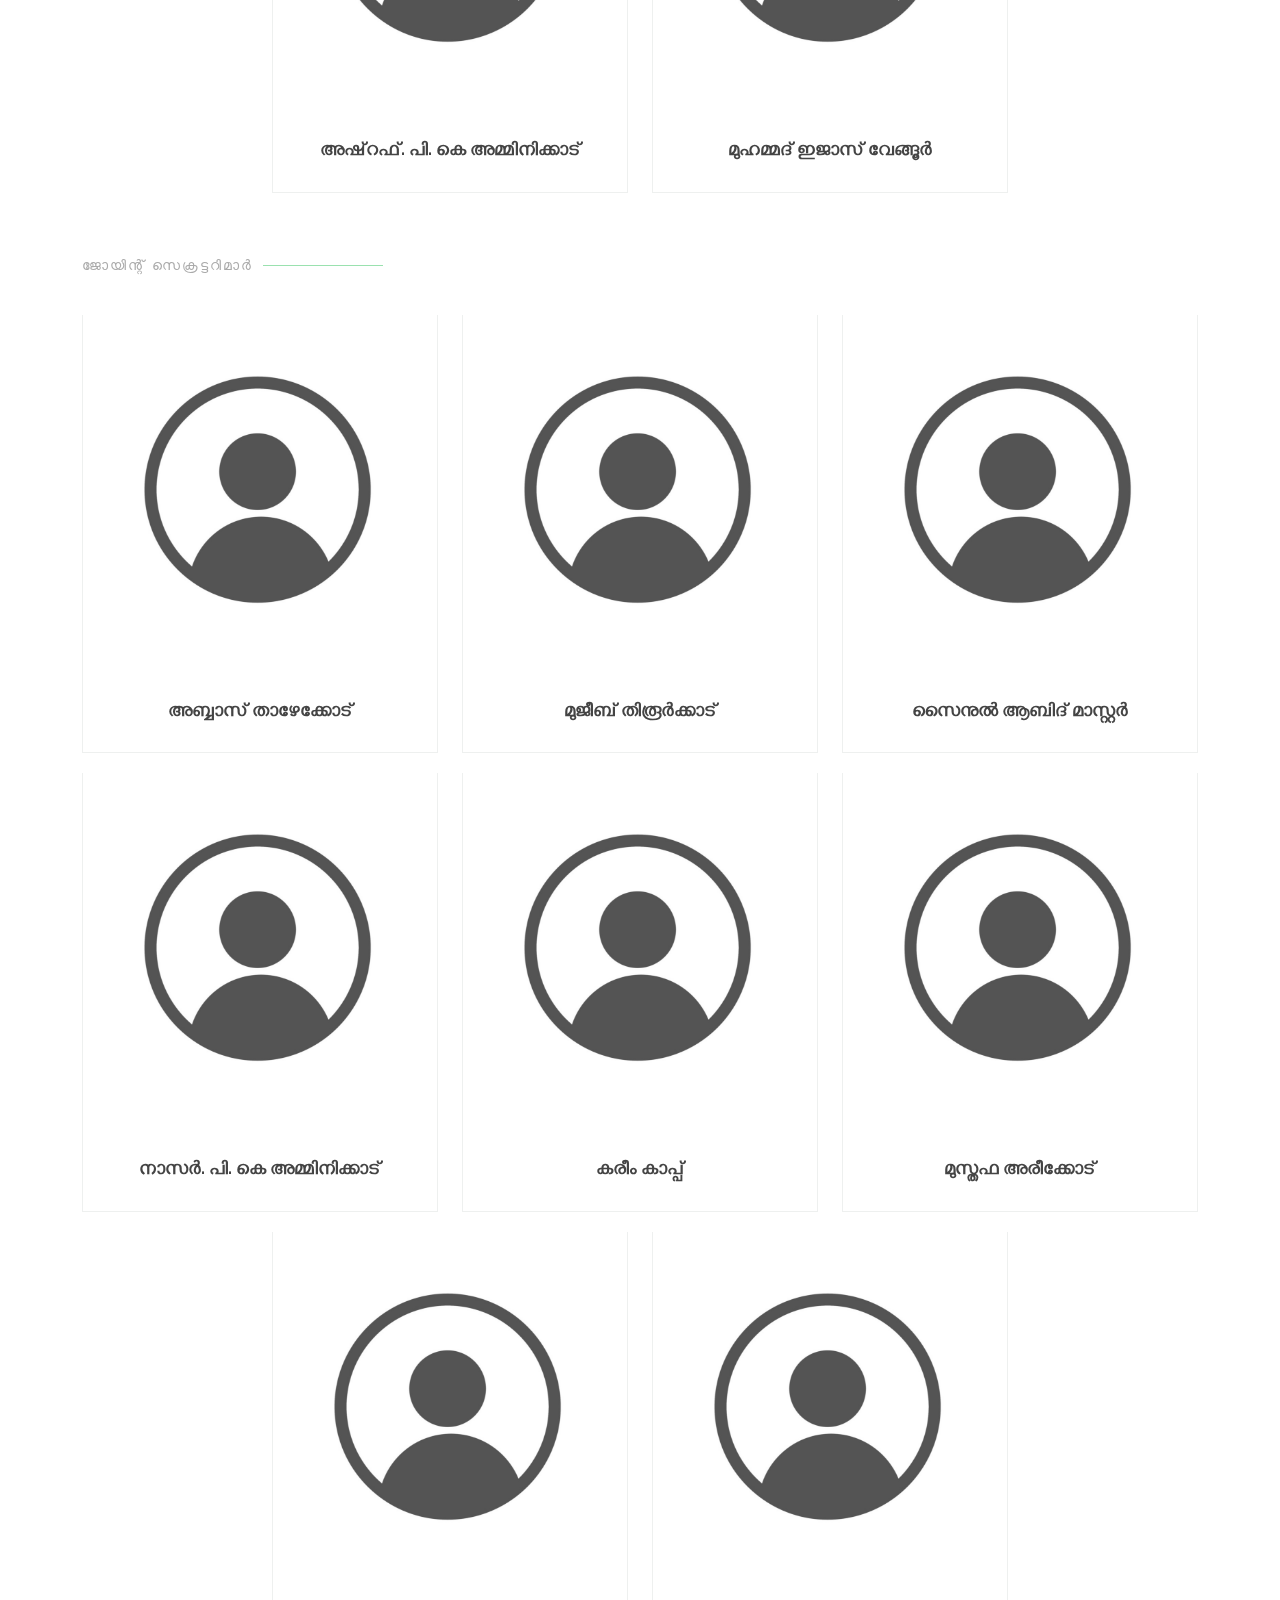
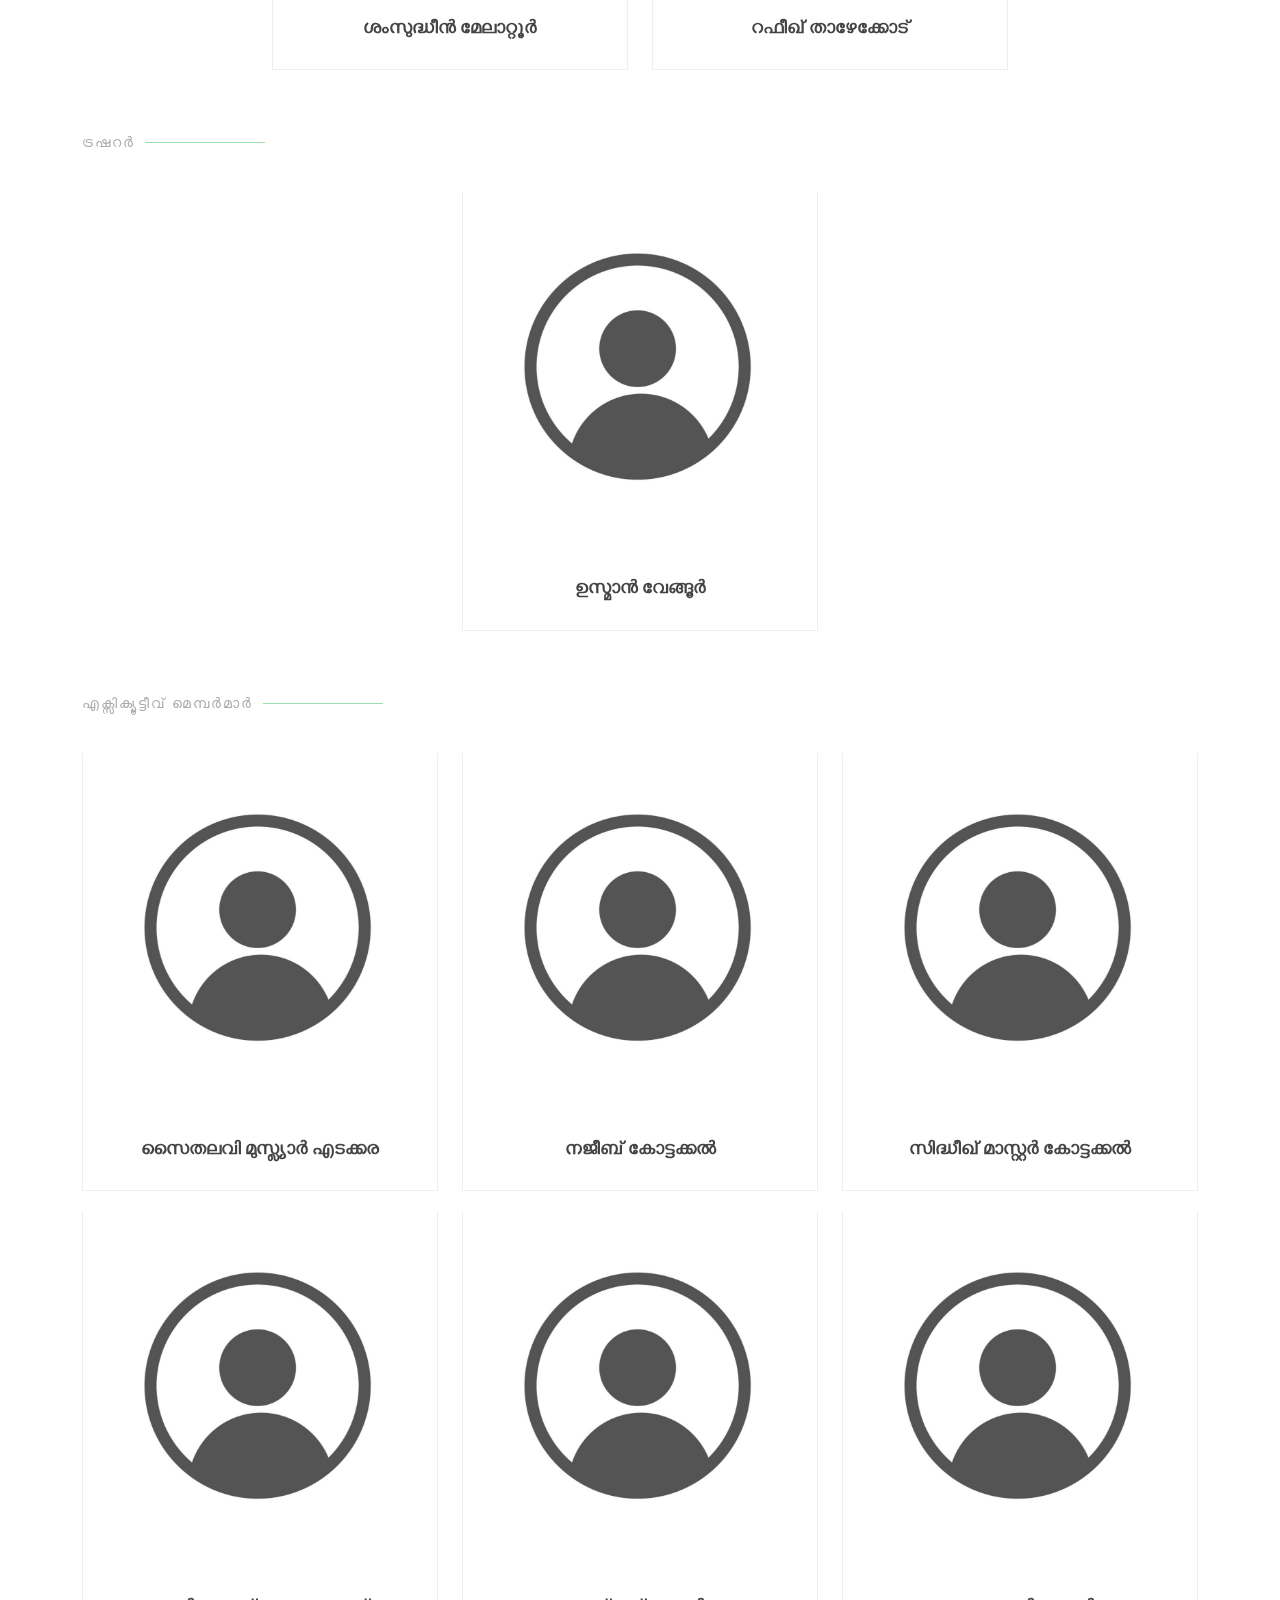
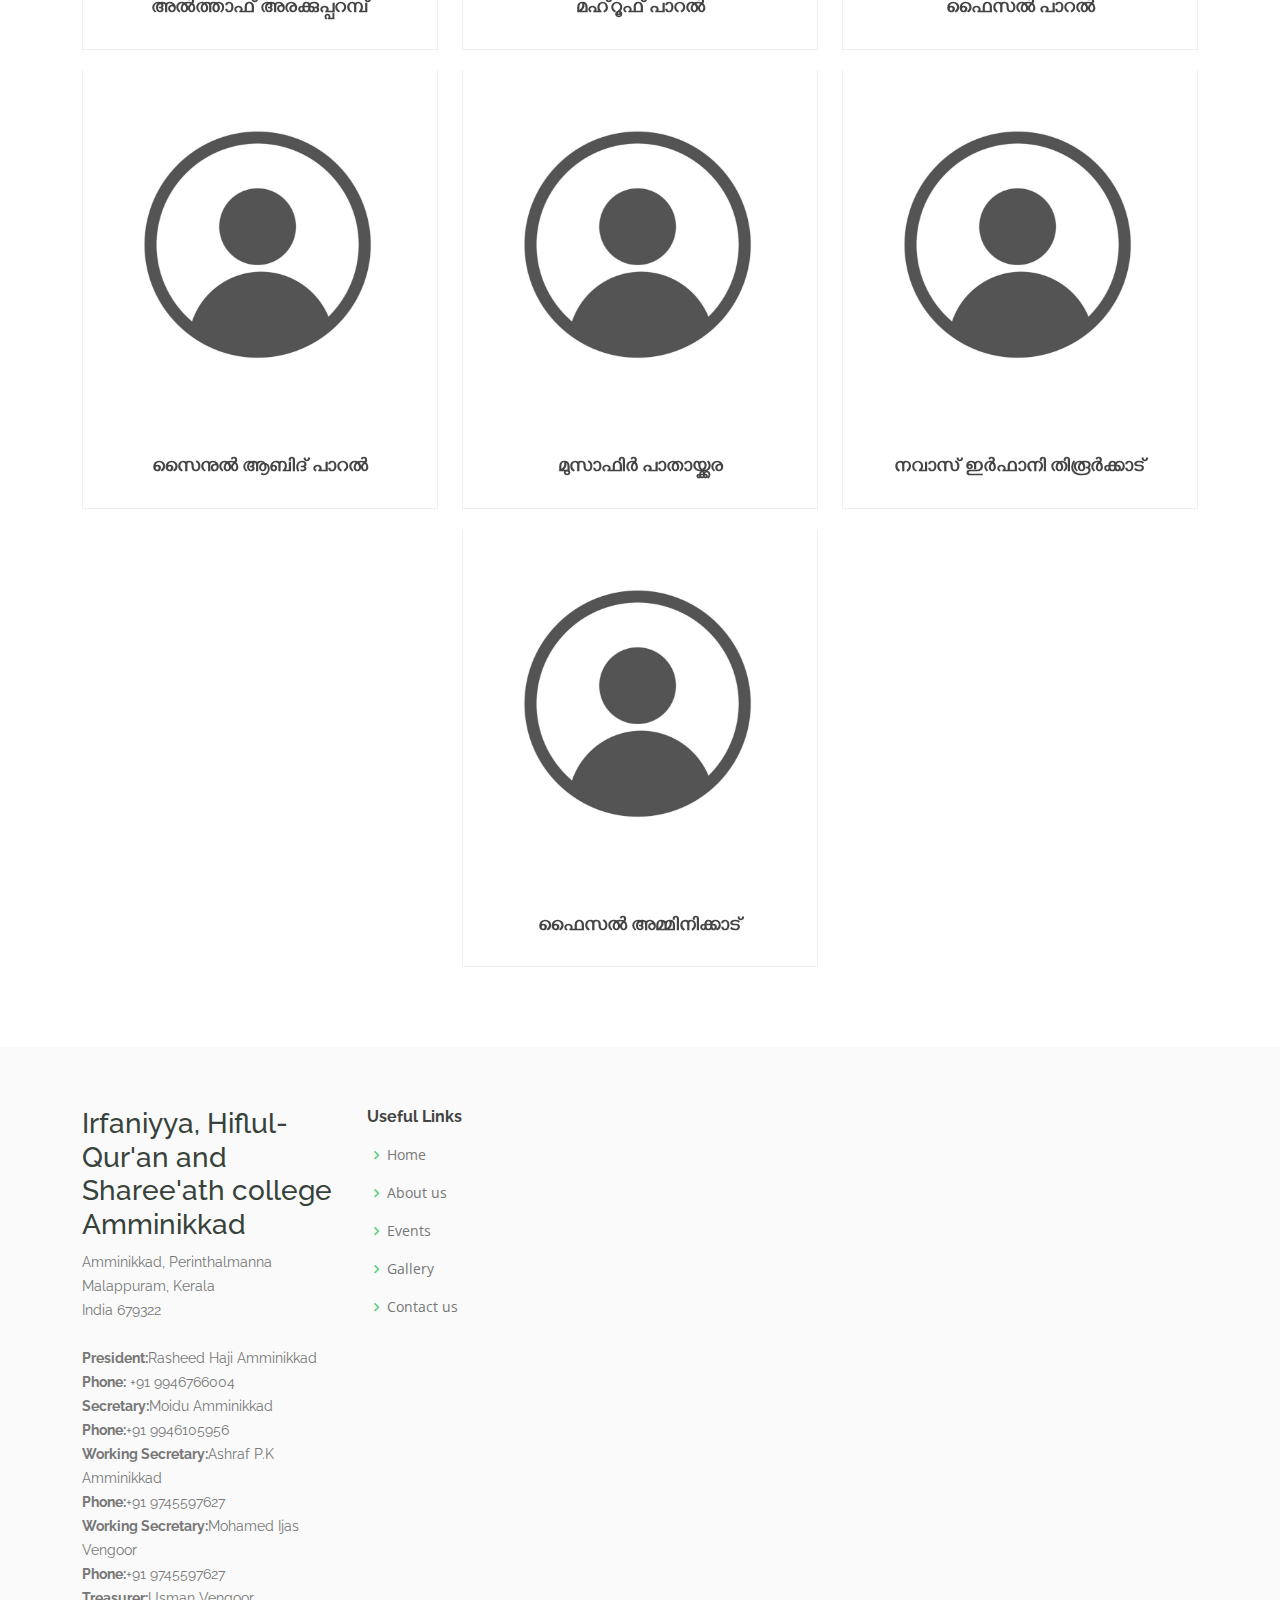
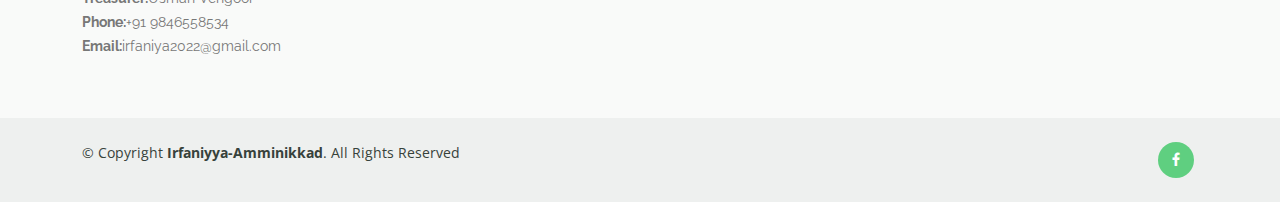
<file: Members.html>
<!DOCTYPE html>
<html lang="en">

<head>
  <meta charset="utf-8">
  <meta content="width=device-width, initial-scale=1.0" name="viewport">

  <title>Irfaniyya-Amminikkad</title>
  <meta http-equiv="Content-Type" content="text/html;charset=UTF-8">
  <meta name="viewport" content="width=device-width, initial-scale=1.0">
  <meta content="irfaniya Amminikkad site" name="description">
  <meta content="Amminikkad Map. Amminikkad Pin code.  Amminikkad Schools  and	colleges .
  Amminikkad is a Village in    Perinthalmanna Block  
  in   Malappuram District of   Kerala State .
  History and Detailed Information guide  of Amminikkad , People and  near by Tourist Places in Amminikkad.
  Amminikkad Live weather,  Irfaniyya Amminikkad, irfaniya, irfaniyya, jamia irfaniyya, jamia irfaniya, amminikkad irfaniyya, irfaniyya malappuram" name="keywords">
  <!-- Favicons -->
  <link rel="shortcut icon" href="assets/img/favicon.png" type="image/x-icon" sizes="48x48">
  <!-- Google Fonts -->
  <link href="https://fonts.googleapis.com/css?family=Open+Sans:300,300i,400,400i,600,600i,700,700i|Raleway:300,300i,400,400i,500,500i,600,600i,700,700i|Poppins:300,300i,400,400i,500,500i,600,600i,700,700i" rel="stylesheet">

  <!-- Vendor CSS Files -->
  <link href="assets/vendor/animate.css/animate.min.css" rel="stylesheet">
  <link href="assets/vendor/aos/aos.css" rel="stylesheet">
  <link href="assets/vendor/bootstrap/css/bootstrap.min.css" rel="stylesheet">
  <link href="assets/vendor/bootstrap-icons/bootstrap-icons.css" rel="stylesheet">
  <link href="assets/vendor/boxicons/css/boxicons.min.css" rel="stylesheet">
  <link href="assets/vendor/remixicon/remixicon.css" rel="stylesheet">
  <link href="assets/vendor/swiper/swiper-bundle.min.css" rel="stylesheet">

  <!-- Template Main CSS File -->
  <link href="assets/css/style.css" rel="stylesheet">


</head>

<body>

  <!-- ======= Header ======= -->
  <header id="header" class="fixed-top">
    <div class="container d-flex align-items-center">

      <!-- Uncomment below if you prefer to use an image logo -->
    <a href="index.html" class="logo me-auto"><img src="assets/img/irfaniyya logo.png" alt="" class="img-fluid"></a>

      <nav id="navbar" class="navbar order-last order-lg-0">
        <ul>
          <li><a href="index.html">Home</a></li>
          <li><a href="about.html">About</a></li>
          <li><a href="events.html">Events</a></li>
          <li><a href="gallery.html">Gallery</a></li>
          <li><a class="active" href="Members.html">Members</a></li>
          <li><a href="contact.html">Contact</a></li>
        </ul>
        <i class="bi bi-list mobile-nav-toggle"></i>
      </nav><!-- .navbar -->


    </div>
  </header><!-- End Header -->

  <main id="main" data-aos="fade-in">

    <!-- ======= Breadcrumbs ======= -->
    <div class="breadcrumbs">
      <div class="container">
        <h2>Committee Members</h2>
      </div>
    </div><!-- End Breadcrumbs -->

    <!-- ======= Trainers Section ======= -->
    <section id="trainers" class="trainers">
      <div class="container" data-aos="fade-up">
        <div class="section-title">
          <h2>മുഖ്യ രക്ഷാധികാരി </h2>
        </div>


        <div class="row justify-content-center" data-aos="zoom-in" data-aos-delay="100">

          <div class="col-lg-4 col-md-6 d-flex align-items-stretch">
            <div class="member">
              <img src="assets/img/person-vector.jpg" class="img-fluid" alt="">
              <div class="member-content">
                <h4>ശൈഖുനാ ചപ്പാരപ്പടവ് ഉസ്താദ്</h4>
              </div>
            </div>
          </div>

          <div class="section-title">
            <br>
            <br>
            <h2>മാനേജർ</h2>
          </div>
          <div class="col-lg-4 col-md-6 d-flex align-items-stretch">
            <div class="member">
              <img src="assets/img/person-vector.jpg" class="img-fluid" alt="">
              <div class="member-content">
                <h4>വലിയുല്ലാഹി അഹ്മദ് സാഹിബ്</h4>
              </div>
            </div>
          </div>

          <div class="section-title">
            <br>
            <br>
            <h2>ഉപദേശക സമിതി </h2>
          </div>

          <div class="col-lg-4 col-md-6 d-flex align-items-stretch">
            <div class="member">
              <img src="assets/img/person-vector.jpg" class="img-fluid" alt="">
              <div class="member-content">
                <h4>മുഹമ്മദ് സ്വാലിഹ് കാക്കു കല്ലാമ്പാറ</h4>
              </div>
            </div>
          </div>

          <div class="col-lg-4 col-md-6 d-flex align-items-stretch">
            <div class="member">
              <img src="assets/img/person-vector.jpg" class="img-fluid" alt="">
              <div class="member-content">
                <h4>മുഹമ്മദ് ശരീഫ് ഫൈസി ഇർഫാനി</h4>
              </div>
            </div>
          </div>

          <div class="col-lg-4 col-md-6 d-flex align-items-stretch">
            <div class="member">
              <img src="assets/img/person-vector.jpg" class="img-fluid" alt="">
              <div class="member-content">
                <h4>ഉമർ ഫൈസി ഇർഫാനി</h4>
              </div>
            </div>
          </div>

          <div class="col-lg-4 col-md-6 d-flex align-items-stretch">
            <div class="member">
              <img src="assets/img/person-vector.jpg" class="img-fluid" alt="">
              <div class="member-content">
                <h4>കുഞ്ഞബ്ദുള്ള ഫൈസി ഇർഫാനി</h4>
              </div>
            </div>
          </div>

          <div class="col-lg-4 col-md-6 d-flex align-items-stretch">
            <div class="member">
              <img src="assets/img/person-vector.jpg" class="img-fluid" alt="">
              <div class="member-content">
                <h4>യൂസഫ് ഫൈസി ഇർഫാനി</h4>
              </div>
            </div>
          </div>

          <div class="col-lg-4 col-md-6 d-flex align-items-stretch">
            <div class="member">
              <img src="assets/img/person-vector.jpg" class="img-fluid" alt="">
              <div class="member-content">
                <h4>സ്വാദിഖ് ദാരിമി</h4>
              </div>
            </div>
          </div>

          <div class="col-lg-4 col-md-6 d-flex align-items-stretch">
            <div class="member">
              <img src="assets/img/person-vector.jpg" class="img-fluid" alt="">
              <div class="member-content">
                <h4>അമീർ ഫൈസി ഇർഫാനി</h4>
              </div>
            </div>
          </div>


          <div class="section-title">
            <br>
            <br>
            <h2>യോഗ സ്ഥിരാദ്ധ്യക്ഷൻ </h2>
          </div>
          <div class="col-lg-4 col-md-6 d-flex align-items-stretch">
            <div class="member">
              <img src="assets/img/person-vector.jpg" class="img-fluid" alt="">
              <div class="member-content">
                <h4>അബ്ദുൽ റഹ്‌മാൻ ഫൈസി മേലാറ്റൂർ</h4>
              </div>
            </div>
          </div>

          <div class="section-title">
            <br>
            <br>
            <h2>പ്രസിഡന്റ്</h2>
          </div>
          <div class="col-lg-4 col-md-6 d-flex align-items-stretch">
            <div class="member">
              <img src="assets/img/person-vector.jpg" class="img-fluid" alt="">
              <div class="member-content">
                <h4>റഷീദ് ഹാജി അമ്മിനിക്കാട്</h4>
              </div>
            </div>
          </div>

          <div class="section-title">
            <br>
            <br>
            <h2>വർക്കിങ് പ്രസിഡന്റ്</h2>
          </div>
          <div class="col-lg-4 col-md-6 d-flex align-items-stretch">
            <div class="member">
              <img src="assets/img/person-vector.jpg" class="img-fluid" alt="">
              <div class="member-content">
                <h4>മുഹമ്മദ് ഹസ്സൻ ഹാജി കല്ലാമ്പാറ</h4>
              </div>
            </div>
          </div>


          <div class="section-title">
            <br>
            <br>
            <h2>വൈസ് പ്രെസിഡന്റ്മാർ</h2>
          </div>

          <div class="col-lg-4 col-md-6 d-flex align-items-stretch">
            <div class="member">
              <img src="assets/img/person-vector.jpg" class="img-fluid" alt="">
              <div class="member-content">
                <h4>കുഞ്ഞിമുഹമ്മദ് അമ്മിനിക്കാട്</h4>
              </div>
            </div>
          </div>

          <div class="col-lg-4 col-md-6 d-flex align-items-stretch">
            <div class="member">
              <img src="assets/img/person-vector.jpg" class="img-fluid" alt="">
              <div class="member-content">
                <h4>അബൂബക്കർ ദാരിമി തിരൂർക്കാട്</h4>
              </div>
            </div>
          </div>

          <div class="col-lg-4 col-md-6 d-flex align-items-stretch">
            <div class="member">
              <img src="assets/img/person-vector.jpg" class="img-fluid" alt="">
              <div class="member-content">
                <h4>ഫിറോസ്‌ഖാൻ ഫൈസി ഇർഫാനി</h4>
              </div>
            </div>
          </div>

          <div class="col-lg-4 col-md-6 d-flex align-items-stretch">
            <div class="member">
              <img src="assets/img/person-vector.jpg" class="img-fluid" alt="">
              <div class="member-content">
                <h4>ബഷീർ മുള്ളൂർക്കര</h4>
              </div>
            </div>
          </div>

          <div class="col-lg-4 col-md-6 d-flex align-items-stretch">
            <div class="member">
              <img src="assets/img/person-vector.jpg" class="img-fluid" alt="">
              <div class="member-content">
                <h4>മുസ്തഫ മുസ്ല്യാർ പാതായക്കര</h4>
              </div>
            </div>
          </div>

          <div class="col-lg-4 col-md-6 d-flex align-items-stretch">
            <div class="member">
              <img src="assets/img/person-vector.jpg" class="img-fluid" alt="">
              <div class="member-content">
                <h4>ശുഹൈബ് ദാരിമി അരീക്കോട്</h4>
              </div>
            </div>
          </div>

          <div class="section-title">
            <br>
            <br>
            <h2>ജനറൽ സെക്രട്ടറി</h2>
          </div>
          <div class="col-lg-4 col-md-6 d-flex align-items-stretch">
            <div class="member">
              <img src="assets/img/person-vector.jpg" class="img-fluid" alt="">
              <div class="member-content">
                <h4>മൊയ്തു അമ്മിനിക്കാട് </h4>
              </div>
            </div>
          </div>

          <div class="section-title">
            <br>
            <br>
            <h2>വർക്കിങ് സെക്രട്ടറി</h2>
          </div>
          <div class="col-lg-4 col-md-6 d-flex align-items-stretch">
            <div class="member">
              <img src="assets/img/person-vector.jpg" class="img-fluid" alt="">
              <div class="member-content">
                <h4>അഷ്‌റഫ്.  പി. കെ അമ്മിനിക്കാട്</h4>
              </div>
            </div>
          </div>

          <div class="col-lg-4 col-md-6 d-flex align-items-stretch">
            <div class="member">
              <img src="assets/img/person-vector.jpg" class="img-fluid" alt="">
              <div class="member-content">
                <h4>മുഹമ്മദ് ഇജാസ് വേങ്ങൂർ</h4>
              </div>
            </div>
          </div>


          <div class="section-title">
            <br>
            <br>
            <h2>ജോയിന്റ് സെക്രട്ടറിമാർ</h2>
          </div>
  
          <div class="col-lg-4 col-md-6 d-flex align-items-stretch">
            <div class="member">
              <img src="assets/img/person-vector.jpg" class="img-fluid" alt="">
              <div class="member-content">
                <h4>അബ്ബാസ് താഴേക്കോട്</h4>
              </div>
            </div>
          </div>
  
          <div class="col-lg-4 col-md-6 d-flex align-items-stretch">
            <div class="member">
              <img src="assets/img/person-vector.jpg" class="img-fluid" alt="">
              <div class="member-content">
                <h4>മുജീബ് തിരൂർക്കാട്</h4>
              </div>
            </div>
          </div>
  
          <div class="col-lg-4 col-md-6 d-flex align-items-stretch">
            <div class="member">
              <img src="assets/img/person-vector.jpg" class="img-fluid" alt="">
              <div class="member-content">
                <h4>സൈനുൽ ആബിദ് മാസ്റ്റർ</h4>
              </div>
            </div>
          </div>
  
          <div class="col-lg-4 col-md-6 d-flex align-items-stretch">
            <div class="member">
              <img src="assets/img/person-vector.jpg" class="img-fluid" alt="">
              <div class="member-content">
                <h4>നാസർ. പി. കെ അമ്മിനിക്കാട്</h4>
              </div>
            </div>
          </div>
  
          <div class="col-lg-4 col-md-6 d-flex align-items-stretch">
            <div class="member">
              <img src="assets/img/person-vector.jpg" class="img-fluid" alt="">
              <div class="member-content">
                <h4>കരീം കാപ്പ്</h4>
              </div>
            </div>
          </div>
  
          <div class="col-lg-4 col-md-6 d-flex align-items-stretch">
            <div class="member">
              <img src="assets/img/person-vector.jpg" class="img-fluid" alt="">
              <div class="member-content">
                <h4>മുസ്തഫ അരീക്കോട്</h4>
              </div>
            </div>
          </div>
  
          <div class="col-lg-4 col-md-6 d-flex align-items-stretch">
            <div class="member">
              <img src="assets/img/person-vector.jpg" class="img-fluid" alt="">
              <div class="member-content">
                <h4>ശംസുദ്ധീൻ മേലാറ്റൂർ</h4>
              </div>
            </div>
          </div>
  
          <div class="col-lg-4 col-md-6 d-flex align-items-stretch">
            <div class="member">
              <img src="assets/img/person-vector.jpg" class="img-fluid" alt="">
              <div class="member-content">
                <h4>റഫീഖ് താഴേക്കോട്</h4>
              </div>
            </div>
          </div>


          <div class="section-title">
            <br>
            <br>
            <h2>ട്രഷറർ</h2>
          </div>
          <div class="col-lg-4 col-md-6 d-flex align-items-stretch">
            <div class="member">
              <img src="assets/img/person-vector.jpg" class="img-fluid" alt="">
              <div class="member-content">
                <h4>ഉസ്മാൻ വേങ്ങൂർ</h4>
              </div>
            </div>
          </div>


          <div class="section-title">
            <br>
            <br>
          <h2>എക്സിക്യൂട്ടീവ് മെമ്പർമാർ</h2>
        </div>

        <div class="col-lg-4 col-md-6 d-flex align-items-stretch">
          <div class="member">
            <img src="assets/img/person-vector.jpg" class="img-fluid" alt="">
            <div class="member-content">
              <h4>സൈതലവി മുസ്ല്യാർ എടക്കര</h4>
            </div>
          </div>
        </div>

        <div class="col-lg-4 col-md-6 d-flex align-items-stretch">
          <div class="member">
            <img src="assets/img/person-vector.jpg" class="img-fluid" alt="">
            <div class="member-content">
              <h4>നജീബ് കോട്ടക്കൽ</h4>
            </div>
          </div>
        </div>

        <div class="col-lg-4 col-md-6 d-flex align-items-stretch">
          <div class="member">
            <img src="assets/img/person-vector.jpg" class="img-fluid" alt="">
            <div class="member-content">
              <h4>സിദ്ധീഖ് മാസ്റ്റർ കോട്ടക്കൽ</h4>
            </div>
          </div>
        </div>

        <div class="col-lg-4 col-md-6 d-flex align-items-stretch">
          <div class="member">
            <img src="assets/img/person-vector.jpg" class="img-fluid" alt="">
            <div class="member-content">
              <h4>അൽത്താഫ് അരക്കുപ്പറമ്പ്</h4>
            </div>
          </div>
        </div>

        <div class="col-lg-4 col-md-6 d-flex align-items-stretch">
          <div class="member">
            <img src="assets/img/person-vector.jpg" class="img-fluid" alt="">
            <div class="member-content">
              <h4>മഹ്‌റൂഫ് പാറൽ</h4>
            </div>
          </div>
        </div>

        <div class="col-lg-4 col-md-6 d-flex align-items-stretch">
          <div class="member">
            <img src="assets/img/person-vector.jpg" class="img-fluid" alt="">
            <div class="member-content">
              <h4>ഫൈസൽ പാറൽ</h4>
            </div>
          </div>
        </div>

        <div class="col-lg-4 col-md-6 d-flex align-items-stretch">
          <div class="member">
            <img src="assets/img/person-vector.jpg" class="img-fluid" alt="">
            <div class="member-content">
              <h4>സൈനുൽ ആബിദ് പാറൽ</h4>
            </div>
          </div>
        </div>

        <div class="col-lg-4 col-md-6 d-flex align-items-stretch">
          <div class="member">
            <img src="assets/img/person-vector.jpg" class="img-fluid" alt="">
            <div class="member-content">
              <h4>മുസാഫിർ പാതായ്ക്കര</h4>
            </div>
          </div>
        </div>
        <div class="col-lg-4 col-md-6 d-flex align-items-stretch">
          <div class="member">
            <img src="assets/img/person-vector.jpg" class="img-fluid" alt="">
            <div class="member-content">
              <h4>നവാസ് ഇർഫാനി തിരൂർക്കാട്</h4>
            </div>
          </div>
        </div>

        <div class="col-lg-4 col-md-6 d-flex align-items-stretch">
          <div class="member">
            <img src="assets/img/person-vector.jpg" class="img-fluid" alt="">
            <div class="member-content">
              <h4>ഫൈസൽ അമ്മിനിക്കാട്</h4>
            </div>
          </div>
        </div>
        </div>
      </div>
    </section><!-- End Trainers Section -->

  </main><!-- End #main -->

    <!-- ======= Footer ======= -->
    <footer id="footer">

      <div class="footer-top">
        <div class="container">
          <div class="row">
  
            <div class="col-lg-3 col-md-6 footer-contact">
              <h3>Irfaniyya,
                Hiflul-Qur'an and Sharee'ath college
                Amminikkad</h3>
                <p>
                  Amminikkad, Perinthalmanna <br>
                  Malappuram, Kerala<br>
                  India 679322<br><br>
                  <strong>President:</strong>Rasheed Haji Amminikkad<br>
                  <strong>Phone:</strong> +91 9946766004<br>
                  <strong>Secretary:</strong>Moidu Amminikkad<br>
                  <strong>Phone:</strong>+91 9946105956<br>
                  <strong>Working Secretary:</strong>Ashraf P.K Amminikkad<br>
                  <strong>Phone:</strong>+91 9745597627<br>
                  <strong>Working Secretary:</strong>Mohamed Ijas Vengoor<br>
                  <strong>Phone:</strong>+91 9745597627<br>
                  <strong>Treasurer:</strong>Usman Vengoor<br>
                  <strong>Phone:</strong>+91 9846558534 <br>
                  
  
                  
                  <strong>Email:</strong>irfaniya2022@gmail.com
                </p>
            </div>
  
            <div class="col-lg-2 col-md-6 footer-links">
              <h4>Useful Links</h4>
              <ul>
                <li><i class="bx bx-chevron-right"></i> <a href="index.html">Home</a></li>
                <li><i class="bx bx-chevron-right"></i> <a href="about.html">About us</a></li>
                <li><i class="bx bx-chevron-right"></i> <a href="events.html">Events</a></li>
                <li><i class="bx bx-chevron-right"></i> <a href="gallery.html">Gallery</a></li>
                <li><i class="bx bx-chevron-right"></i> <a href="contact.html">Contact us</a></li>
                
              </ul>
            </div>
  
  
          </div>
        </div>
      </div>
  
      <div class="container d-md-flex py-4">
  
        <div class="me-md-auto text-center text-md-start">
          <div class="copyright">
            &copy; Copyright <strong><span>Irfaniyya-Amminikkad</span></strong>. All Rights Reserved
          </div>
        </div>
        <div class="social-links text-center text-md-right pt-3 pt-md-0">
          <a href="https://www.facebook.com/irfaniyya/" class="facebook"><i class="bx bxl-facebook"></i></a>
        </div>
      </div>
    </footer><!-- End Footer -->
  
    <div id="preloader"></div>
    <a href="#" class="back-to-top d-flex align-items-center justify-content-center"><i class="bi bi-arrow-up-short"></i></a>
  
    <!-- Vendor JS Files -->
    <script src="assets/js/mail.js"></script>
    <script src="assets/vendor/purecounter/purecounter_vanilla.js"></script>
    <script src="assets/vendor/aos/aos.js"></script>
    <script src="assets/vendor/bootstrap/js/bootstrap.bundle.min.js"></script>
    <script src="assets/vendor/swiper/swiper-bundle.min.js"></script>
  
    <!-- Template Main JS File -->
    <script src="assets/js/main.js"></script>
  
  </body>
  
  </html>
</file>
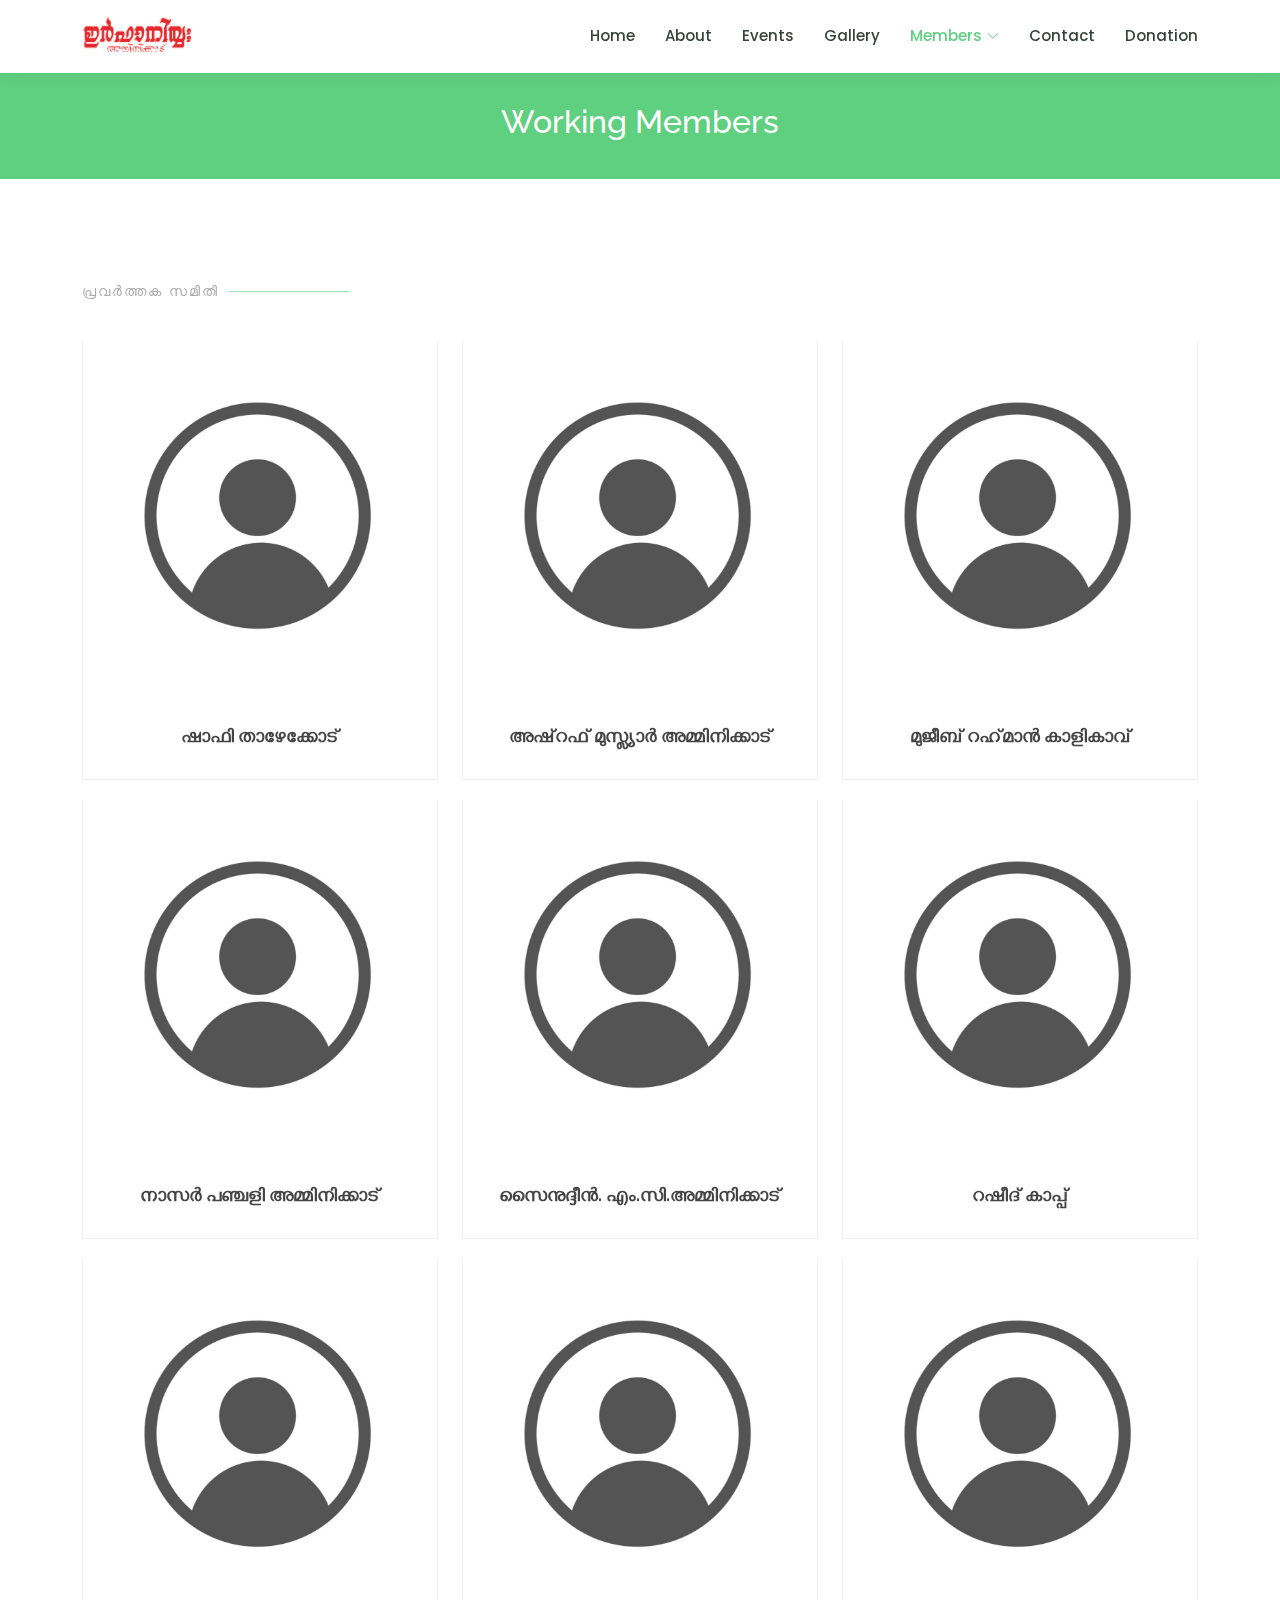
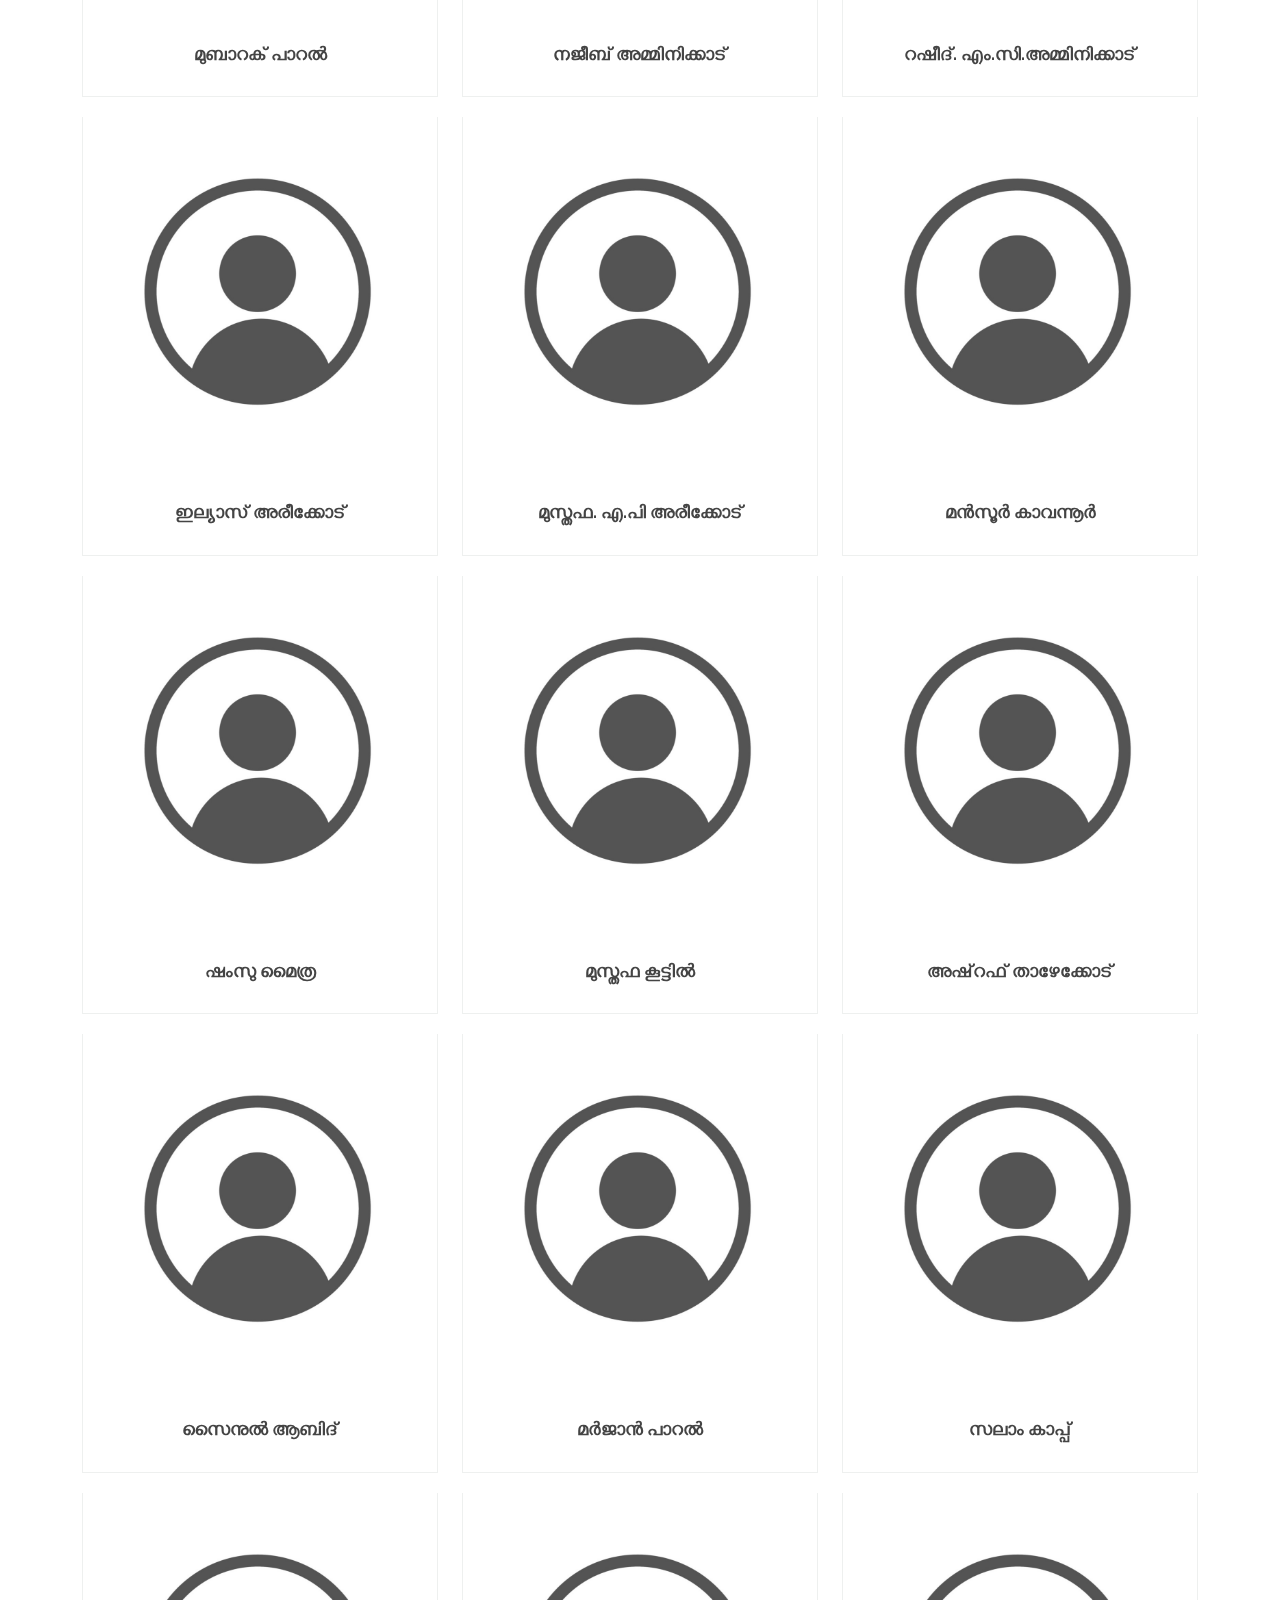
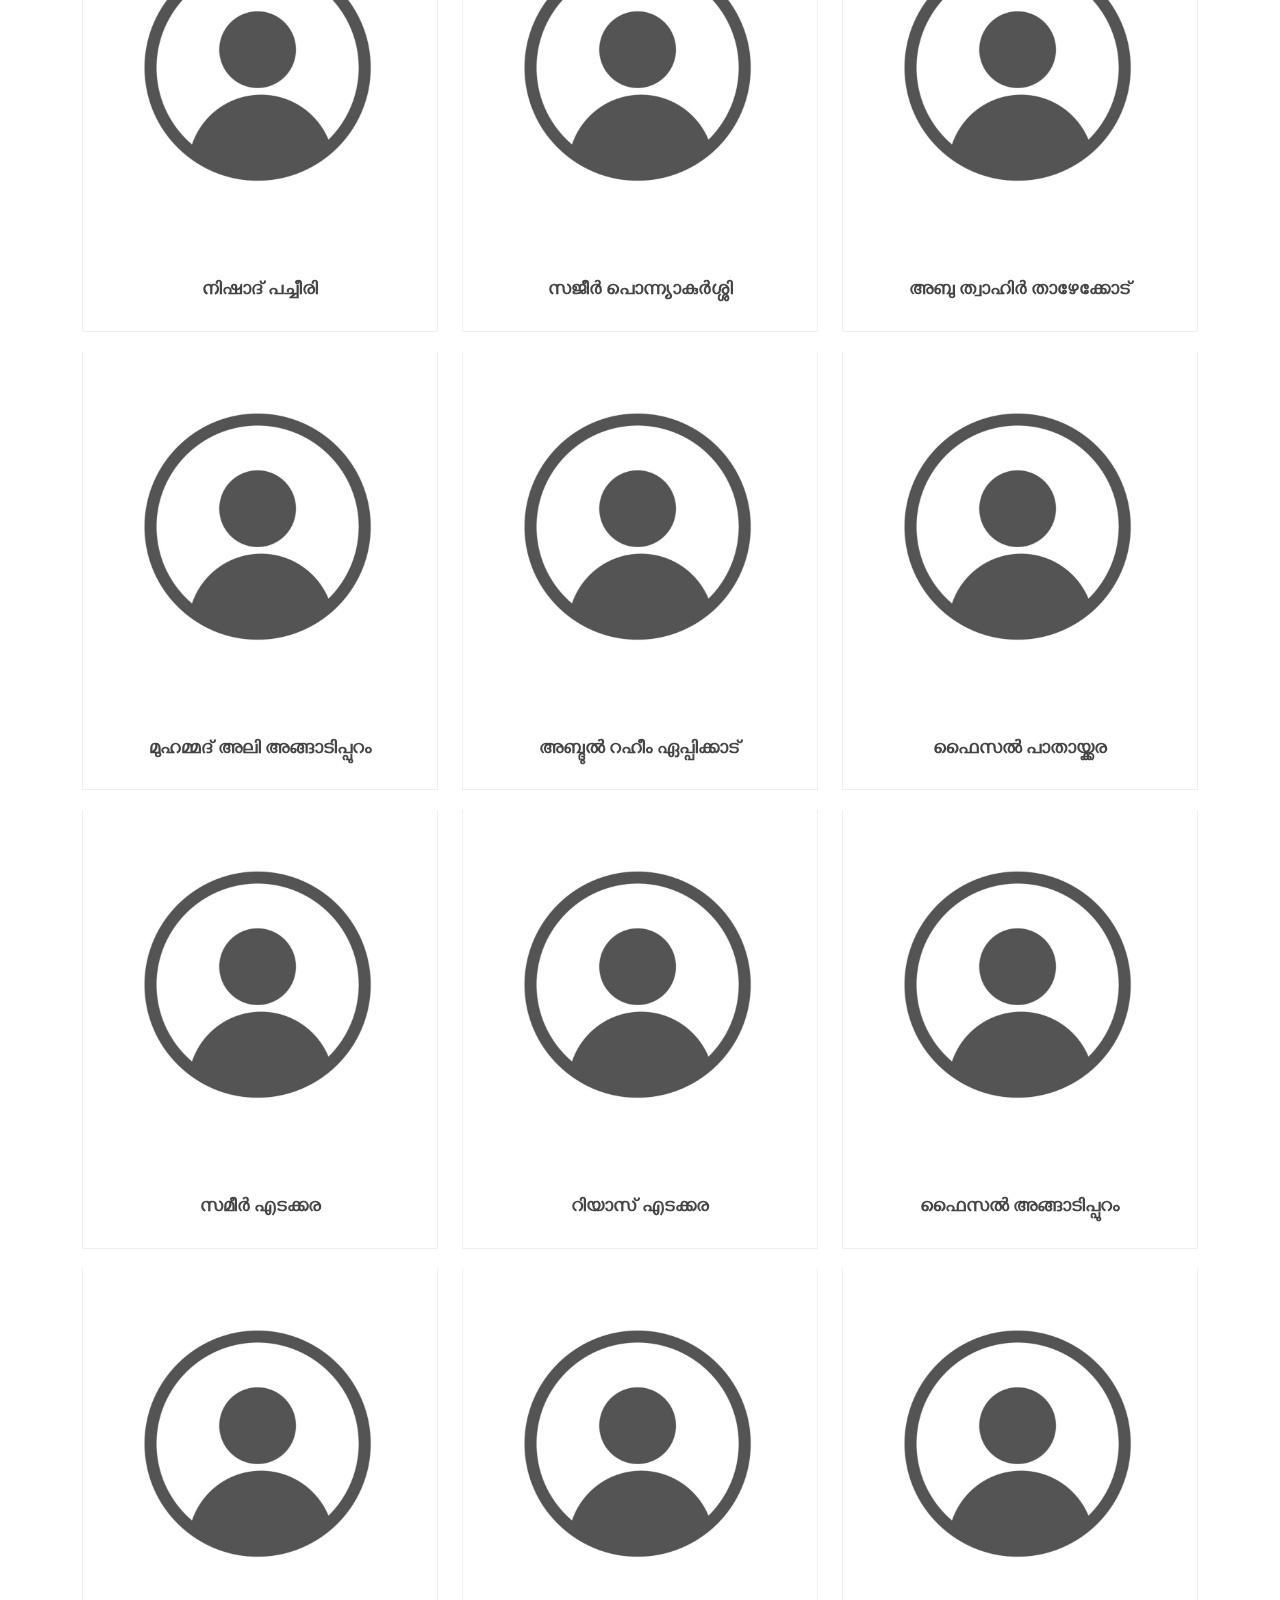
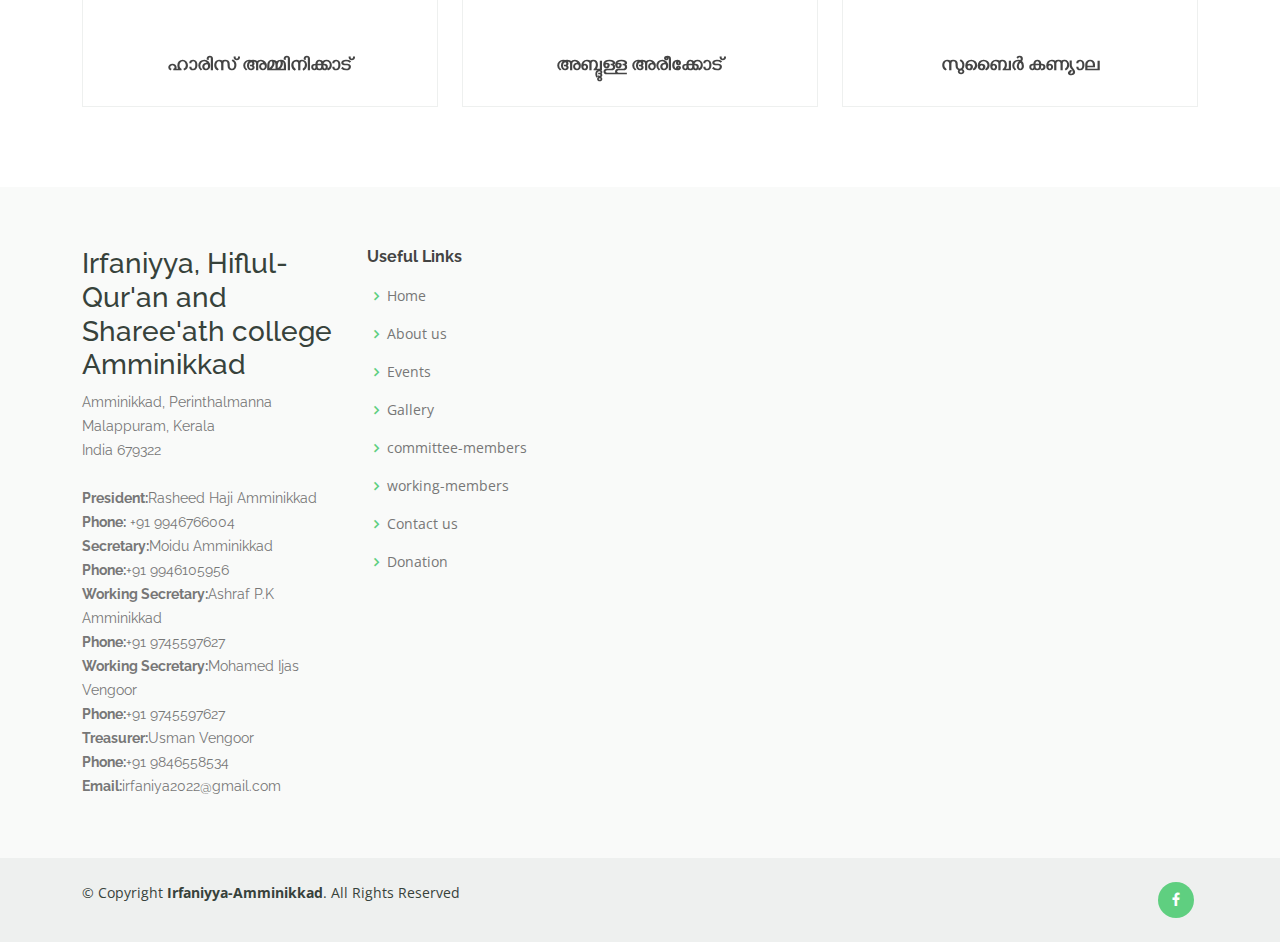
<file: working-members.html>
<!DOCTYPE html>
<html lang="en">

<head>
  <meta charset="utf-8">
  <meta content="width=device-width, initial-scale=1.0" name="viewport">

  <title>Irfaniyya-Amminikkad</title>
  <meta http-equiv="Content-Type" content="text/html;charset=UTF-8">
  <meta name="viewport" content="width=device-width, initial-scale=1.0">
  <meta content="irfaniya Amminikkad site" name="description">
  <meta content="Amminikkad Map. Amminikkad Pin code.  Amminikkad Schools  and	colleges .
  Amminikkad is a Village in    Perinthalmanna Block  
  in   Malappuram District of   Kerala State .
  History and Detailed Information guide  of Amminikkad , People and  near by Tourist Places in Amminikkad.
  Amminikkad Live weather,  Irfaniyya Amminikkad, irfaniya, irfaniyya, jamia irfaniyya, jamia irfaniya, amminikkad irfaniyya, irfaniyya malappuram" name="keywords">
  <!-- Favicons -->
  <link rel="shortcut icon" href="assets/img/favicon.png" type="image/x-icon" sizes="48x48">
  <!-- Google Fonts -->
  <link href="https://fonts.googleapis.com/css?family=Open+Sans:300,300i,400,400i,600,600i,700,700i|Raleway:300,300i,400,400i,500,500i,600,600i,700,700i|Poppins:300,300i,400,400i,500,500i,600,600i,700,700i" rel="stylesheet">

  <!-- Vendor CSS Files -->
  <link href="assets/vendor/animate.css/animate.min.css" rel="stylesheet">
  <link href="assets/vendor/aos/aos.css" rel="stylesheet">
  <link href="assets/vendor/bootstrap/css/bootstrap.min.css" rel="stylesheet">
  <link href="assets/vendor/bootstrap-icons/bootstrap-icons.css" rel="stylesheet">
  <link href="assets/vendor/boxicons/css/boxicons.min.css" rel="stylesheet">
  <link href="assets/vendor/remixicon/remixicon.css" rel="stylesheet">
  <link href="assets/vendor/swiper/swiper-bundle.min.css" rel="stylesheet">

  <!-- Template Main CSS File -->
  <link href="assets/css/style.css" rel="stylesheet">


</head>

<body>

  <!-- ======= Header ======= -->
  <header id="header" class="fixed-top">
    <div class="container d-flex align-items-center">

      <!-- Uncomment below if you prefer to use an image logo -->
    <a href="index.html" class="logo me-auto"><img src="assets/img/irfaniyya logo.png" alt="" class="img-fluid"></a>

      <nav id="navbar" class="navbar order-last order-lg-0">
        <ul>
          <li><a href="index.html">Home</a></li>
          <li><a href="about.html">About</a></li>
          <li><a href="events.html">Events</a></li>
          <li><a href="gallery.html">Gallery</a></li>
          <li class="dropdown"><a  class="active"  href=""><span>Members</span> <i class="bi bi-chevron-down"></i></a>
            <ul>
              <li><a href="committee-members.html">Committee Members</a></li>
              <li><a  class="active"  href="working-members.html">Working Members</a></li>
            </ul>
          </li> 
          <li><a href="contact.html">Contact</a></li>
          <li><a href="donation.html">Donation</a></li>

        </ul>
        <i class="bi bi-list mobile-nav-toggle"></i>
      </nav><!-- .navbar -->


    </div>
  </header><!-- End Header -->

  <main id="main" data-aos="fade-in">

    <!-- ======= Breadcrumbs ======= -->
    <div class="breadcrumbs">
      <div class="container">
        <h2>Working Members</h2>
      </div>
    </div><!-- End Breadcrumbs -->

    <!-- ======= Trainers Section ======= -->
    <section id="trainers" class="trainers">
      <div class="container" data-aos="fade-up">
        <div class="section-title">
            <br>
            <br>
          <h2>പ്രവർത്തക സമിതി</h2>
        </div>

        <div class="row justify-content-center" data-aos="zoom-in" data-aos-delay="100">
        <div class="col-lg-4 col-md-6 d-flex align-items-stretch">
          <div class="member">
            <img src="assets/img/person-vector.jpg" class="img-fluid" alt="">
            <div class="member-content">
              <h4>ഷാഫി താഴേക്കോട്             </h4>
            </div>
          </div>
        </div>

        <div class="col-lg-4 col-md-6 d-flex align-items-stretch">
          <div class="member">
            <img src="assets/img/person-vector.jpg" class="img-fluid" alt="">
            <div class="member-content">
              <h4>അഷ്‌റഫ് മുസ്ല്യാർ അമ്മിനിക്കാട് 
            </h4>
            </div>
          </div>
        </div>

        <div class="col-lg-4 col-md-6 d-flex align-items-stretch">
          <div class="member">
            <img src="assets/img/person-vector.jpg" class="img-fluid" alt="">
            <div class="member-content">
              <h4>മുജീബ് റഹ്‌മാൻ കാളികാവ് 
            </h4>
            </div>
          </div>
        </div>

        <div class="col-lg-4 col-md-6 d-flex align-items-stretch">
          <div class="member">
            <img src="assets/img/person-vector.jpg" class="img-fluid" alt="">
            <div class="member-content">
              <h4>നാസർ പഞ്ചളി അമ്മിനിക്കാട് 
            </h4>
            </div>
          </div>
        </div>

        <div class="col-lg-4 col-md-6 d-flex align-items-stretch">
          <div class="member">
            <img src="assets/img/person-vector.jpg" class="img-fluid" alt="">
            <div class="member-content">
              <h4>സൈനുദ്ദീൻ. എം.സി.അമ്മിനിക്കാട് 
            </h4>
            </div>
          </div>
        </div>

        <div class="col-lg-4 col-md-6 d-flex align-items-stretch">
          <div class="member">
            <img src="assets/img/person-vector.jpg" class="img-fluid" alt="">
            <div class="member-content">
              <h4>റഷീദ് കാപ്പ് 
            </h4>
            </div>
          </div>
        </div>

        <div class="col-lg-4 col-md-6 d-flex align-items-stretch">
          <div class="member">
            <img src="assets/img/person-vector.jpg" class="img-fluid" alt="">
            <div class="member-content">
              <h4>മുബാറക് പാറൽ
            </h4>
            </div>
          </div>
        </div>

        <div class="col-lg-4 col-md-6 d-flex align-items-stretch">
          <div class="member">
            <img src="assets/img/person-vector.jpg" class="img-fluid" alt="">
            <div class="member-content">
              <h4>നജീബ് അമ്മിനിക്കാട് 
            </h4>
            </div>
          </div>
        </div>
        <div class="col-lg-4 col-md-6 d-flex align-items-stretch">
          <div class="member">
            <img src="assets/img/person-vector.jpg" class="img-fluid" alt="">
            <div class="member-content">
              <h4>റഷീദ്. എം.സി.അമ്മിനിക്കാട് 
            </h4>
            </div>
          </div>
        </div>

        <div class="col-lg-4 col-md-6 d-flex align-items-stretch">
          <div class="member">
            <img src="assets/img/person-vector.jpg" class="img-fluid" alt="">
            <div class="member-content">
              <h4>ഇല്യാസ് അരീക്കോട് 
            </h4>
            </div>
          </div>
        </div>

        <div class="col-lg-4 col-md-6 d-flex align-items-stretch">
          <div class="member">
            <img src="assets/img/person-vector.jpg" class="img-fluid" alt="">
            <div class="member-content">
              <h4>മുസ്തഫ. എ.പി അരീക്കോട്  
            </h4>
            </div>
          </div>
        </div>

        <div class="col-lg-4 col-md-6 d-flex align-items-stretch">
          <div class="member">
            <img src="assets/img/person-vector.jpg" class="img-fluid" alt="">
            <div class="member-content">
              <h4>മൻസൂർ കാവന്നൂർ  
            </h4>
            </div>
          </div>
        </div>

        <div class="col-lg-4 col-md-6 d-flex align-items-stretch">
          <div class="member">
            <img src="assets/img/person-vector.jpg" class="img-fluid" alt="">
            <div class="member-content">
              <h4>ഷംസു മൈത്ര 
            </h4>
            </div>
          </div>
        </div>

        <div class="col-lg-4 col-md-6 d-flex align-items-stretch">
          <div class="member">
            <img src="assets/img/person-vector.jpg" class="img-fluid" alt="">
            <div class="member-content">
              <h4>മുസ്തഫ കൂട്ടിൽ 
            </h4>
            </div>
          </div>
        </div>

        <div class="col-lg-4 col-md-6 d-flex align-items-stretch">
          <div class="member">
            <img src="assets/img/person-vector.jpg" class="img-fluid" alt="">
            <div class="member-content">
              <h4>അഷ്‌റഫ് താഴേക്കോട് 
            </h4>
            </div>
          </div>
        </div>

        <div class="col-lg-4 col-md-6 d-flex align-items-stretch">
          <div class="member">
            <img src="assets/img/person-vector.jpg" class="img-fluid" alt="">
            <div class="member-content">
              <h4>സൈനുൽ ആബിദ്  
            </h4>
            </div>
          </div>
        </div>

        <div class="col-lg-4 col-md-6 d-flex align-items-stretch">
          <div class="member">
            <img src="assets/img/person-vector.jpg" class="img-fluid" alt="">
            <div class="member-content">
              <h4>മർജാൻ പാറൽ
            </h4>
            </div>
          </div>
        </div>

        <div class="col-lg-4 col-md-6 d-flex align-items-stretch">
          <div class="member">
            <img src="assets/img/person-vector.jpg" class="img-fluid" alt="">
            <div class="member-content">
              <h4>സലാം കാപ്പ് 
            </h4>
            </div>
          </div>
        </div>

        <div class="col-lg-4 col-md-6 d-flex align-items-stretch">
          <div class="member">
            <img src="assets/img/person-vector.jpg" class="img-fluid" alt="">
            <div class="member-content">
              <h4>നിഷാദ് പച്ചീരി 
            </h4>
            </div>
          </div>
        </div>

        <div class="col-lg-4 col-md-6 d-flex align-items-stretch">
          <div class="member">
            <img src="assets/img/person-vector.jpg" class="img-fluid" alt="">
            <div class="member-content">
              <h4>സജീർ പൊന്ന്യാകുർശ്ശി 
            </h4>
            </div>
          </div>
        </div>

        <div class="col-lg-4 col-md-6 d-flex align-items-stretch">
          <div class="member">
            <img src="assets/img/person-vector.jpg" class="img-fluid" alt="">
            <div class="member-content">
              <h4>അബു ത്വാഹിർ താഴേക്കോട് 
            </h4>
            </div>
          </div>
        </div>

        <div class="col-lg-4 col-md-6 d-flex align-items-stretch">
          <div class="member">
            <img src="assets/img/person-vector.jpg" class="img-fluid" alt="">
            <div class="member-content">
              <h4>മുഹമ്മദ് അലി അങ്ങാടിപ്പുറം  
            </h4>
            </div>
          </div>
        </div>

        <div class="col-lg-4 col-md-6 d-flex align-items-stretch">
          <div class="member">
            <img src="assets/img/person-vector.jpg" class="img-fluid" alt="">
            <div class="member-content">
              <h4>അബ്ദുൽ റഹീം ഏപ്പിക്കാട് 
            </h4>
            </div>
          </div>
        </div>

        <div class="col-lg-4 col-md-6 d-flex align-items-stretch">
          <div class="member">
            <img src="assets/img/person-vector.jpg" class="img-fluid" alt="">
            <div class="member-content">
              <h4>ഫൈസൽ പാതായ്ക്കര 
            </h4>
            </div>
          </div>
        </div>

        <div class="col-lg-4 col-md-6 d-flex align-items-stretch">
          <div class="member">
            <img src="assets/img/person-vector.jpg" class="img-fluid" alt="">
            <div class="member-content">
              <h4>സമീർ എടക്കര 
            </h4>
            </div>
          </div>
        </div>

        <div class="col-lg-4 col-md-6 d-flex align-items-stretch">
          <div class="member">
            <img src="assets/img/person-vector.jpg" class="img-fluid" alt="">
            <div class="member-content">
              <h4>റിയാസ് എടക്കര 
            </h4>
            </div>
          </div>
        </div>

        <div class="col-lg-4 col-md-6 d-flex align-items-stretch">
          <div class="member">
            <img src="assets/img/person-vector.jpg" class="img-fluid" alt="">
            <div class="member-content">
              <h4>ഫൈസൽ അങ്ങാടിപ്പുറം
            </h4>
            </div>
          </div>
        </div>

        <div class="col-lg-4 col-md-6 d-flex align-items-stretch">
          <div class="member">
            <img src="assets/img/person-vector.jpg" class="img-fluid" alt="">
            <div class="member-content">
              <h4>ഹാരിസ് അമ്മിനിക്കാട് 
            </h4>
            </div>
          </div>
        </div>

        <div class="col-lg-4 col-md-6 d-flex align-items-stretch">
          <div class="member">
            <img src="assets/img/person-vector.jpg" class="img-fluid" alt="">
            <div class="member-content">
              <h4>അബ്ദുള്ള അരീക്കോട് 
            </h4>
            </div>
          </div>
        </div>

        <div class="col-lg-4 col-md-6 d-flex align-items-stretch">
          <div class="member">
            <img src="assets/img/person-vector.jpg" class="img-fluid" alt="">
            <div class="member-content">
              <h4>സുബൈർ കണ്യാല 
            </h4>
            </div>
          </div>
        </div>



        </div>
      </div>
    </section><!-- End Trainers Section -->

  </main><!-- End #main -->

    <!-- ======= Footer ======= -->
    <footer id="footer">

      <div class="footer-top">
        <div class="container">
          <div class="row">
  
            <div class="col-lg-3 col-md-6 footer-contact">
              <h3>Irfaniyya,
                Hiflul-Qur'an and Sharee'ath college
                Amminikkad</h3>
                <p>
                  Amminikkad, Perinthalmanna <br>
                  Malappuram, Kerala<br>
                  India 679322<br><br>
                  <strong>President:</strong>Rasheed Haji Amminikkad<br>
                  <strong>Phone:</strong> +91 9946766004<br>
                  <strong>Secretary:</strong>Moidu Amminikkad<br>
                  <strong>Phone:</strong>+91 9946105956<br>
                  <strong>Working Secretary:</strong>Ashraf P.K Amminikkad<br>
                  <strong>Phone:</strong>+91 9745597627<br>
                  <strong>Working Secretary:</strong>Mohamed Ijas Vengoor<br>
                  <strong>Phone:</strong>+91 9745597627<br>
                  <strong>Treasurer:</strong>Usman Vengoor<br>
                  <strong>Phone:</strong>+91 9846558534 <br>
                  
  
                  
                  <strong>Email:</strong>irfaniya2022@gmail.com
                </p>
            </div>
  
            <div class="col-lg-2 col-md-6 footer-links">
              <h4>Useful Links</h4>
              <ul>
                <li><i class="bx bx-chevron-right"></i> <a href="index.html">Home</a></li>
                <li><i class="bx bx-chevron-right"></i> <a href="about.html">About us</a></li>
                <li><i class="bx bx-chevron-right"></i> <a href="events.html">Events</a></li>
                <li><i class="bx bx-chevron-right"></i> <a href="gallery.html">Gallery</a></li>
                <li><i class="bx bx-chevron-right"></i> <a href="committee-members.html">committee-members</a></li>
                <li><i class="bx bx-chevron-right"></i> <a href="working-members.html">working-members</a></li>
                <li><i class="bx bx-chevron-right"></i> <a href="contact.html">Contact us</a></li>
                <li><i class="bx bx-chevron-right"></i> <a href="donation.html">Donation</a></li>
                
              </ul>
            </div>
  
  
          </div>
        </div>
      </div>
  
      <div class="container d-md-flex py-4">
  
        <div class="me-md-auto text-center text-md-start">
          <div class="copyright">
            &copy; Copyright <strong><span>Irfaniyya-Amminikkad</span></strong>. All Rights Reserved
          </div>
        </div>
        <div class="social-links text-center text-md-right pt-3 pt-md-0">
          <a href="https://www.facebook.com/irfaniyya/" class="facebook"><i class="bx bxl-facebook"></i></a>
        </div>
      </div>
    </footer><!-- End Footer -->
  
    <div id="preloader"></div>
    <a href="#" class="back-to-top d-flex align-items-center justify-content-center"><i class="bi bi-arrow-up-short"></i></a>
  
    <!-- Vendor JS Files -->
    <script src="assets/js/mail.js"></script>
    <script src="assets/vendor/purecounter/purecounter_vanilla.js"></script>
    <script src="assets/vendor/aos/aos.js"></script>
    <script src="assets/vendor/bootstrap/js/bootstrap.bundle.min.js"></script>
    <script src="assets/vendor/swiper/swiper-bundle.min.js"></script>
  
    <!-- Template Main JS File -->
    <script src="assets/js/main.js"></script>
  
  </body>
  
  </html>
</file>
<file: assets/css/style.css>
/**
* Template Name: Mentor
* Updated: Mar 10 2023 with Bootstrap v5.2.3
* Template URL: https://bootstrapmade.com/mentor-free-education-bootstrap-theme/
* Author: BootstrapMade.com
* License: https://bootstrapmade.com/license/
*/

/*--------------------------------------------------------------
# General
--------------------------------------------------------------*/
body {
  font-family: "Open Sans", sans-serif;
  color: #444444;
}

a {
  color: #5fcf80;
  text-decoration: none;
}

a:hover {
  color: #86db9f;
  text-decoration: none;
}

h1,
h2,
h3,
h4,
h5,
h6 {
  font-family: "Raleway", sans-serif;
}

/*--------------------------------------------------------------
# Back to top button
--------------------------------------------------------------*/
.back-to-top {
  position: fixed;
  visibility: hidden;
  opacity: 0;
  right: 15px;
  bottom: 15px;
  z-index: 996;
  background: #5fcf80;
  width: 40px;
  height: 40px;
  border-radius: 50px;
  transition: all 0.4s;
}

.back-to-top i {
  font-size: 28px;
  color: #fff;
  line-height: 0;
}

.back-to-top:hover {
  background: #7ed899;
  color: #fff;
}

.back-to-top.active {
  visibility: visible;
  opacity: 1;
}

/*--------------------------------------------------------------
# Preloader
--------------------------------------------------------------*/
#preloader {
  position: fixed;
  top: 0;
  left: 0;
  right: 0;
  bottom: 0;
  z-index: 9999;
  overflow: hidden;
  background: #fff;
}

#preloader:before {
  content: "";
  position: fixed;
  top: calc(50% - 30px);
  left: calc(50% - 30px);
  border: 6px solid #5fcf80;
  border-top-color: #fff;
  border-bottom-color: #fff;
  border-radius: 50%;
  width: 60px;
  height: 60px;
  animation: animate-preloader 1s linear infinite;
}

@keyframes animate-preloader {
  0% {
    transform: rotate(0deg);
  }

  100% {
    transform: rotate(360deg);
  }
}

/*--------------------------------------------------------------
# Disable aos animation delay on mobile devices
--------------------------------------------------------------*/
@media screen and (max-width: 768px) {
  [data-aos-delay] {
    transition-delay: 0 !important;
  }
}

/*--------------------------------------------------------------
# Header
--------------------------------------------------------------*/
#header {
  background: #fff;
  transition: all 0.5s;
  z-index: 997;
  padding: 15px 0;
  box-shadow: 0px 0 18px rgba(55, 66, 59, 0.08);
}

#header .logo {
  font-size: 30px;
  margin: 0;
  padding: 0;
  line-height: 1;
  font-weight: 600;
  letter-spacing: 1px;
  text-transform: uppercase;
  font-family: "Poppins", sans-serif;
}

#header .logo a {
  color: #5fcf80;
}

#header .logo img {
  max-height: 40px;
}

/**
* Get Startet Button 
*/
.get-started-btn {
  margin-left: 22px;
  background: #5fcf80;
  color: #fff;
  border-radius: 50px;
  padding: 8px 25px;
  white-space: nowrap;
  transition: 0.3s;
  font-size: 14px;
  display: inline-block;
}

.get-started-btn:hover {
  background: #3ac162;
  color: #fff;
}

@media (max-width: 768px) {
  .get-started-btn {
    margin: 0 15px 0 0;
    padding: 6px 18px;
  }
}

/*--------------------------------------------------------------
# Navigation Menu
--------------------------------------------------------------*/
/**
* Desktop Navigation 
*/
.navbar {
  padding: 0;
}

.navbar ul {
  margin: 0;
  padding: 0;
  display: flex;
  list-style: none;
  align-items: center;
}

.navbar li {
  position: relative;
}

.navbar a,
.navbar a:focus {
  display: flex;
  align-items: center;
  justify-content: space-between;
  padding: 10px 0 10px 30px;
  font-family: "Poppins", sans-serif;
  font-size: 15px;
  font-weight: 500;
  color: #37423b;
  white-space: nowrap;
  transition: 0.3s;
}

.navbar a i,
.navbar a:focus i {
  font-size: 12px;
  line-height: 0;
  margin-left: 5px;
}

.navbar a:hover,
.navbar .active,
.navbar .active:focus,
.navbar li:hover>a {
  color: #5fcf80;
}

.navbar .dropdown ul {
  display: block;
  position: absolute;
  left: 30px;
  top: calc(100% + 30px);
  margin: 0;
  padding: 10px 0;
  z-index: 99;
  opacity: 0;
  visibility: hidden;
  background: #fff;
  box-shadow: 0px 0px 30px rgba(127, 137, 161, 0.25);
  transition: 0.3s;
  border-radius: 4px;
}

.navbar .dropdown ul li {
  min-width: 200px;
}

.navbar .dropdown ul a {
  padding: 10px 20px;
  font-size: 14px;
  text-transform: none;
  font-weight: 500;
}

.navbar .dropdown ul a i {
  font-size: 12px;
}

.navbar .dropdown ul a:hover,
.navbar .dropdown ul .active:hover,
.navbar .dropdown ul li:hover>a {
  color: #5fcf80;
}

.navbar .dropdown:hover>ul {
  opacity: 1;
  top: 100%;
  visibility: visible;
}

.navbar .dropdown .dropdown ul {
  top: 0;
  left: calc(100% - 30px);
  visibility: hidden;
}

.navbar .dropdown .dropdown:hover>ul {
  opacity: 1;
  top: 0;
  left: 100%;
  visibility: visible;
}

@media (max-width: 1366px) {
  .navbar .dropdown .dropdown ul {
    left: -90%;
  }

  .navbar .dropdown .dropdown:hover>ul {
    left: -100%;
  }
}

/**
* Mobile Navigation 
*/
.mobile-nav-toggle {
  color: #37423b;
  font-size: 28px;
  cursor: pointer;
  display: none;
  line-height: 0;
  transition: 0.5s;
}

.mobile-nav-toggle.bi-x {
  color: #fff;
}

@media (max-width: 991px) {
  .mobile-nav-toggle {
    display: block;
  }

  .navbar ul {
    display: none;
  }
}

.navbar-mobile {
  position: fixed;
  overflow: hidden;
  top: 0;
  right: 0;
  left: 0;
  bottom: 0;
  background: rgba(32, 38, 34, 0.9);
  transition: 0.3s;
  z-index: 999;
}

.navbar-mobile .mobile-nav-toggle {
  position: absolute;
  top: 15px;
  right: 15px;
}

.navbar-mobile ul {
  display: block;
  position: absolute;
  top: 55px;
  right: 15px;
  bottom: 15px;
  left: 15px;
  padding: 10px 0;
  border-radius: 6px;
  background-color: #fff;
  overflow-y: auto;
  transition: 0.3s;
}

.navbar-mobile a,
.navbar-mobile a:focus {
  padding: 10px 20px;
  font-size: 15px;
  color: #37423b;
}

.navbar-mobile a:hover,
.navbar-mobile .active,
.navbar-mobile li:hover>a {
  color: #5fcf80;
}

.navbar-mobile .getstarted,
.navbar-mobile .getstarted:focus {
  margin: 15px;
}

.navbar-mobile .dropdown ul {
  position: static;
  display: none;
  margin: 10px 20px;
  padding: 10px 0;
  z-index: 99;
  opacity: 1;
  visibility: visible;
  background: #fff;
  box-shadow: 0px 0px 30px rgba(127, 137, 161, 0.25);
}

.navbar-mobile .dropdown ul li {
  min-width: 200px;
}

.navbar-mobile .dropdown ul a {
  padding: 10px 20px;
}

.navbar-mobile .dropdown ul a i {
  font-size: 12px;
}

.navbar-mobile .dropdown ul a:hover,
.navbar-mobile .dropdown ul .active:hover,
.navbar-mobile .dropdown ul li:hover>a {
  color: #5fcf80;
}

.navbar-mobile .dropdown>.dropdown-active {
  display: block;
}

/*--------------------------------------------------------------
# Hero Section
--------------------------------------------------------------*/
#hero {
  width: 100%;
  height: 80vh;
  background: url("../img/hero-bg.jpg") top center;
  background-size: cover;
  position: relative;
}

#hero:before {
  content: "";
  background: rgba(0, 0, 0, 0.4);
  position: absolute;
  bottom: 0;
  top: 0;
  left: 0;
  right: 0;
}

#hero .container {
  padding-top: 72px;
}

@media (max-width: 992px) {
  #hero .container {
    padding-top: 62px;
  }
}

#hero h1 {
  margin: 0;
  font-size: 48px;
  font-weight: 700;
  line-height: 56px;
  color: #fff;
  font-family: "Poppins", sans-serif;
}

#hero h2 {
  color: #eee;
  margin: 10px 0 0 0;
  font-size: 24px;
}

#hero .btn-get-started {
  font-family: "Raleway", sans-serif;
  font-weight: 500;
  font-size: 15px;
  letter-spacing: 1px;
  display: inline-block;
  padding: 10px 35px;
  border-radius: 50px;
  transition: 0.5s;
  margin-top: 30px;
  border: 2px solid #fff;
  color: #fff;
}

#hero .btn-get-started:hover {
  background: #5fcf80;
  border: 2px solid #5fcf80;
}

@media (min-width: 1024px) {
  #hero {
    background-attachment: fixed;
  }
}

@media (max-width: 768px) {
  #hero {
    height: 100vh;
  }

  #hero h1 {
    font-size: 28px;
    line-height: 36px;
  }

  #hero h2 {
    font-size: 18px;
    line-height: 24px;
  }
}

/*--------------------------------------------------------------
# Sections General
--------------------------------------------------------------*/
section {
  padding: 60px 0;
  overflow: hidden;
}

.section-bg {
  background-color: #f6f7f6;
}

.section-title {
  padding-bottom: 40px;
}

.section-title h2 {
  font-size: 14px;
  font-weight: 500;
  padding: 0;
  line-height: 1px;
  margin: 0 0 5px 0;
  letter-spacing: 2px;
  text-transform: uppercase;
  color: #aaaaaa;
  font-family: "Poppins", sans-serif;
}

.section-title h2::after {
  content: "";
  width: 120px;
  height: 1px;
  display: inline-block;
  background: #9ae1af;
  margin: 4px 10px;
}


.section-title p {
  margin: 0;
  margin: 0;
  font-size: 16px;
  text-transform: uppercase;
  font-family: "Poppins", sans-serif;
  color: #37423b;
}

.history-head{
  font-size: 50px;
  font-weight: 700;
}

.breadcrumbs {
  margin-top: 73px;
  text-align: center;
  background: #5fcf80;
  padding: 30px 0;
  color: #fff;
}

@media (max-width: 992px) {
  .breadcrumbs {
    margin-top: 63px;
  }
}

.breadcrumbs h2 {
  font-size: 32px;
  font-weight: 500;
}

.breadcrumbs p {
  font-size: 14px;
  margin-bottom: 0;
}

/*--------------------------------------------------------------
# About
--------------------------------------------------------------*/
.about .content h3 {
  font-weight: 600;
  font-size: 26px;
}

.about .content ul {
  list-style: none;
  padding: 0;
}

.about .content ul li {
  padding-bottom: 10px;
}

.about .content ul i {
  font-size: 20px;
  padding-right: 4px;
  color: #5fcf80;
}

.about .content .learn-more-btn {
  background: #5fcf80;
  color: #fff;
  border-radius: 50px;
  padding: 8px 25px 9px 25px;
  white-space: nowrap;
  transition: 0.3s;
  font-size: 14px;
  display: inline-block;
}

.about .content .learn-more-btn:hover {
  background: #3ac162;
  color: #fff;
}

@media (max-width: 768px) {
  .about .content .learn-more-btn {
    margin: 0 48px 0 0;
    padding: 6px 18px;
  }
}

/*--------------------------------------------------------------
# Counts
--------------------------------------------------------------*/
.counts {
  padding: 30px 0;
}

.counts .counters span {
  font-size: 48px;
  display: block;
  color: #5fcf80;
  font-weight: 700;
}

.counts .counters p {
  padding: 0;
  margin: 0 0 20px 0;
  font-family: "Raleway", sans-serif;
  font-size: 15px;
  font-weight: 600;
  color: #37423b;
}

/*--------------------------------------------------------------
# Why Us
--------------------------------------------------------------*/
.why-us .content {
  padding: 30px;
  background: #5fcf80;
  border-radius: 4px;
  color: #fff;
}

.why-us .content h3 {
  font-weight: 700;
  font-size: 34px;
  margin-bottom: 30px;
}

.why-us .content p {
  margin-bottom: 30px;
}

.why-us .content .more-btn {
  display: inline-block;
  background: rgba(255, 255, 255, 0.2);
  padding: 6px 30px 8px 30px;
  color: #fff;
  border-radius: 50px;
  transition: all ease-in-out 0.4s;
}

.why-us .content .more-btn i {
  font-size: 14px;
}

.why-us .content .more-btn:hover {
  color: #5fcf80;
  background: #fff;
}

.why-us .icon-boxes .icon-box {
  text-align: center;
  background: #fff;
  padding: 40px 30px;
  width: 100%;
  border: 1px solid #eef0ef;
}

.why-us .icon-boxes .icon-box i {
  font-size: 32px;
  padding: 18px;
  color: #5fcf80;
  margin-bottom: 30px;
  background: #ecf9f0;
  border-radius: 50px;
}

.why-us .icon-boxes .icon-box h4 {
  font-size: 20px;
  font-weight: 700;
  margin: 0 0 30px 0;
}

.why-us .icon-boxes .icon-box p {
  font-size: 15px;
  color: #848484;
}

/*--------------------------------------------------------------
# Features
--------------------------------------------------------------*/
.features {
  padding-top: 0px;
}

.features .icon-box {
  display: flex;
  align-items: center;
  padding: 20px;
  transition: 0.3s;
  border: 1px solid #eef0ef;
}

.features .icon-box i {
  font-size: 32px;
  padding-right: 10px;
  line-height: 1;
}

.features .icon-box h3 {
  font-weight: 700;
  margin: 0;
  padding: 0;
  line-height: 1;
  font-size: 16px;
}

.features .icon-box h3 a {
  color: #37423b;
  transition: 0.3s;
}

.features .icon-box:hover {
  border-color: #5fcf80;
}

.features .icon-box:hover h3 a {
  color: #5fcf80;
}

/*--------------------------------------------------------------
# Courses
--------------------------------------------------------------*/
.courses .course-item {
  border-radius: 5px;
  border: 1px solid #eef0ef;
}

.courses .course-content {
  padding: 15px;
}

.courses .course-content h3 {
  font-weight: 700;
  font-size: 20px;
}

.courses .course-content h3 a {
  color: #37423b;
  transition: 0.3s;
}

.courses .course-content h3 a:hover {
  color: #5fcf80;
}

.courses .course-content p {
  font-size: 14px;
  color: #777777;
}

.courses .course-content h4 {
  font-size: 14px;
  background: #5fcf80;
  padding: 7px 14px;
  color: #fff;
  margin: 0;
}

.courses .course-content .price {
  margin: 0;
  font-weight: 700;
  font-size: 18px;
  color: #37423b;
}

.courses .trainer {
  padding-top: 15px;
  border-top: 1px solid #eef0ef;
}

.courses .trainer .trainer-profile img {
  max-width: 50px;
  border-radius: 50px;
}

.courses .trainer .trainer-profile span {
  padding-left: 10px;
  font-weight: 600;
  font-size: 16px;
  color: #5a6c60;
}

.courses .trainer .trainer-rank {
  font-size: 18px;
  color: #657a6d;
}

/*--------------------------------------------------------------
# Trainers
--------------------------------------------------------------*/
.trainers .member {
  text-align: center;
  margin-bottom: 20px;
  background: #fff;
  border: 1px solid #eef0ef;
}

.trainers .member img {
  margin: -1px -1px 30px -1px;
}

.trainers .member .member-content {
  padding: 0 20px 30px 20px;
}

.trainers .member h4 {
  font-weight: 700;
  margin-bottom: 2px;
  font-size: 18px;
}

.trainers .member span {
  font-style: italic;
  display: block;
  font-size: 13px;
}

.trainers .member p {
  padding-top: 10px;
  font-size: 14px;
  font-style: italic;
  color: #aaaaaa;
}

.trainers .member .social {
  margin-top: 15px;
}

.trainers .member .social a {
  color: #7e9486;
  transition: 0.3s;
}

.trainers .member .social a:hover {
  color: #5fcf80;
}

.trainers .member .social i {
  font-size: 18px;
  margin: 0 2px;
}

/*--------------------------------------------------------------
# Testimonials
--------------------------------------------------------------*/
.testimonials .testimonial-wrap {
  padding-left: 50px;
}

.testimonials .testimonials-carousel,
.testimonials .testimonials-slider {
  overflow: hidden;
}

.testimonials .testimonial-item {
  box-sizing: content-box;
  padding: 30px 30px 30px 60px;
  margin: 30px 15px;
  min-height: 200px;
  border: 1px solid #eef0ef;
  position: relative;
  background: #fff;
}

.testimonials .testimonial-item .testimonial-img {
  width: 90px;
  border-radius: 10px;
  border: 6px solid #fff;
  position: absolute;
  left: -45px;
}

.testimonials .testimonial-item h3 {
  font-size: 18px;
  font-weight: bold;
  margin: 10px 0 5px 0;
  color: #111;
}

.testimonials .testimonial-item h4 {
  font-size: 14px;
  color: #999;
  margin: 0;
}

.testimonials .testimonial-item .quote-icon-left,
.testimonials .testimonial-item .quote-icon-right {
  color: #c1ecce;
  font-size: 26px;
}

.testimonials .testimonial-item .quote-icon-left {
  display: inline-block;
  left: -5px;
  position: relative;
}

.testimonials .testimonial-item .quote-icon-right {
  display: inline-block;
  right: -5px;
  position: relative;
  top: 10px;
}

.testimonials .testimonial-item p {
  font-style: italic;
  margin: 15px auto 15px auto;
}

.testimonials .swiper-pagination {
  margin-top: 20px;
  position: relative;
}

.testimonials .swiper-pagination .swiper-pagination-bullet {
  width: 12px;
  height: 12px;
  background-color: #fff;
  opacity: 1;
  border: 1px solid #5fcf80;
}

.testimonials .swiper-pagination .swiper-pagination-bullet-active {
  background-color: #5fcf80;
}

@media (max-width: 767px) {
  .testimonials .testimonial-wrap {
    padding-left: 0;
  }

  .testimonials .testimonials-carousel,
  .testimonials .testimonials-slider {
    overflow: hidden;
  }

  .testimonials .testimonial-item {
    padding: 30px;
    margin: 15px;
  }

  .testimonials .testimonial-item .testimonial-img {
    position: static;
    left: auto;
  }
}

/*--------------------------------------------------------------
# Cource Details
--------------------------------------------------------------*/
.course-details h3 {
  font-size: 24px;
  margin: 30px 0 15px 0;
  font-weight: 700;
  position: relative;
  padding-bottom: 10px;
}

.course-details h3:before {
  content: "";
  position: absolute;
  display: block;
  width: 100%;
  height: 1px;
  background: #eef0ef;
  bottom: 0;
  left: 0;
}

.course-details h3:after {
  content: "";
  position: absolute;
  display: block;
  width: 60px;
  height: 1px;
  background: #5fcf80;
  bottom: 0;
  left: 0;
}

.course-details .course-info {
  background: #f6f7f6;
  padding: 10px 15px;
  margin-bottom: 15px;
}

.course-details .course-info h5 {
  font-weight: 400;
  font-size: 16px;
  margin: 0;
  font-family: "Poppins", sans-serif;
}

.course-details .course-info p {
  margin: 0;
  font-weight: 600;
}

.course-details .course-info a {
  color: #657a6d;
}

/*--------------------------------------------------------------
# Cource Details Tabs
--------------------------------------------------------------*/
.cource-details-tabs {
  overflow: hidden;
  padding-top: 0;
}

.cource-details-tabs .nav-tabs {
  border: 0;
}

.cource-details-tabs .nav-link {
  border: 0;
  padding: 12px 15px 12px 0;
  transition: 0.3s;
  color: #37423b;
  border-radius: 0;
  border-right: 2px solid #e2e7e4;
  font-weight: 600;
  font-size: 15px;
}

.cource-details-tabs .nav-link:hover {
  color: #5fcf80;
}

.cource-details-tabs .nav-link.active {
  color: #5fcf80;
  border-color: #5fcf80;
}

.cource-details-tabs .tab-pane.active {
  animation: fadeIn 0.5s ease-out;
}

.cource-details-tabs .details h3 {
  font-size: 26px;
  font-weight: 600;
  margin-bottom: 20px;
  color: #37423b;
}

.cource-details-tabs .details p {
  color: #777777;
}

.cource-details-tabs .details p:last-child {
  margin-bottom: 0;
}

@media (max-width: 992px) {
  .cource-details-tabs .nav-link {
    border: 0;
    padding: 15px;
  }

  .cource-details-tabs .nav-link.active {
    color: #fff;
    background: #5fcf80;
  }
}

/*--------------------------------------------------------------
# Events
--------------------------------------------------------------*/
.events .card {
  border: 0;
  padding: 0 30px;
  margin-bottom: 60px;
  position: relative;
}

.events .card-img {
  width: calc(100% + 60px);
  margin-left: -30px;
  overflow: hidden;
  z-index: 9;
  border-radius: 0;
}

.events .card-img img {
  max-width: 100%;
  transition: all 0.3s ease-in-out;
}

.events .card-body {
  z-index: 10;
  background: #fff;
  border-top: 4px solid #fff;
  padding: 30px;
  box-shadow: 0px 2px 15px rgba(0, 0, 0, 0.1);
  margin-top: -60px;
  transition: 0.3s;
}

.events .card-title {
  font-weight: 700;
  text-align: center;
  margin-bottom: 20px;
}

.events .card-title a {
  color: #37423b;
  transition: 0.3s;
}

.events .card-text {
  color: #5e5e5e;
}

.events .read-more a {
  color: #777777;
  text-transform: uppercase;
  font-weight: 600;
  font-size: 12px;
  transition: 0.3s;
}

.events .read-more a:hover {
  color: #5fcf80;
}

.events .card:hover img {
  transform: scale(1.1);
}

.events .card:hover .card-body {
  border-color: #5fcf80;
}

.events .card:hover .card-body .card-title a {
  color: #5fcf80;
}

/*--------------------------------------------------------------
# Pricing
--------------------------------------------------------------*/
.pricing .box {
  padding: 20px;
  background: #fff;
  text-align: center;
  border: 1px solid #eef0ef;
  border-radius: 0;
  position: relative;
  overflow: hidden;
}

.pricing h3 {
  font-weight: 400;
  margin: -20px -20px 20px -20px;
  padding: 20px 15px;
  font-size: 16px;
  font-weight: 600;
  color: #777777;
  background: #f8f8f8;
}

.pricing h4 {
  font-size: 36px;
  color: #5fcf80;
  font-weight: 600;
  font-family: "Poppins", sans-serif;
  margin-bottom: 20px;
}

.pricing h4 sup {
  font-size: 20px;
  top: -15px;
  left: -3px;
}

.pricing h4 span {
  color: #bababa;
  font-size: 16px;
  font-weight: 300;
}

.pricing ul {
  padding: 0;
  list-style: none;
  color: #444444;
  text-align: center;
  line-height: 20px;
  font-size: 14px;
}

.pricing ul li {
  padding-bottom: 16px;
}

.pricing ul i {
  color: #5fcf80;
  font-size: 18px;
  padding-right: 4px;
}

.pricing ul .na {
  color: #ccc;
  text-decoration: line-through;
}

.pricing .btn-wrap {
  margin: 20px -20px -20px -20px;
  padding: 20px 15px;
  background: #f8f8f8;
  text-align: center;
}

.pricing .btn-buy {
  background: #5fcf80;
  display: inline-block;
  padding: 8px 35px;
  border-radius: 50px;
  color: #fff;
  transition: none;
  font-size: 14px;
  font-weight: 400;
  font-family: "Raleway", sans-serif;
  font-weight: 600;
  transition: 0.3s;
}

.pricing .btn-buy:hover {
  background: #3ac162;
}

.pricing .featured h3 {
  color: #fff;
  background: #5fcf80;
}

.pricing .advanced {
  width: 200px;
  position: absolute;
  top: 18px;
  right: -68px;
  transform: rotate(45deg);
  z-index: 1;
  font-size: 14px;
  padding: 1px 0 3px 0;
  background: #5fcf80;
  color: #fff;
}

/*--------------------------------------------------------------
# Contact
--------------------------------------------------------------*/
.contact {
  padding-top: 5px;
}

.contact .info {
  width: 100%;
  background: #fff;
}

.contact .info i {
  font-size: 20px;
  color: #5fcf80;
  float: left;
  width: 44px;
  height: 44px;
  background: #ecf9f0;
  display: flex;
  justify-content: center;
  align-items: center;
  border-radius: 50px;
  transition: all 0.3s ease-in-out;
}

.contact .info h4 {
  padding: 0 0 0 60px;
  font-size: 22px;
  font-weight: 600;
  margin-bottom: 5px;
  color: #37423b;
}

.contact .info p {
  padding: 0 0 0 60px;
  margin-bottom: 0;
  font-size: 14px;
  color: #657a6d;
}

.contact .info .email,
.contact .info .phone {
  margin-top: 40px;
}

.contact .info .email:hover i,
.contact .info .address:hover i,
.contact .info .phone:hover i {
  background: #5fcf80;
  color: #fff;
}

.contact .php-email-form {
  width: 100%;
  background: #fff;
}

.contact .php-email-form .form-group {
  padding-bottom: 8px;
}

.contact .php-email-form .error-message {
  display: none;
  color: #fff;
  background: #ed3c0d;
  text-align: left;
  padding: 15px;
  font-weight: 600;
}

.contact .php-email-form .error-message br+br {
  margin-top: 25px;
}

.contact .php-email-form .sent-message {
  display: none;
  color: #fff;
  background: #18d26e;
  text-align: center;
  padding: 15px;
  font-weight: 600;
}

.contact .php-email-form .loading {
  display: none;
  background: #fff;
  text-align: center;
  padding: 15px;
}

.contact .php-email-form .loading:before {
  content: "";
  display: inline-block;
  border-radius: 50%;
  width: 24px;
  height: 24px;
  margin: 0 10px -6px 0;
  border: 3px solid #18d26e;
  border-top-color: #eee;
  animation: animate-loading 1s linear infinite;
}

.contact .php-email-form input,
.contact .php-email-form textarea {
  border-radius: 4px;
  box-shadow: none;
  font-size: 14px;
}

.contact .php-email-form input:focus,
.contact .php-email-form textarea:focus {
  border-color: #5fcf80;
}

.contact .php-email-form input {
  height: 44px;
}

.contact .php-email-form textarea {
  padding: 10px 12px;
}

.contact .php-email-form button[type=submit] {
  background: #5fcf80;
  border: 0;
  padding: 10px 35px;
  color: #fff;
  transition: 0.4s;
  border-radius: 50px;
}

.contact .php-email-form button[type=submit]:hover {
  background: #3ac162;
}

@keyframes animate-loading {
  0% {
    transform: rotate(0deg);
  }

  100% {
    transform: rotate(360deg);
  }
}

/*--------------------------------------------------------------
# Footer
--------------------------------------------------------------*/
#footer {
  color: #37423b;
  font-size: 14px;
  background: #eef0ef;
}

#footer .footer-top {
  padding: 60px 0 30px 0;
  background: #f9faf9;
}

#footer .footer-top .footer-contact {
  margin-bottom: 30px;
}

#footer .footer-top .footer-contact h4 {
  font-size: 22px;
  margin: 0 0 30px 0;
  padding: 2px 0 2px 0;
  line-height: 1;
  font-weight: 700;
}

#footer .footer-top .footer-contact p {
  font-size: 14px;
  line-height: 24px;
  margin-bottom: 0;
  font-family: "Raleway", sans-serif;
  color: #777777;
}

#footer .footer-top h4 {
  font-size: 16px;
  font-weight: bold;
  color: #444444;
  position: relative;
  padding-bottom: 12px;
}

#footer .footer-top .footer-links {
  margin-bottom: 30px;
}

#footer .footer-top .footer-links ul {
  list-style: none;
  padding: 0;
  margin: 0;
}

#footer .footer-top .footer-links ul i {
  padding-right: 2px;
  color: #5fcf80;
  font-size: 18px;
  line-height: 1;
}

#footer .footer-top .footer-links ul li {
  padding: 10px 0;
  display: flex;
  align-items: center;
}

#footer .footer-top .footer-links ul li:first-child {
  padding-top: 0;
}

#footer .footer-top .footer-links ul a {
  color: #777777;
  transition: 0.3s;
  display: inline-block;
  line-height: 1;
}

#footer .footer-top .footer-links ul a:hover {
  text-decoration: none;
  color: #5fcf80;
}

#footer .footer-newsletter {
  font-size: 15px;
}

#footer .footer-newsletter h4 {
  font-size: 16px;
  font-weight: bold;
  color: #444444;
  position: relative;
  padding-bottom: 12px;
}

#footer .footer-newsletter form {
  margin-top: 30px;
  background: #fff;
  padding: 6px 10px;
  position: relative;
  border-radius: 50px;
  text-align: left;
  border: 1px solid #e0e5e2;
}

#footer .footer-newsletter form input[type=email] {
  border: 0;
  padding: 4px 8px;
  width: calc(100% - 100px);
}

#footer .footer-newsletter form input[type=submit] {
  position: absolute;
  top: -1px;
  right: -1px;
  bottom: -1px;
  border: 0;
  background: none;
  font-size: 16px;
  padding: 0 20px 2px 20px;
  background: #5fcf80;
  color: #fff;
  transition: 0.3s;
  border-radius: 50px;
  box-shadow: 0px 2px 15px rgba(0, 0, 0, 0.1);
}

#footer .footer-newsletter form input[type=submit]:hover {
  background: #3ac162;
}

#footer .credits {
  padding-top: 5px;
  font-size: 13px;
}

#footer .credits a {
  color: #3ac162;
  transition: 0.3s;
}

#footer .credits a:hover {
  color: #5fcf80;
}

#footer .social-links a {
  font-size: 18px;
  display: inline-block;
  background: #5fcf80;
  color: #fff;
  line-height: 1;
  padding: 8px 0;
  margin-right: 4px;
  border-radius: 50%;
  text-align: center;
  width: 36px;
  height: 36px;
  transition: 0.3s;
}

#footer .social-links a:hover {
  background: #3ac162;
  color: #fff;
  text-decoration: none;
}
</file>
